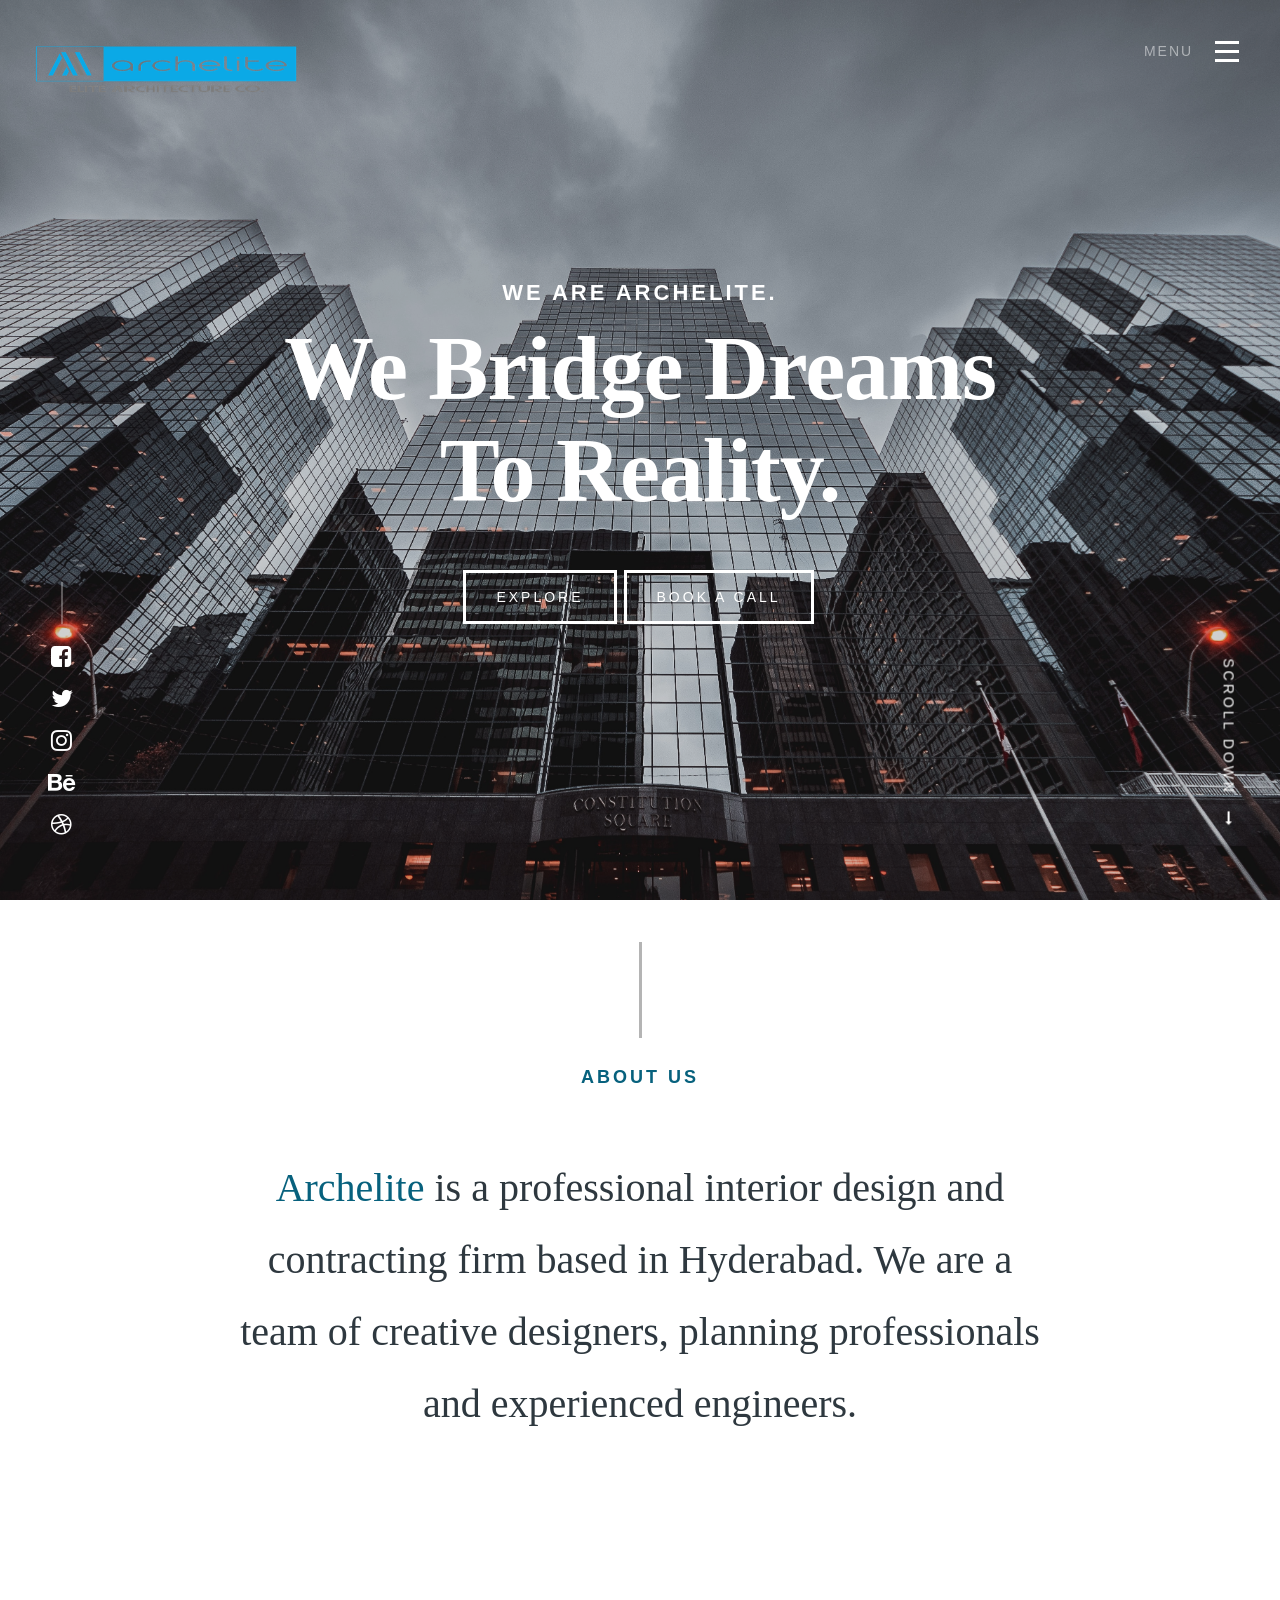
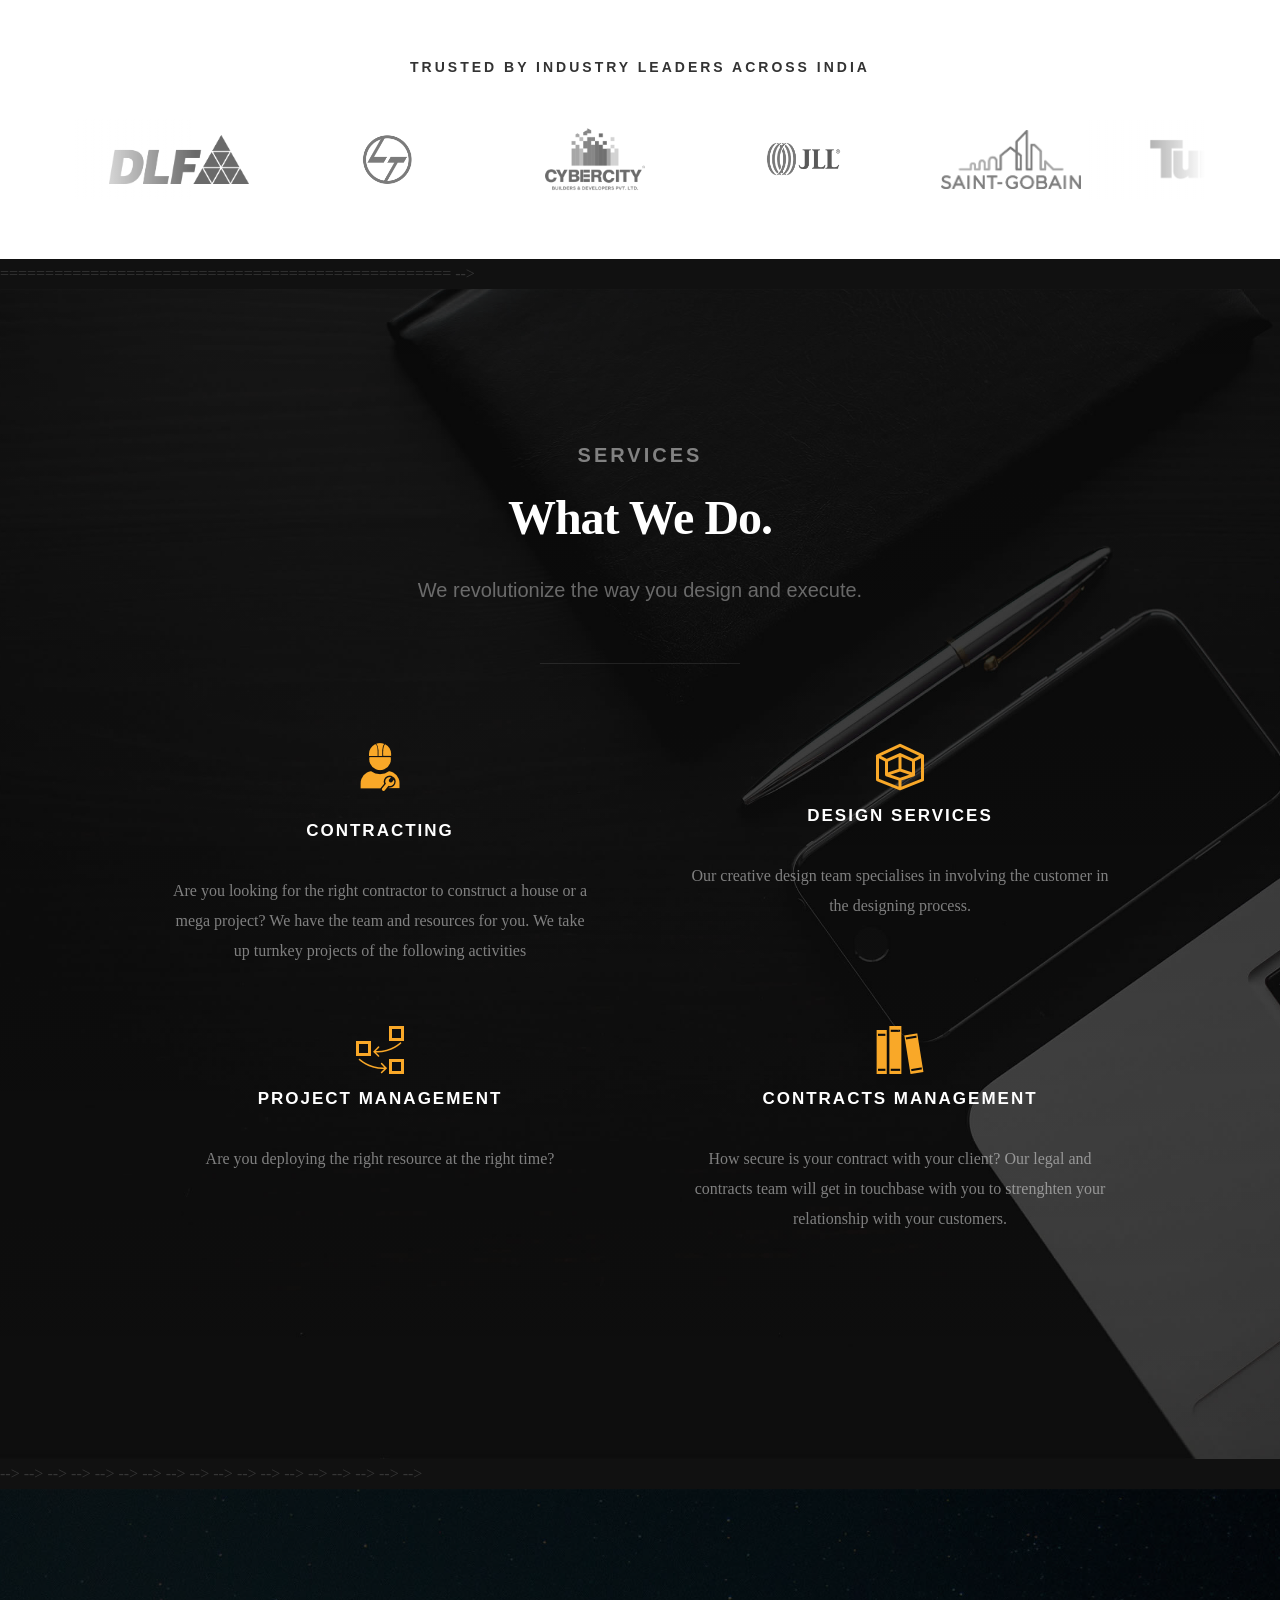
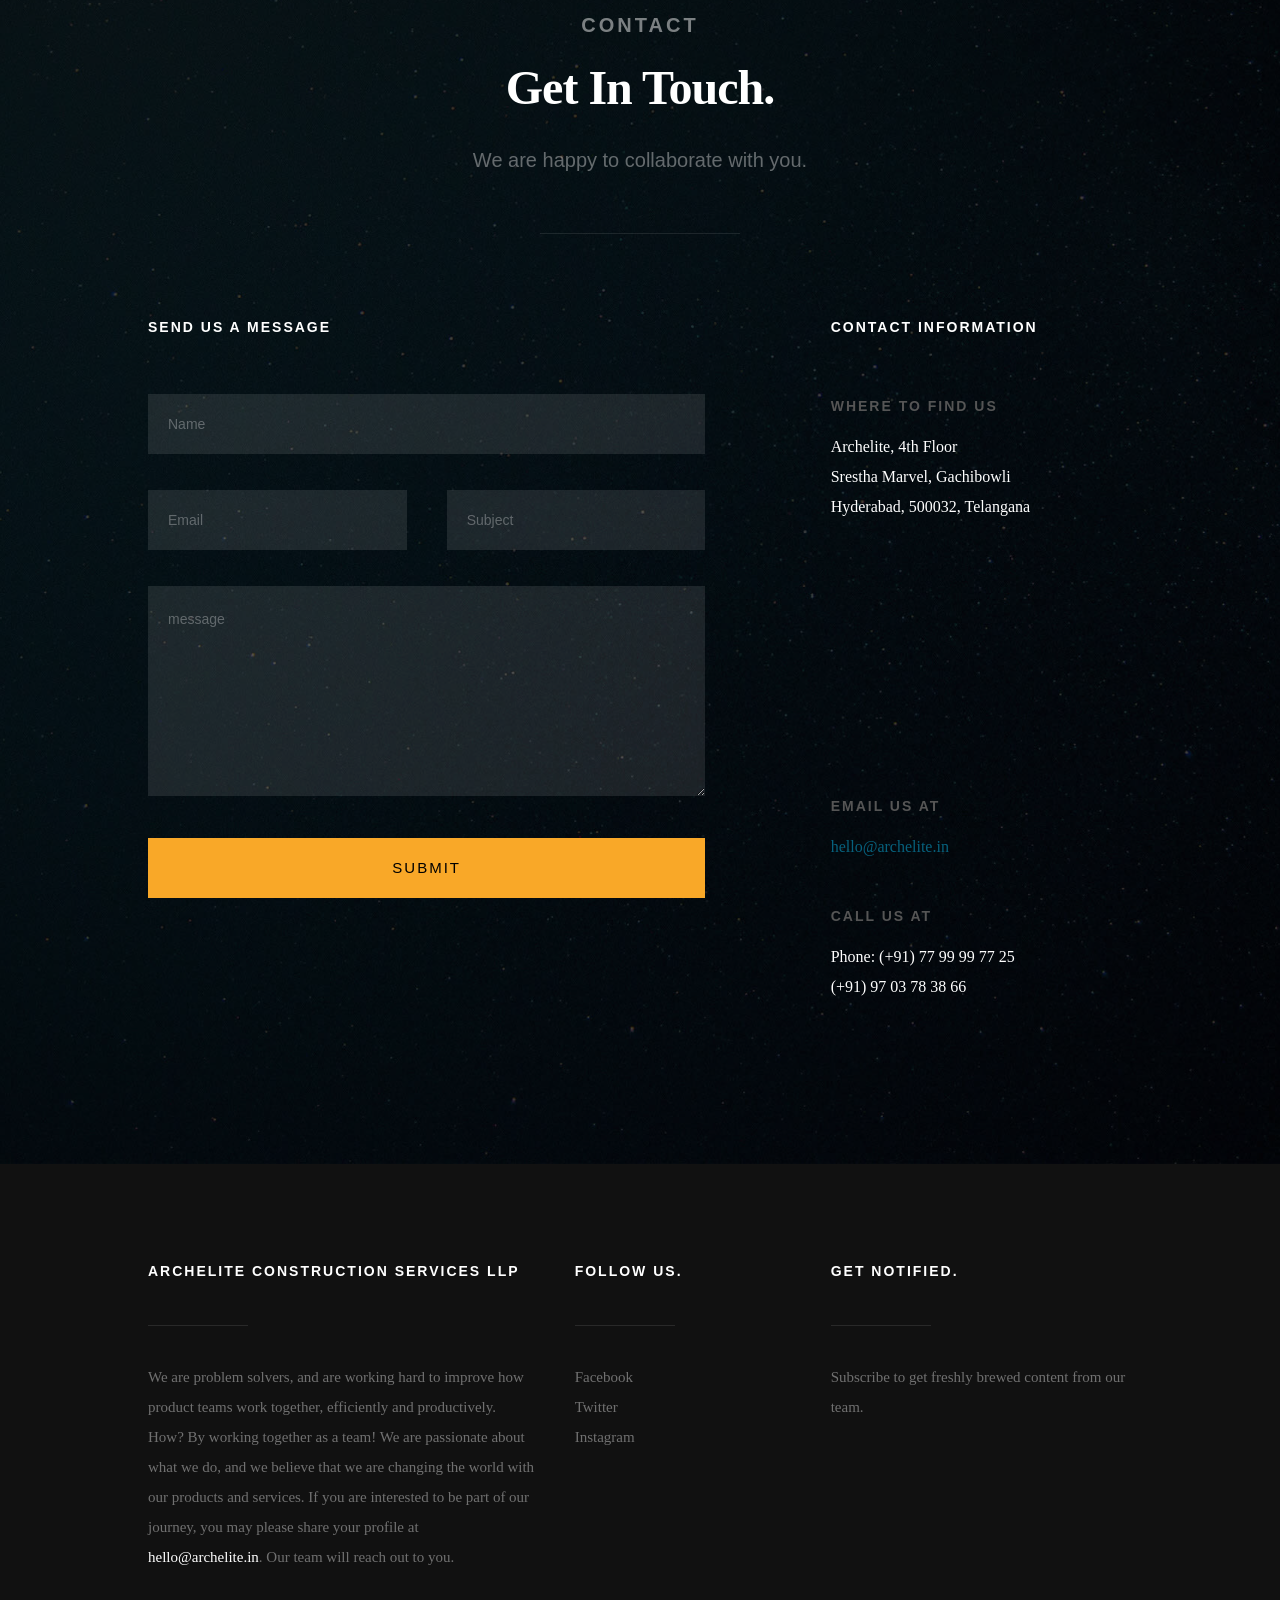
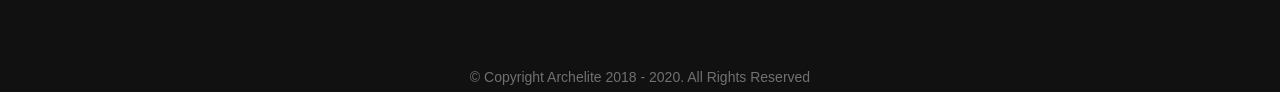
<file: index.html>
<!DOCTYPE html>
<!--[if IE 8 ]><html class="no-js oldie ie8" lang="en"> <![endif]-->
<!--[if IE 9 ]><html class="no-js oldie ie9" lang="en"> <![endif]-->
<!--[if (gte IE 9)|!(IE)]><!--><html class="no-js" lang="en"> <!--<![endif]-->
<head>

   <!--- basic page needs
   ================================================== -->
   <meta charset="utf-8">
	<title>Archelite</title>
	<meta name="description" content="">  
	<meta name="author" content="">

   <!-- mobile specific metas
   ================================================== -->
	<meta name="viewport" content="width=device-width, initial-scale=1, maximum-scale=1">

 	<!-- CSS
   ================================================== -->
   <link rel="stylesheet" href="https://cdnjs.cloudflare.com/ajax/libs/font-awesome/4.7.0/css/font-awesome.min.css">
   <link rel="stylesheet" href="css/base.css">
   <link rel="stylesheet" href="css/vendor.css">  
   <link rel="stylesheet" href="css/main.css">  
   
	<link rel="shortcut icon" href="favicon.ico" type="image/x-icon">
	<link rel="icon" href="favicon.ico" type="image/x-icon">

</head>

<body id="top">

	<!-- header 
   ================================================== -->
   <header> 

   	<div class="header-logo">
	      <a href="index.html">Archelite</a>
	   </div> 

		<a id="header-menu-trigger" href="#0">
		 	<span class="header-menu-text">Menu</span>
		  	<span class="header-menu-icon"></span>
	
		<nav id="menu-nav-wrap">

			<a href="#0" class="close-button" title="close"><span>Close</span></a>	

	   	<h3>Archelite.</h3>  

			<ul class="nav-list">
				<li class="current"><a class="smoothscroll" href="#home" title="">Home</a></li>
				<li><a class="smoothscroll" href="#about" title="">About</a></li>
				<li><a class="smoothscroll" href="#services" title="">Services</a></li>
				<li><a class="smoothscroll" href="#portfolio" title="">Works</a></li>
				<li><a class="smoothscroll" href="#contact" title="">Contact</a></li>						
			</ul>	

				<ul class="header-social-list">
	         <li>
	         	<a href="#"><i class="fa fa-facebook-square"></i></a>
	         </li>
	         <li>
	         	<a href="#"><i class="fa fa-twitter"></i></a>
	         </li>
	         <li>
	         	<a href="#"><i class="fa fa-instagram"></i></a>
	         </li>
            <li>
            	<a href="#"><i class="fa fa-behance"></i></a>
            </li>
	         <li>
	         	<a href="#"><i class="fa fa-dribbble"></i></a>
	         </li>	         
	      </ul>		

		</nav>  <!-- end #menu-nav-wrap -->

	</header> <!-- end header -->  


   <!-- home
   ================================================== -->
   <section id="home">

   	<div class="overlay"></div>

   	<div class="home-content-table">	
		   <div class="home-content-tablecell">
		   	<div class="row">
		   		<div class="col-twelve">		   			
			  		
			  				<h3 class="animate-intro">We Are Archelite.</h3>
				  			<h1 class="animate-intro">
							We Bridge Dreams  <br>
							To Reality.
				  			</h1>	

				  			<div class="more animate-intro">
				  				<a class="smoothscroll button stroke" href="#about">
				  					Explore
				  				</a>
								<a class="smoothscroll button stroke" href="https://calendly.com/archelite/discovery-call">
				  					Book A Call
				  				</a>
								
								<!-- <a class="smoothscroll button stroke" href="docs\CorporateProfile.pdf"> -->
				  					<!-- Profile -->
				  				<!-- </a> -->
				  			</div>							

			  		</div> <!-- end col-twelve --> 
		   	</div> <!-- end row --> 
		   </div> <!-- end home-content-tablecell --> 		   
		</div> <!-- end home-content-table -->

		<ul class="home-social-list">
	      <li class="animate-intro">
	        	<a href="#"><i class="fa fa-facebook-square"></i></a>
	      </li>
	      <li class="animate-intro">
	        	<a href="#"><i class="fa fa-twitter"></i></a>
	      </li>
	      <li class="animate-intro">
	        	<a href="#"><i class="fa fa-instagram"></i></a>
	      </li>
         <li class="animate-intro">
           	<a href="#"><i class="fa fa-behance"></i></a>
         </li>
	      <li class="animate-intro">
	        	<a href="#"><i class="fa fa-dribbble"></i></a>
	      </li>	      
	   </ul> <!-- end home-social-list -->	

		<div class="scrolldown">
			<a href="#about" class="scroll-icon smoothscroll">		
		   	Scroll Down		   	
		   	<i class="fa fa-long-arrow-right" aria-hidden="true"></i>
			</a>
		</div>			
   
   </section> <!-- end home -->


   <!-- about
   ================================================== -->
   <section id="about">

   	<div class="row about-wrap">
   		<div class="col-full">

   			<div class="about-profile-bg"></div>

				<div class="intro">
					<h3 class="animate-this">About Us</h3>
	   			<p class="lead animate-this"><span>Archelite</span> is a professional interior design and contracting firm based in Hyderabad. We are a team of creative designers, planning professionals and experienced engineers.</p>	
				</div>   

   		</div> <!-- end col-full  -->
   	</div> <!-- end about-wrap  -->

   </section> <!-- end about -->


   <!-- about
   
   <!-- clients
   ================================================== -->
   <section id="clients">

      <style>
         #clients {
            padding: 60px 0;
            background: #fff;
         }
         #clients h3 {
            text-align: center;
            margin-bottom: 40px;
            font-size: 1.4rem;
            color: #333;
         }
         .marquee-wrapper {
            overflow: hidden;
            width: 100%;
            position: relative;
         }
         .marquee-wrapper::before,
         .marquee-wrapper::after {
            content: '';
            position: absolute;
            top: 0;
            width: 120px;
            height: 100%;
            z-index: 2;
            pointer-events: none;
         }
         .marquee-wrapper::before {
            left: 0;
            background: linear-gradient(to right, #ffffff 0%, transparent 100%);
         }
         .marquee-wrapper::after {
            right: 0;
            background: linear-gradient(to left, #ffffff 0%, transparent 100%);
         }
         .marquee-track {
            display: flex;
            width: max-content;
            animation: marquee-scroll 35s linear infinite;
         }
         .marquee-track:hover {
            animation-play-state: paused;
         }
         @keyframes marquee-scroll {
            0%   { transform: translateX(0); }
            100% { transform: translateX(-50%); }
         }
         .marquee-item {
            flex-shrink: 0;
            width: 160px;
            height: 80px;
            margin: 0 24px;
            display: flex;
            align-items: center;
            justify-content: center;
         }
         .marquee-item img {
            max-width: 140px;
            max-height: 64px;
            width: auto;
            height: auto;
            object-fit: contain;
            filter: grayscale(100%);
            opacity: 0.65;
            transition: filter 0.3s ease, opacity 0.3s ease;
         }
         .marquee-item img:hover {
            filter: grayscale(0%);
            opacity: 1;
         }
      </style>

		<div class="row animate-this">
			<div class="col-twelve">
				<h3>Trusted by industry leaders across India</h3>
            <div class="marquee-wrapper">
               <div class="marquee-track">
                  <!-- Set 1 -->
                  <div class="marquee-item"><img src="images/clients-new/dlf.png" alt="DLF"></div>
                  <div class="marquee-item"><img src="images/clients-new/larsen-toubro.png" alt="Larsen & Toubro"></div>
                  <div class="marquee-item"><img src="images/clients-new/shapoorji.png" alt="Shapoorji Pallonji"></div>
                  <div class="marquee-item"><img src="images/clients-new/jll.png" alt="JLL"></div>
                  <div class="marquee-item"><img src="images/clients-new/saint-gobain.png" alt="Saint-Gobain"></div>
                  <div class="marquee-item"><img src="images/clients-new/turner.png" alt="Turner Construction"></div>
                  <div class="marquee-item"><img src="images/clients-new/k-raheja.png" alt="K Raheja"></div>
                  <div class="marquee-item"><img src="images/clients-new/birla-opus.png" alt="Birla Opus"></div>
                  <div class="marquee-item"><img src="images/clients-new/pacifica.png" alt="Pacifica"></div>
                  <div class="marquee-item"><img src="images/clients-new/phoenix.jpg" alt="Phoenix"></div>
                  <div class="marquee-item"><img src="images/clients-new/asbl.png" alt="ASBL"></div>
                  <div class="marquee-item"><img src="images/clients-new/divyasree.png" alt="Divyasree"></div>
                  <div class="marquee-item"><img src="images/clients-new/apcrda.png" alt="APCRDA"></div>
                  <div class="marquee-item"><img src="images/clients-new/aiims.png" alt="AIIMS"></div>
                  <div class="marquee-item"><img src="images/clients-new/auro.png" alt="Auro"></div>
                  <div class="marquee-item"><img src="images/clients-new/spcl.png" alt="SPCL"></div>
                  <div class="marquee-item"><img src="images/clients-new/tpl.png" alt="TPL"></div>
                  <div class="marquee-item"><img src="images/clients-new/rfcl.jpg" alt="RFCL"></div>
                  <div class="marquee-item"><img src="images/clients-new/ffil.png" alt="FFIL"></div>
                  <div class="marquee-item"><img src="images/clients-new/vasavi.webp" alt="Vasavi Group"></div>
                  <div class="marquee-item"><img src="images/clients-new/daco.png" alt="Daco"></div>
                  <!-- Set 2 — exact duplicate for seamless loop -->
                  <div class="marquee-item"><img src="images/clients-new/dlf.png" alt="DLF"></div>
                  <div class="marquee-item"><img src="images/clients-new/larsen-toubro.png" alt="Larsen & Toubro"></div>
                  <div class="marquee-item"><img src="images/clients-new/shapoorji.png" alt="Shapoorji Pallonji"></div>
                  <div class="marquee-item"><img src="images/clients-new/jll.png" alt="JLL"></div>
                  <div class="marquee-item"><img src="images/clients-new/saint-gobain.png" alt="Saint-Gobain"></div>
                  <div class="marquee-item"><img src="images/clients-new/turner.png" alt="Turner Construction"></div>
                  <div class="marquee-item"><img src="images/clients-new/k-raheja.png" alt="K Raheja"></div>
                  <div class="marquee-item"><img src="images/clients-new/birla-opus.png" alt="Birla Opus"></div>
                  <div class="marquee-item"><img src="images/clients-new/pacifica.png" alt="Pacifica"></div>
                  <div class="marquee-item"><img src="images/clients-new/phoenix.jpg" alt="Phoenix"></div>
                  <div class="marquee-item"><img src="images/clients-new/asbl.png" alt="ASBL"></div>
                  <div class="marquee-item"><img src="images/clients-new/divyasree.png" alt="Divyasree"></div>
                  <div class="marquee-item"><img src="images/clients-new/apcrda.png" alt="APCRDA"></div>
                  <div class="marquee-item"><img src="images/clients-new/aiims.png" alt="AIIMS"></div>
                  <div class="marquee-item"><img src="images/clients-new/auro.png" alt="Auro"></div>
                  <div class="marquee-item"><img src="images/clients-new/spcl.png" alt="SPCL"></div>
                  <div class="marquee-item"><img src="images/clients-new/tpl.png" alt="TPL"></div>
                  <div class="marquee-item"><img src="images/clients-new/rfcl.jpg" alt="RFCL"></div>
                  <div class="marquee-item"><img src="images/clients-new/ffil.png" alt="FFIL"></div>
                  <div class="marquee-item"><img src="images/clients-new/vasavi.webp" alt="Vasavi Group"></div>
                  <div class="marquee-item"><img src="images/clients-new/daco.png" alt="Daco"></div>
               </div>
            </div>
			</div> <!-- end col-twelve -->
		</div> <!-- end row -->

   </section> <!-- end clients -->

   
   ================================================== -->
   <section id="services">

   	<div class="overlay"></div>
   	<div class="gradient-overlay"></div>
   	
   	<div class="row narrow section-intro with-bottom-sep animate-this">
   		<div class="col-full">
   			
   				<h3>Services</h3>
   			   <h1>What We Do.</h1>
   			
   			   <p class="lead">We revolutionize the way you design and execute.</p>
   			
   	   </div> <!-- end col-full -->
   	</div> <!-- end row -->

   	<div class="row services-content">

   		<div class="services-list block-1-2 block-tab-full group">

	      	<div class="bgrid service-item animate-this">	

	      		<span class="icon">
				<img src="images/icons/engineer.png" alt="Smiley face">
</span>            

	            <div class="service-content">
	            	<h3 class="h05">Contracting</h3>

		            <p> Are you looking for the right contractor to construct a house or a mega project? We have the team and resources for you. We take up turnkey projects of the following activities
	         		</p>	         		
	         	</div> 	         	 

				</div> <!-- end bgrid -->

				<div class="bgrid service-item animate-this">	

					<span class="icon">
					<img src="images/icons/design.png" alt="Smiley face">	

	            <div class="service-content">	
	            	<h3 class="h05">Design Services</h3>  

		            <p> Our creative design team specialises in involving the customer in the designing process. 
	         		</p>	         		
	            </div>	                          

			   </div> <!-- end bgrid -->

			   <div class="bgrid service-item animate-this">

			   	<span class="icon">
				<img src="images/icons/project.png" alt="Smiley face">

	            <div class="service-content">
	            	<h3 class="h05">Project Management</h3>

		            <p> Are you deploying the right resource at the right time?         			</p>
	            </div> 	            	               

			   </div> <!-- end bgrid -->

				<div class="bgrid service-item animate-this">

					<span class="icon">
					<img src="images/icons/contract.png" alt="Smiley face">						

	            <div class="service-content">
	            	<h3 class="h05">Contracts Management</h3>

		            <p> How secure is your contract with your client? Our legal and contracts team will get in touchbase with you to strenghten your relationship with your customers.
	         		</p>	         		
	            </div>                

				</div> <!-- end bgrid -->			   

	      </div> <!-- end services-list -->
   		
   	</div> <!-- end services-content -->   			

   </section> <!-- end services -->


   <!-- portfolio
   ================================================== -->
   <!-- <section id="portfolio"> -->
   	
   	<!-- <div class="intro-wrap"> -->

   		<!-- <div class="row narrow section-intro with-bottom-sep animate-this"> -->
	   		<!-- <div class="col-twelve"> -->
	   			<!-- <h3>Showcase</h3> -->
		   		<!-- <h1>See Our Featured Projects.</h1>  			 -->
		   		
		   		<!-- <p class="lead">Lorem ipsum Dolor adipisicing nostrud et aute Excepteur amet commodo ea dolore irure esse Duis nulla sint fugiat cillum ullamco proident aliquip quis qui voluptate dolore veniam Ut laborum non est in officia.</p>	   			 -->
	   		<!-- </div>   		 -->
	   	<!-- </div> <!-- end row section-intro -->   		 -->

   	<!-- </div> <!-- end intro-wrap -->   	 -->

   	<!-- <div class="row portfolio-content"> -->
   		<!-- <div class="col-twelve"> -->
   			<!-- <div id="folio-wrap" class="bricks-wrapper">					 -->

   				<!-- <div class="brick folio-item"> -->
	               <!-- <div class="item-wrap animate-this" data-src="images/portfolio/gallery/g-shutterbug.jpg" data-sub-html="#01" > 	 -->
	                  <!-- <a href="#" class="overlay"> -->
	                  	<!-- <img src="images/portfolio/shutterbug.jpg" alt="Skaterboy">	                      -->
	                     <!-- <div class="item-text"> -->
	                     	<!-- <span class="folio-types"> -->
		     					      <!-- Web Development -->
		     					   <!-- </span> -->
		     					   <!-- <h3 class="folio-title">Shutterbug</h3>	     					    -->
		     					<!-- </div>                                         -->
	                  <!-- </a> -->
	                  <!-- <a href="https://www.behance.net/" class='details-link' title="details"> -->
	                  	<!-- <i class="icon-link"></i> -->
	                  <!-- </a> -->
	               <!-- </div> <!-- end item-wrap --> -->
						
						<!-- <div id="01" class='hide'> -->
							<!-- <h4>Shutterbug</h4> -->
							<!-- <p>Lorem ipsum Dolor deserunt labore sint officia. Magna et aute enim proident tempor sunt quis nulla voluptate fugiat velit. <a href="https://www.behance.net/">Details</a></p> -->
						<!-- </div> -->
	        		<!-- </div> <!-- end folio-item --> -->

	        		<!-- <div class="brick folio-item"> -->
	               <!-- <div class="item-wrap animate-this" data-src="images/portfolio/gallery/g-yellowwall.jpg" data-sub-html="#02"> 	 -->
	                  <!-- <a href="#" class="overlay"> -->
	                  	<!-- <img src="images/portfolio/yellowwall.jpg" alt="Shutterbug">	                      -->
	                     <!-- <div class="item-text"> -->
	                     	<!-- <span class="folio-types"> -->
		     					      <!-- Marketing -->
		     					   <!-- </span> -->
		     					   <!-- <h3 class="folio-title">Yellow Wall</h3>  	     					    -->
		     					<!-- </div>                                         -->
	                  <!-- </a> -->
	                  <!-- <a href="https://www.behance.net/" class='details-link' title="details"> -->
	                  	<!-- <i class="icon-link"></i> -->
	                  <!-- </a> -->
	               <!-- </div> <!-- end item-wrap --> -->

	               <!-- <div id="02" class='hide'> -->
							<!-- <h4>Yellow Wall</h4> -->
							<!-- <p>Lorem ipsum Dolor deserunt labore sint officia. Magna et aute enim proident tempor sunt quis nulla voluptate fugiat velit. <a href="https://www.behance.net/">Details</a></p> -->
						<!-- </div>	                -->
	        		<!-- </div> <!-- end folio-item --> -->

	        		<!-- <div class="brick folio-item"> -->
	               <!-- <div class="item-wrap animate-this" data-src="images/portfolio/gallery/g-architecture.jpg" data-sub-html="#03" >   	 -->
	                  <!-- <a href="#" class="overlay"> -->
	                  	<!-- <img src="images/portfolio/architecture.jpg" alt="Explore">	                      -->
	                     <!-- <div class="item-text">	                     		     					     -->
		     					   <!-- <span class="folio-types"> -->
		     					      <!-- Web Design -->
		     					   <!-- </span> -->
		     					   <!-- <h3 class="folio-title">Architecture</h3> -->
		     					<!-- </div>                                         -->
	                  <!-- </a> -->
	                  <!-- <a href="https://www.behance.net/" class='details-link' title="details"> -->
	                  	<!-- <i class="icon-link"></i> -->
	                  <!-- </a> -->
	               <!-- </div> <!-- end item-wrap -->	 -->

	               <!-- <div id="03" class='hide'> -->
							<!-- <h4>Architecture</h4> -->
							<!-- <p>Lorem ipsum Dolor deserunt labore sint officia. Magna et aute enim proident tempor sunt quis nulla voluptate fugiat velit. <a href="https://www.behance.net/">Details</a></p> -->
						<!-- </div>                -->
	        		<!-- </div> <!-- end folio-item --> -->

					<!-- <div class="brick folio-item"> -->
	               <!-- <div class="item-wrap animate-this"  data-src="images/portfolio/gallery/g-minimalismo.jpg"  data-sub-html="#04" > -->
	                  <!-- <a href="#" class="overlay"> -->
	                  	<!-- <img src="images/portfolio/minimalismo.jpg" alt="Minimalismo">	                      -->
	                     <!-- <div class="item-text">	     					     -->
		     					   <!-- <span class="folio-types"> -->
		     					      <!-- Web Design -->
		     					   <!-- </span> -->
		     					   <!-- <h3 class="folio-title">Minimalismo</h3> -->
		     					<!-- </div>                                         -->
	                  <!-- </a> -->
	                  <!-- <a href="https://www.behance.net/" class='details-link' title="details"> -->
	                  	<!-- <i class="icon-link"></i> -->
	                  <!-- </a> -->
	               <!-- </div> <!-- end item-wrap --> -->

	               <!-- <div id="04" class='hide'> -->
							<!-- <h4>Minimalismo</h4> -->
							<!-- <p>Lorem ipsum Dolor deserunt labore sint officia. Magna et aute enim proident tempor sunt quis nulla voluptate fugiat velit. <a href="https://www.behance.net/">Details</a></p> -->
						<!-- </div>  	                -->
	        		<!-- </div> <!-- end folio-item --> -->

					<!-- <div class="brick folio-item"> -->
	               <!-- <div class="item-wrap animate-this"  data-src="images/portfolio/gallery/g-skaterboy.jpg"  data-sub-html="#05" >  	 -->
	                  <!-- <a href="#" class="overlay"> -->
	                  	<!-- <img src="images/portfolio/skaterboy.jpg" alt="Bicycle">	                      -->
	                     <!-- <div class="item-text">	     					     -->
		     					   <!-- <span class="folio-types"> -->
		     					      <!-- Branding -->
		     					   <!-- </span> -->
		     					   <!-- <h3 class="folio-title">Skaterboy</h3> -->
		     					<!-- </div>                                         -->
	                  <!-- </a> -->
	                  <!-- <a href="https://www.behance.net/" class='details-link' title="details"> -->
	                  	<!-- <i class="icon-link"></i> -->
	                  <!-- </a> -->
	               <!-- </div> <!-- end item-wrap --> -->

	               <!-- <div id="05" class='hide'> -->
							<!-- <h4>Skaterboy</h4> -->
							<!-- <p>Lorem ipsum Dolor deserunt labore sint officia. Magna et aute enim proident tempor sunt quis nulla voluptate fugiat velit. <a href="https://www.behance.net/">Details</a></p> -->
						<!-- </div>	                -->
	        		<!-- </div> <!-- end folio-item --> -->
	           
					<!-- <div class="brick folio-item"> -->
	               <!-- <div class="item-wrap animate-this"  data-src="images/portfolio/gallery/g-salad.jpg"  data-sub-html="#06">     	 -->
	                  <!-- <a href="#" class="overlay"> -->
	                  	<!-- <img src="images/portfolio/salad.jpg" alt="Salad">	                      -->
	                     <!-- <div class="item-text">	     					     -->
		     					   <!-- <span class="folio-types"> -->
		     					      <!-- Branding -->
		     					   <!-- </span> -->
		     					   <!-- <h3 class="folio-title">Salad</h3> -->
		     					<!-- </div>                                         -->
	                  <!-- </a> -->
	                  <!-- <a href="https://www.behance.net/" class='details-link' title="details"> -->
	                  	<!-- <i class="icon-link"></i> -->
	                  <!-- </a> -->
	               <!-- </div> <!-- end item-wrap --> -->

	               <!-- <div id="06" class='hide'> -->
							<!-- <h4>Salad</h4> -->
							<!-- <p>Lorem ipsum Dolor deserunt labore sint officia. Magna et aute enim proident tempor sunt quis nulla voluptate fugiat velit. <a href="www.behance.net">Details</a></p> -->
						<!-- </div>	                -->
	        		<!-- </div> <!-- end folio-item -->   				 -->

   			<!-- </div> <!-- end folio-wrap --> -->
   		<!-- </div> <!-- end twelve --> -->
   	<!-- </div> <!-- end portfolio-content -->   	 -->

   <!-- </section>  <!-- end portfolio --> -->


   <!-- Testimonials Section
   ================================================== -->
   <!--<section id="testimonials">

   	<div class="row">
   		<div class="col-twelve">
   			<h2 class="animate-this">What They Say About Us.</h2>
   		</div>   		
   	</div>   	

      <div class="row flex-container">
    
         <div id="testimonial-slider" class="flex-slider animate-this">

            <ul class="slides">

               <li>
                  <p>
                 
                  </p> 

                  <div class="testimonial-author">
                    	<img src="images/avatars/user-02.jpg" alt="Author image">
                    	<div class="author-info">
                    		Arvind Kushwaha
                    		<span class="position">Project Manager, L&T Construction.</span>
                    	</div>
                  </div>                 
             	</li> <!-- end slide -->

    <!--           <li>
                  <p>
                  Team Archelite has supported us during our tough times. 
                  </p>

               	<div class="testimonial-author">
                    	<div class="author-info">
                    		
                    		<span>Project Manager, L&T Construction.</span>
                    	</div>
                  </div>                                         
               </li> <!-- end slide -->

            </ul> <!-- end slides -->

         </div> <!-- end testimonial-slider -->         
        
      </div> <!-- end flex-container -->

   </section> <!-- end testimonials -->


	

	<!-- contact
   ================================================== -->
   <section id="contact">

      <div class="overlay"></div>

		<div class="row narrow section-intro with-bottom-sep animate-this">
   		<div class="col-twelve">
   			<h3>Contact</h3>
   			<h1>Get In Touch.</h1>

   			<p class="lead">We are happy to collaborate with you.</p>
   		</div> 
   	</div> <!-- end section-intro -->

   	<div class="row contact-content">

   		<div class="col-seven tab-full animate-this">

   			<h5>Send Us A Message</h5>

            <!-- form -->
            <form name="contactForm" id="contactForm" method="post">     			

               <div class="form-field">
 					   <input name="contactName" type="text" id="contactName" placeholder="Name" value="" minlength="2" required="">
               </div>

               <div class="row">
                 	<div class="col-six tab-full">
                 		<div class="form-field">
                 			<input name="contactEmail" type="email" id="contactEmail" placeholder="Email" value="" required="">
                 		</div>		      			   
		            </div>
	            	<div class="col-six tab-full">	            
	            		<div class="form-field">
	            			<input name="contactSubject" type="text" id="contactSubject" placeholder="Subject" value="">
	                  </div>		     				   
		            </div>
               </div>
                                         
               <div class="form-field">
	              	<textarea name="contactMessage" id="contactMessage" placeholder="message" rows="10" cols="50" required=""></textarea>
	            </div> 

               <div class="form-field">
                  <button class="submitform">Submit</button>

                  <div id="submit-loader">
                     <div class="text-loader">Sending...</div>                             
       			      <div class="s-loader">
							  	<div class="bounce1"></div>
							  	<div class="bounce2"></div>
							  	<div class="bounce3"></div>
							</div>
						</div>
               </div>

      		</form> <!-- end form -->

            <!-- contact-warning -->
            <div id="message-warning"></div> 

            <!-- contact-success -->
      		<div id="message-success">
               <i class="fa fa-check"></i>Your message was sent, thank you!<br>
      		</div>

         </div> <!-- end col-seven --> 

         <div class="col-four tab-full contact-info end animate-this">

         	<h5>Contact Information</h5>

         	<div class="cinfo">
	   			<h6>Where to Find Us</h6>
	   			<p>
	            	Archelite, 4th Floor<br>
	            	Srestha Marvel, Gachibowli<br>
	            	Hyderabad, 500032, Telangana
	            </p>
	   			<div style="margin-top: 12px; border-radius: 6px; overflow: hidden;">
	   				<iframe
	   					src="https://www.google.com/maps/embed?pb=!1m18!1m12!1m3!1d3806.7!2d78.3638149!3d17.4467516!2m3!1f0!2f0!3f0!3m2!1i1024!2i768!4f13.1!3m3!1m2!1s0x3bcb93da5ed9317f%3A0x267279f6e3f96660!2sSreshta%20Marvel%2C%20Kondapur%20Main%20Road%2C%20Gachibowli%2C%20Hyderabad%2C%20Telangana%20500032!5e0!3m2!1sen!2sin!4v1699999999999!5m2!1sen!2sin"
	   					width="100%"
	   					height="200"
	   					style="border:0; display:block;"
	   					allowfullscreen=""
	   					loading="lazy"
	   					referrerpolicy="no-referrer-when-downgrade">
	   				</iframe>
	   			</div>
	   		</div> <!-- end cinfo -->

	   		<div class="cinfo">
	   			<h6>Email Us At</h6>
	   			<p>
	   				<a href="mailto:hello@archelite.in">hello@archelite.in</a>			     
				   </p>
	   		</div> <!-- end cinfo -->

	   		<div class="cinfo">
	   			<h6>Call Us At</h6>
	   			<p>
	   				Phone: (+91) 77 99 99 77 25<br>
					       (+91) 97 03 78 38 66<br>
	
				   </p>
	   		</div>

         </div> <!-- end cinfo --> 

   	</div> <!-- end row contact-content -->
		
	</section> <!-- end contact -->


	<!-- footer
   ================================================== -->
	<footer>
     	<div class="footer-main">

   		<div class="row">  

	      	<div class="col-five tab-full footer-about">       

	            <h4 class="h05">Archelite Construction Services LLP</h4>

	            <p> We are problem solvers, and are working hard to improve how product teams work together, efficiently and productively. How? By working together as a team! We are passionate about what we do, and we believe that we are changing the world with our products and services. If you are interested to be part of our journey, you may please share your profile at <a href="mailto:hello@archelite.in">hello@archelite.in</a>. Our team will reach out to you. </p>	            

		      </div> <!-- end footer-about -->

	      	<div class="col-three tab-full footer-social">

	      		<h4 class="h05">Follow Us.</h4>

	      		<ul class="list-links">
	      			<li><a href="#">Facebook</a></li>
						<li><a href="#">Twitter</a></li>
						<li><a href="#">Instagram</a></li>
						<!-- <li><a href="#">Behance</a></li> -->
						<!-- <li><a href="#">Dribble</a></li>						 -->
					</ul>

	      	</div> <!-- end footer-social -->  

	      	<div class="col-four tab-full footer-subscribe end">

	      		<h4 class="h05">Get Notified.</h4>

	      		<p>Subscribe to get freshly brewed content from our team.</p>
     	           	
	      	</div> <!-- end footer-subscribe -->      	    

	      </div> <!-- end row -->

   	</div> <!-- end footer-main -->

   	<div class="footer-bottom">

      	<div class="row">

      		<div class="col-twelve">
	      		<div class="copyright">
		         	<span>© Copyright Archelite 2018 - 2020. All Rights Reserved</span> 
		         	<!-- <span>Design by <a href="http://www.styleshout.com/">styleshout</a></span>		         	 -->
		         </div>		               
	      	</div>

      	</div>   	

      </div> <!-- end footer-bottom -->

      <div id="go-top">
		   <a class="smoothscroll" title="Back to Top" href="#top">
		   	<i class="fa fa-long-arrow-up" aria-hidden="true"></i>
		   </a>
		</div>		
   </footer>

   <div id="preloader"> 
    	<div id="loader"></div>
   </div> 

   <!-- Calendly badge widget begin -->
<link href="https://assets.calendly.com/assets/external/widget.css" rel="stylesheet">
<script src="https://assets.calendly.com/assets/external/widget.js" type="text/javascript"></script>
<script type="text/javascript">Calendly.initBadgeWidget({ url: 'https://calendly.com/archelite/discovery-call', text: 'Book a Call', color: '#00a2ff', textColor: '#ffffff', branding: true });</script>
<!-- Calendly badge widget end -->

   <!-- Java Script
   ================================================== --> 
   <script src="js/jquery-2.1.3.min.js"></script>
   <script src="js/plugins.js"></script>
   <script src="js/main.js"></script>
   
   <!-- Global site tag (gtag.js) - Google Analytics -->
<script async src="https://www.googletagmanager.com/gtag/js?id=UA-169953704-1"></script>
<script>
  window.dataLayer = window.dataLayer || [];
  function gtag(){dataLayer.push(arguments);}
  gtag('js', new Date());

  gtag('config', 'UA-169953704-1');
</script>
<!-- Start of HubSpot Embed Code -->
<script type="text/javascript" id="hs-script-loader" async defer src="//js.hs-scripts.com/7944616.js"></script>
<!-- End of HubSpot Embed Code -->

<!-- Hotjar Tracking Code for www.archelite.in -->
<script>
    (function(h,o,t,j,a,r){
        h.hj=h.hj||function(){(h.hj.q=h.hj.q||[]).push(arguments)};
        h._hjSettings={hjid:1862986,hjsv:6};
        a=o.getElementsByTagName('head')[0];
        r=o.createElement('script');r.async=1;
        r.src=t+h._hjSettings.hjid+j+h._hjSettings.hjsv;
        a.appendChild(r);
    })(window,document,'https://static.hotjar.com/c/hotjar-','.js?sv=');
</script>

</body>

</html>
</file>
<file: css/base.css>
/* =================================================================== 
 *
 *  Infinity v1.0 Base Stylesheet
 *  01-02-2017
 *  ------------------------------------------------------------------
 *  TOC:
 *  01. reset
 *  02. basic/base setup styles
 *  03. grid
 *  04. MISC
 *
 * =================================================================== */

/* ===================================================================
 *  01. reset - normalize.css v3.0.2 | MIT License | git.io/normalize
 *
 * ------------------------------------------------------------------- */
html {
  font-family: sans-serif;
  -ms-text-size-adjust: 100%;
  -webkit-text-size-adjust: 100%;
}

body {
  margin: 0;
}

article,
aside,
details,
figcaption,
figure,
footer,
header,
hgroup,
main,
menu,
nav,
section,
summary {
  display: block;
}

audio, canvas, progress, video {
  display: inline-block;
  vertical-align: baseline;
}

audio:not([controls]) {
  display: none;
  height: 0;
}

[hidden],
template {
  display: none;
}

a {
  background: transparent;
}

a:active, a:hover {
  outline: 0;
}

abbr[title] {
  border-bottom: 1px dotted;
}

b, strong {
  font-weight: bold;
}

dfn {
  font-style: italic;
}

h1 {
  font-size: 2em;
  margin: 0.67em 0;
}

mark {
  background: #ff0;
  color: #000;
}

small {
  font-size: 80%;
}

sub,
sup {
  font-size: 75%;
  line-height: 0;
  position: relative;
  vertical-align: baseline;
}

sup {
  top: -0.5em;
}

sub {
  bottom: -0.25em;
}

img {
  border: 0;
}

svg:not(:root) {
  overflow: hidden;
}

figure {
  margin: 1em 40px;
}

hr {
  -moz-box-sizing: content-box;
  box-sizing: content-box;
  height: 0;
}

pre {
  overflow: auto;
}

code,
kbd,
pre,
samp {
  font-family: monospace, monospace;
  font-size: 1em;
}

button, input, optgroup,
select, textarea {
  color: inherit;
  font: inherit;
  margin: 0;
}

button {
  overflow: visible;
}

button, select {
  text-transform: none;
}

button,
html input[type="button"],
input[type="reset"],
input[type="submit"] {
  -webkit-appearance: button;
  cursor: pointer;
}

button[disabled],
html input[disabled] {
  cursor: default;
}

button::-moz-focus-inner,
input::-moz-focus-inner {
  border: 0;
  padding: 0;
}

input {
  line-height: normal;
}

input[type="checkbox"],
input[type="radio"] {
  box-sizing: border-box;
  padding: 0;
}

input[type="number"]::-webkit-inner-spin-button,
input[type="number"]::-webkit-outer-spin-button {
  height: auto;
}

input[type="search"] {
  -webkit-appearance: textfield;
  -moz-box-sizing: content-box;
  -webkit-box-sizing: content-box;
  box-sizing: content-box;
}

input[type="search"]::-webkit-search-cancel-button,
input[type="search"]::-webkit-search-decoration {
  -webkit-appearance: none;
}

fieldset {
  border: 1px solid #c0c0c0;
  margin: 0 2px;
  padding: 0.35em 0.625em 0.75em;
}

legend {
  border: 0;
  padding: 0;
}

textarea {
  overflow: auto;
}

optgroup {
  font-weight: bold;
}

table {
  border-collapse: collapse;
  border-spacing: 0;
}

td, th {
  padding: 0;
}

/* ===================================================================
 *  02. basic/base setup styles - (_basic.scss)
 *
 * ------------------------------------------------------------------- */
html {
  font-size: 62.5%;
  box-sizing: border-box;
}

*,
*::before,
*::after {
  box-sizing: inherit;
}

body {
  font-weight: normal;
  line-height: 1;
  text-rendering: optimizeLegibility;
  word-wrap: break-word;
  -webkit-overflow-scrolling: touch;
  -webkit-text-size-adjust: none;
}

body, input, button {
  -moz-osx-font-smoothing: grayscale;
  -webkit-font-smoothing: antialiased;
}

/* ------------------------------------------------------------------- 
 * Media - (_basic.scss)
 * ------------------------------------------------------------------- */
img, video {
  max-width: 100%;
  height: auto;
}

/* ------------------------------------------------------------------- 
 * Typography resets - (_basic.scss)
 * ------------------------------------------------------------------- */
div, dl, dt, dd, ul, ol, li, h1, h2, h3, h4, h5, h6, pre, form, p, blockquote, th, td {
  margin: 0;
  padding: 0;
}

h1, h2, h3, h4, h5, h6 {
  -webkit-font-variant-ligatures: common-ligatures;
  -moz-font-variant-ligatures: common-ligatures;
  font-variant-ligatures: common-ligatures;
  text-rendering: optimizeLegibility;
}

em, i {
  font-style: italic;
  line-height: inherit;
}

strong, b {
  font-weight: bold;
  line-height: inherit;
}

small {
  font-size: 60%;
  line-height: inherit;
}

ol, ul {
  list-style: none;
}

li {
  display: block;
}

/* ------------------------------------------------------------------- 
 * links - (_basic.scss)
 * ------------------------------------------------------------------- */
a {
  text-decoration: none;
  line-height: inherit;
}

a img {
  border: none;
}

/* ------------------------------------------------------------------- 
 * inputs - (_basic.scss)
 * ------------------------------------------------------------------- */
fieldset {
  margin: 0;
  padding: 0;
}

input[type="email"],
input[type="number"],
input[type="search"],
input[type="text"],
input[type="tel"],
input[type="url"],
input[type="password"],
textarea {
  -webkit-appearance: none;
  -moz-appearance: none;
  -ms-appearance: none;
  -o-appearance: none;
  appearance: none;
}

/* ===================================================================
 *  03. grid - (_grid.scss)
 *
 * ------------------------------------------------------------------- */
.row {
  width: 94%;
  max-width: 1170px;
  margin: 0 auto;
}
.row:before, .row:after {
  content: "";
  display: table;
}
.row:after {
  clear: both;
}

.row .row {
  width: auto;
  max-width: none;
  margin-left: -20px;
  margin-right: -20px;
}

[class*="col-"], .bgrid {
  float: left;
}

[class*="col-"] + [class*="col-"].end {
  float: right;
}

[class*="col-"] {
  padding: 0 20px;
}

.col-one {
  width: 8.33333%;
}

.col-two, .col-1-6 {
  width: 16.66667%;
}

.col-three, .col-1-4 {
  width: 25%;
}

.col-four, .col-1-3 {
  width: 33.33333%;
}

.col-five {
  width: 41.66667%;
}

.col-six, .col-1-2 {
  width: 50%;
}

.col-seven {
  width: 58.33333%;
}

.col-eight, .col-2-3 {
  width: 66.66667%;
}

.col-nine, .col-3-4 {
  width: 75%;
}

.col-ten, .col-5-6 {
  width: 83.33333%;
}

.col-eleven {
  width: 91.66667%;
}

.col-twelve, .col-full {
  width: 100%;
}

/* ------------------------------------------------------------------- 
 * small screens - (_grid.scss)
 * ------------------------------------------------------------------- */
@media screen and (max-width: 1024px) {
  .row .row {
    margin-left: -18px;
    margin-right: -18px;
  }

  [class*="col-"] {
    padding: 0 18px;
  }
}
/* ------------------------------------------------------------------- 
 * tablets - (_grid.scss)
 * ------------------------------------------------------------------- */
@media screen and (max-width: 768px) {
  .row {
    width: auto;
    padding-left: 30px;
    padding-right: 30px;
  }

  .row .row {
    padding-left: 0;
    padding-right: 0;
    margin-left: -15px;
    margin-right: -15px;
  }

  [class*="col-"] {
    padding: 0 15px;
  }

  .tab-1-4 {
    width: 25%;
  }

  .tab-1-3 {
    width: 33.33333%;
  }

  .tab-1-2 {
    width: 50%;
  }

  .tab-2-3 {
    width: 66.66667%;
  }

  .tab-3-4 {
    width: 75%;
  }

  .tab-full {
    width: 100%;
  }
}
/* ------------------------------------------------------------------- 
 * large mobile devices - (_grid.scss)
 * ------------------------------------------------------------------- */
@media screen and (max-width: 600px) {
  .row {
    padding-left: 25px;
    padding-right: 25px;
  }

  .row .row {
    margin-left: -10px;
    margin-right: -10px;
  }

  [class*="col-"] {
    padding: 0 10px;
  }

  .mob-1-4 {
    width: 25%;
  }

  .mob-1-2 {
    width: 50%;
  }

  .mob-3-4 {
    width: 75%;
  }

  .mob-full {
    width: 100%;
  }
}
/* ------------------------------------------------------------------- 
 * small mobile devices - (_grid.scss)
 * ------------------------------------------------------------------- */
@media screen and (max-width: 400px) {
  .row .row {
    padding-left: 0;
    padding-right: 0;
    margin-left: 0;
    margin-right: 0;
  }

  [class*="col-"] {
    width: 100% !important;
    float: none !important;
    clear: both !important;
    margin-left: 0;
    margin-right: 0;
    padding: 0;
  }

  [class*="col-"] + [class*="col-"].end {
    float: none;
  }
}
/* ===================================================================
 * block grids - (_grid.scss)
 *
 * ------------------------------------------------------------------- */
[class*="block-"]:before, [class*="block-"]:after {
  content: "";
  display: table;
}
[class*="block-"]:after {
  clear: both;
}

.block-1-6 .bgrid {
  width: 16.66667%;
}

.block-1-4 .bgrid {
  width: 25%;
}

.block-1-3 .bgrid {
  width: 33.33333%;
}

.block-1-2 .bgrid {
  width: 50%;
}

/**
 * Clearing for block grid columns. Allow columns with 
 * different heights to align properly.
 */
.block-1-6 .bgrid:nth-child(6n+1),
.block-1-4 .bgrid:nth-child(4n+1),
.block-1-3 .bgrid:nth-child(3n+1),
.block-1-2 .bgrid:nth-child(2n+1) {
  clear: both;
}

/* ------------------------------------------------------------------- 
 * small screens - (_grid.scss)
 * ------------------------------------------------------------------- */
@media screen and (max-width: 1024px) {
  .block-s-1-6 .bgrid {
    width: 16.66667%;
  }

  .block-s-1-4 .bgrid {
    width: 25%;
  }

  .block-s-1-3 .bgrid {
    width: 33.33333%;
  }

  .block-s-1-2 .bgrid {
    width: 50%;
  }

  .block-s-full .bgrid {
    width: 100%;
    clear: both;
  }

  [class*="block-s-"] .bgrid:nth-child(n) {
    clear: none;
  }

  .block-s-1-6 .bgrid:nth-child(6n+1),
  .block-s-1-4 .bgrid:nth-child(4n+1),
  .block-s-1-3 .bgrid:nth-child(3n+1),
  .block-s-1-2 .bgrid:nth-child(2n+1) {
    clear: both;
  }
}
/* ------------------------------------------------------------------- 
 * tablets - (_grid.scss)
 * ------------------------------------------------------------------- */
@media screen and (max-width: 768px) {
  .block-tab-1-6 .bgrid {
    width: 16.66667%;
  }

  .block-tab-1-4 .bgrid {
    width: 25%;
  }

  .block-tab-1-3 .bgrid {
    width: 33.33333%;
  }

  .block-tab-1-2 .bgrid {
    width: 50%;
  }

  .block-tab-full .bgrid {
    width: 100%;
    clear: both;
  }

  [class*="block-tab-"] .bgrid:nth-child(n) {
    clear: none;
  }

  .block-tab-1-6 .bgrid:nth-child(6n+1),
  .block-tab-1-4 .bgrid:nth-child(4n+1),
  .block-tab-1-3 .bgrid:nth-child(3n+1),
  .block-tab-1-2 .bgrid:nth-child(2n+1) {
    clear: both;
  }
}
/* ------------------------------------------------------------------- 
 * large mobile devices - (_grid.scss)
 * ------------------------------------------------------------------- */
@media screen and (max-width: 600px) {
  .block-mob-1-6 .bgrid {
    width: 16.66667%;
  }

  .block-mob-1-4 .bgrid {
    width: 25%;
  }

  .block-mob-1-3 .bgrid {
    width: 33.33333%;
  }

  .block-mob-1-2 .bgrid {
    width: 50%;
  }

  .block-mob-full .bgrid {
    width: 100%;
    clear: both;
  }

  [class*="block-mob-"] .bgrid:nth-child(n) {
    clear: none;
  }

  .block-mob-1-6 .bgrid:nth-child(6n+1),
  .block-mob-1-4 .bgrid:nth-child(4n+1),
  .block-mob-1-3 .bgrid:nth-child(3n+1),
  .block-mob-1-2 .bgrid:nth-child(2n+1) {
    clear: both;
  }
}
/* ------------------------------------------------------------------- 
 * stack on small mobile devices - (_grid.scss)
 * ------------------------------------------------------------------- */
@media screen and (max-width: 400px) {
  .stack .bgrid {
    width: 100% !important;
    float: none !important;
    clear: both !important;
    margin-left: 0;
    margin-right: 0;
  }
}
/* ===================================================================
 *  04. MISC  - (_grid.scss)
 *
 * ------------------------------------------------------------------- */
 
/* Clearing - (http://nicolasgallagher.com/micro-clearfix-hack/
 */
.group:before, .group:after {
  content: "";
  display: table;
}
.group:after {
  clear: both;
}

/* Misc Helper Styles 
 */
.hide {
  display: none;
}

.invisible {
  visibility: hidden;
}

.antialiased {
  -webkit-font-smoothing: antialiased;
  -moz-osx-font-smoothing: grayscale;
}

.overflow-hidden {
  overflow: hidden;
}

.remove-bottom {
  margin-bottom: 0;
}

.half-bottom {
  margin-bottom: 1.5rem !important;
}

.add-bottom {
  margin-bottom: 3rem !important;
}

.no-border {
  border: none;
}

.full-width {
  width: 100%;
}

.text-center {
  text-align: center;
}

.text-left {
  text-align: left;
}

.text-right {
  text-align: right;
}

.pull-left {
  float: left;
}

.pull-right {
  float: right;
}

.align-center {
  margin-left: auto;
  margin-right: auto;
  text-align: center;
}
</file>
<file: css/vendor.css>
/* =================================================================== 
 *
 *  Infinity v1.0 Vendor/Third Party CSS 
 *  01-02-2017
 *  ------------------------------------------------------------------
 *
 *  TOC:
 *  01. Animate.css
 *  02. Lightgallery 
 *  03. Owl Carousel 
 *  04. Flexslider
 *
 * =================================================================== */

/**
 * 01. 
 * Animate.css - http://daneden.me/animate
 * Licensed under the MIT license - http://opensource.org/licenses/MIT
 *
 * Copyright (c) 2015 Daniel Eden
 * ===================================================================
 */
.animated {
  -webkit-animation-duration: 1s;
  animation-duration: 1s;
  -webkit-animation-fill-mode: both;
  animation-fill-mode: both;
}

.animated.infinite {
  -webkit-animation-iteration-count: infinite;
  animation-iteration-count: infinite;
}

.animated.hinge {
  -webkit-animation-duration: 2s;
  animation-duration: 2s;
}

.animated.bounceIn, .animated.bounceOut, .animated.flipOutX, .animated.flipOutY {
  -webkit-animation-duration: .75s;
  animation-duration: .75s;
}

@-webkit-keyframes bounce {
  20%,53%,80%,from,to {
    -webkit-animation-timing-function: cubic-bezier(0.215, 0.61, 0.355, 1);
    animation-timing-function: cubic-bezier(0.215, 0.61, 0.355, 1);
    -webkit-transform: translate3d(0, 0, 0);
    transform: translate3d(0, 0, 0);
  }
  40%,43% {
    -webkit-animation-timing-function: cubic-bezier(0.755, 0.05, 0.855, 0.06);
    animation-timing-function: cubic-bezier(0.755, 0.05, 0.855, 0.06);
    -webkit-transform: translate3d(0, -30px, 0);
    transform: translate3d(0, -30px, 0);
  }
  70% {
    -webkit-animation-timing-function: cubic-bezier(0.755, 0.05, 0.855, 0.06);
    animation-timing-function: cubic-bezier(0.755, 0.05, 0.855, 0.06);
    -webkit-transform: translate3d(0, -15px, 0);
    transform: translate3d(0, -15px, 0);
  }
  90% {
    -webkit-transform: translate3d(0, -4px, 0);
    transform: translate3d(0, -4px, 0);
  }
}
@keyframes bounce {
  20%,53%,80%,from,to {
    -webkit-animation-timing-function: cubic-bezier(0.215, 0.61, 0.355, 1);
    animation-timing-function: cubic-bezier(0.215, 0.61, 0.355, 1);
    -webkit-transform: translate3d(0, 0, 0);
    transform: translate3d(0, 0, 0);
  }
  40%,43% {
    -webkit-animation-timing-function: cubic-bezier(0.755, 0.05, 0.855, 0.06);
    animation-timing-function: cubic-bezier(0.755, 0.05, 0.855, 0.06);
    -webkit-transform: translate3d(0, -30px, 0);
    transform: translate3d(0, -30px, 0);
  }
  70% {
    -webkit-animation-timing-function: cubic-bezier(0.755, 0.05, 0.855, 0.06);
    animation-timing-function: cubic-bezier(0.755, 0.05, 0.855, 0.06);
    -webkit-transform: translate3d(0, -15px, 0);
    transform: translate3d(0, -15px, 0);
  }
  90% {
    -webkit-transform: translate3d(0, -4px, 0);
    transform: translate3d(0, -4px, 0);
  }
}
.bounce {
  -webkit-animation-name: bounce;
  animation-name: bounce;
  -webkit-transform-origin: center bottom;
  transform-origin: center bottom;
}

@-webkit-keyframes flash {
  50%,from,to {
    opacity: 1;
  }
  25%,75% {
    opacity: 0;
  }
}
@keyframes flash {
  50%,from,to {
    opacity: 1;
  }
  25%,75% {
    opacity: 0;
  }
}
.flash {
  -webkit-animation-name: flash;
  animation-name: flash;
}

@-webkit-keyframes pulse {
  from {
    -webkit-transform: scale3d(1, 1, 1);
    transform: scale3d(1, 1, 1);
  }
  50% {
    -webkit-transform: scale3d(1.05, 1.05, 1.05);
    transform: scale3d(1.05, 1.05, 1.05);
  }
  to {
    -webkit-transform: scale3d(1, 1, 1);
    transform: scale3d(1, 1, 1);
  }
}
@keyframes pulse {
  from {
    -webkit-transform: scale3d(1, 1, 1);
    transform: scale3d(1, 1, 1);
  }
  50% {
    -webkit-transform: scale3d(1.05, 1.05, 1.05);
    transform: scale3d(1.05, 1.05, 1.05);
  }
  to {
    -webkit-transform: scale3d(1, 1, 1);
    transform: scale3d(1, 1, 1);
  }
}
.pulse {
  -webkit-animation-name: pulse;
  animation-name: pulse;
}

@-webkit-keyframes rubberBand {
  from {
    -webkit-transform: scale3d(1, 1, 1);
    transform: scale3d(1, 1, 1);
  }
  30% {
    -webkit-transform: scale3d(1.25, 0.75, 1);
    transform: scale3d(1.25, 0.75, 1);
  }
  40% {
    -webkit-transform: scale3d(0.75, 1.25, 1);
    transform: scale3d(0.75, 1.25, 1);
  }
  50% {
    -webkit-transform: scale3d(1.15, 0.85, 1);
    transform: scale3d(1.15, 0.85, 1);
  }
  65% {
    -webkit-transform: scale3d(0.95, 1.05, 1);
    transform: scale3d(0.95, 1.05, 1);
  }
  75% {
    -webkit-transform: scale3d(1.05, 0.95, 1);
    transform: scale3d(1.05, 0.95, 1);
  }
  to {
    -webkit-transform: scale3d(1, 1, 1);
    transform: scale3d(1, 1, 1);
  }
}
@keyframes rubberBand {
  from {
    -webkit-transform: scale3d(1, 1, 1);
    transform: scale3d(1, 1, 1);
  }
  30% {
    -webkit-transform: scale3d(1.25, 0.75, 1);
    transform: scale3d(1.25, 0.75, 1);
  }
  40% {
    -webkit-transform: scale3d(0.75, 1.25, 1);
    transform: scale3d(0.75, 1.25, 1);
  }
  50% {
    -webkit-transform: scale3d(1.15, 0.85, 1);
    transform: scale3d(1.15, 0.85, 1);
  }
  65% {
    -webkit-transform: scale3d(0.95, 1.05, 1);
    transform: scale3d(0.95, 1.05, 1);
  }
  75% {
    -webkit-transform: scale3d(1.05, 0.95, 1);
    transform: scale3d(1.05, 0.95, 1);
  }
  to {
    -webkit-transform: scale3d(1, 1, 1);
    transform: scale3d(1, 1, 1);
  }
}
.rubberBand {
  -webkit-animation-name: rubberBand;
  animation-name: rubberBand;
}

@-webkit-keyframes shake {
  from,to {
    -webkit-transform: translate3d(0, 0, 0);
    transform: translate3d(0, 0, 0);
  }
  10%,30%,50%,70%,90% {
    -webkit-transform: translate3d(-10px, 0, 0);
    transform: translate3d(-10px, 0, 0);
  }
  20%,40%,60%,80% {
    -webkit-transform: translate3d(10px, 0, 0);
    transform: translate3d(10px, 0, 0);
  }
}
@keyframes shake {
  from,to {
    -webkit-transform: translate3d(0, 0, 0);
    transform: translate3d(0, 0, 0);
  }
  10%,30%,50%,70%,90% {
    -webkit-transform: translate3d(-10px, 0, 0);
    transform: translate3d(-10px, 0, 0);
  }
  20%,40%,60%,80% {
    -webkit-transform: translate3d(10px, 0, 0);
    transform: translate3d(10px, 0, 0);
  }
}
.shake {
  -webkit-animation-name: shake;
  animation-name: shake;
}

@-webkit-keyframes swing {
  20% {
    -webkit-transform: rotate3d(0, 0, 1, 15deg);
    transform: rotate3d(0, 0, 1, 15deg);
  }
  40% {
    -webkit-transform: rotate3d(0, 0, 1, -10deg);
    transform: rotate3d(0, 0, 1, -10deg);
  }
  60% {
    -webkit-transform: rotate3d(0, 0, 1, 5deg);
    transform: rotate3d(0, 0, 1, 5deg);
  }
  80% {
    -webkit-transform: rotate3d(0, 0, 1, -5deg);
    transform: rotate3d(0, 0, 1, -5deg);
  }
  to {
    -webkit-transform: rotate3d(0, 0, 1, 0deg);
    transform: rotate3d(0, 0, 1, 0deg);
  }
}
@keyframes swing {
  20% {
    -webkit-transform: rotate3d(0, 0, 1, 15deg);
    transform: rotate3d(0, 0, 1, 15deg);
  }
  40% {
    -webkit-transform: rotate3d(0, 0, 1, -10deg);
    transform: rotate3d(0, 0, 1, -10deg);
  }
  60% {
    -webkit-transform: rotate3d(0, 0, 1, 5deg);
    transform: rotate3d(0, 0, 1, 5deg);
  }
  80% {
    -webkit-transform: rotate3d(0, 0, 1, -5deg);
    transform: rotate3d(0, 0, 1, -5deg);
  }
  to {
    -webkit-transform: rotate3d(0, 0, 1, 0deg);
    transform: rotate3d(0, 0, 1, 0deg);
  }
}
.swing {
  -webkit-transform-origin: top center;
  transform-origin: top center;
  -webkit-animation-name: swing;
  animation-name: swing;
}

@-webkit-keyframes tada {
  from {
    -webkit-transform: scale3d(1, 1, 1);
    transform: scale3d(1, 1, 1);
  }
  10%,20% {
    -webkit-transform: scale3d(0.9, 0.9, 0.9) rotate3d(0, 0, 1, -3deg);
    transform: scale3d(0.9, 0.9, 0.9) rotate3d(0, 0, 1, -3deg);
  }
  30%,50%,70%,90% {
    -webkit-transform: scale3d(1.1, 1.1, 1.1) rotate3d(0, 0, 1, 3deg);
    transform: scale3d(1.1, 1.1, 1.1) rotate3d(0, 0, 1, 3deg);
  }
  40%,60%,80% {
    -webkit-transform: scale3d(1.1, 1.1, 1.1) rotate3d(0, 0, 1, -3deg);
    transform: scale3d(1.1, 1.1, 1.1) rotate3d(0, 0, 1, -3deg);
  }
  to {
    -webkit-transform: scale3d(1, 1, 1);
    transform: scale3d(1, 1, 1);
  }
}
@keyframes tada {
  from {
    -webkit-transform: scale3d(1, 1, 1);
    transform: scale3d(1, 1, 1);
  }
  10%,20% {
    -webkit-transform: scale3d(0.9, 0.9, 0.9) rotate3d(0, 0, 1, -3deg);
    transform: scale3d(0.9, 0.9, 0.9) rotate3d(0, 0, 1, -3deg);
  }
  30%,50%,70%,90% {
    -webkit-transform: scale3d(1.1, 1.1, 1.1) rotate3d(0, 0, 1, 3deg);
    transform: scale3d(1.1, 1.1, 1.1) rotate3d(0, 0, 1, 3deg);
  }
  40%,60%,80% {
    -webkit-transform: scale3d(1.1, 1.1, 1.1) rotate3d(0, 0, 1, -3deg);
    transform: scale3d(1.1, 1.1, 1.1) rotate3d(0, 0, 1, -3deg);
  }
  to {
    -webkit-transform: scale3d(1, 1, 1);
    transform: scale3d(1, 1, 1);
  }
}
.tada {
  -webkit-animation-name: tada;
  animation-name: tada;
}

@-webkit-keyframes wobble {
  from {
    -webkit-transform: none;
    transform: none;
  }
  15% {
    -webkit-transform: translate3d(-25%, 0, 0) rotate3d(0, 0, 1, -5deg);
    transform: translate3d(-25%, 0, 0) rotate3d(0, 0, 1, -5deg);
  }
  30% {
    -webkit-transform: translate3d(20%, 0, 0) rotate3d(0, 0, 1, 3deg);
    transform: translate3d(20%, 0, 0) rotate3d(0, 0, 1, 3deg);
  }
  45% {
    -webkit-transform: translate3d(-15%, 0, 0) rotate3d(0, 0, 1, -3deg);
    transform: translate3d(-15%, 0, 0) rotate3d(0, 0, 1, -3deg);
  }
  60% {
    -webkit-transform: translate3d(10%, 0, 0) rotate3d(0, 0, 1, 2deg);
    transform: translate3d(10%, 0, 0) rotate3d(0, 0, 1, 2deg);
  }
  75% {
    -webkit-transform: translate3d(-5%, 0, 0) rotate3d(0, 0, 1, -1deg);
    transform: translate3d(-5%, 0, 0) rotate3d(0, 0, 1, -1deg);
  }
  to {
    -webkit-transform: none;
    transform: none;
  }
}
@keyframes wobble {
  from {
    -webkit-transform: none;
    transform: none;
  }
  15% {
    -webkit-transform: translate3d(-25%, 0, 0) rotate3d(0, 0, 1, -5deg);
    transform: translate3d(-25%, 0, 0) rotate3d(0, 0, 1, -5deg);
  }
  30% {
    -webkit-transform: translate3d(20%, 0, 0) rotate3d(0, 0, 1, 3deg);
    transform: translate3d(20%, 0, 0) rotate3d(0, 0, 1, 3deg);
  }
  45% {
    -webkit-transform: translate3d(-15%, 0, 0) rotate3d(0, 0, 1, -3deg);
    transform: translate3d(-15%, 0, 0) rotate3d(0, 0, 1, -3deg);
  }
  60% {
    -webkit-transform: translate3d(10%, 0, 0) rotate3d(0, 0, 1, 2deg);
    transform: translate3d(10%, 0, 0) rotate3d(0, 0, 1, 2deg);
  }
  75% {
    -webkit-transform: translate3d(-5%, 0, 0) rotate3d(0, 0, 1, -1deg);
    transform: translate3d(-5%, 0, 0) rotate3d(0, 0, 1, -1deg);
  }
  to {
    -webkit-transform: none;
    transform: none;
  }
}
.wobble {
  -webkit-animation-name: wobble;
  animation-name: wobble;
}

@-webkit-keyframes jello {
  11.1%,from,to {
    -webkit-transform: none;
    transform: none;
  }
  22.2% {
    -webkit-transform: skewX(-12.5deg) skewY(-12.5deg);
    transform: skewX(-12.5deg) skewY(-12.5deg);
  }
  33.3% {
    -webkit-transform: skewX(6.25deg) skewY(6.25deg);
    transform: skewX(6.25deg) skewY(6.25deg);
  }
  44.4% {
    -webkit-transform: skewX(-3.125deg) skewY(-3.125deg);
    transform: skewX(-3.125deg) skewY(-3.125deg);
  }
  55.5% {
    -webkit-transform: skewX(1.5625deg) skewY(1.5625deg);
    transform: skewX(1.5625deg) skewY(1.5625deg);
  }
  66.6% {
    -webkit-transform: skewX(-0.78125deg) skewY(-0.78125deg);
    transform: skewX(-0.78125deg) skewY(-0.78125deg);
  }
  77.7% {
    -webkit-transform: skewX(0.39063deg) skewY(0.39063deg);
    transform: skewX(0.39063deg) skewY(0.39063deg);
  }
  88.8% {
    -webkit-transform: skewX(-0.19531deg) skewY(-0.19531deg);
    transform: skewX(-0.19531deg) skewY(-0.19531deg);
  }
}
@keyframes jello {
  11.1%,from,to {
    -webkit-transform: none;
    transform: none;
  }
  22.2% {
    -webkit-transform: skewX(-12.5deg) skewY(-12.5deg);
    transform: skewX(-12.5deg) skewY(-12.5deg);
  }
  33.3% {
    -webkit-transform: skewX(6.25deg) skewY(6.25deg);
    transform: skewX(6.25deg) skewY(6.25deg);
  }
  44.4% {
    -webkit-transform: skewX(-3.125deg) skewY(-3.125deg);
    transform: skewX(-3.125deg) skewY(-3.125deg);
  }
  55.5% {
    -webkit-transform: skewX(1.5625deg) skewY(1.5625deg);
    transform: skewX(1.5625deg) skewY(1.5625deg);
  }
  66.6% {
    -webkit-transform: skewX(-0.78125deg) skewY(-0.78125deg);
    transform: skewX(-0.78125deg) skewY(-0.78125deg);
  }
  77.7% {
    -webkit-transform: skewX(0.39063deg) skewY(0.39063deg);
    transform: skewX(0.39063deg) skewY(0.39063deg);
  }
  88.8% {
    -webkit-transform: skewX(-0.19531deg) skewY(-0.19531deg);
    transform: skewX(-0.19531deg) skewY(-0.19531deg);
  }
}
.jello {
  -webkit-animation-name: jello;
  animation-name: jello;
  -webkit-transform-origin: center;
  transform-origin: center;
}

@-webkit-keyframes bounceIn {
  20%,40%,60%,80%,from,to {
    -webkit-animation-timing-function: cubic-bezier(0.215, 0.61, 0.355, 1);
    animation-timing-function: cubic-bezier(0.215, 0.61, 0.355, 1);
  }
  0% {
    opacity: 0;
    -webkit-transform: scale3d(0.3, 0.3, 0.3);
    transform: scale3d(0.3, 0.3, 0.3);
  }
  20% {
    -webkit-transform: scale3d(1.1, 1.1, 1.1);
    transform: scale3d(1.1, 1.1, 1.1);
  }
  40% {
    -webkit-transform: scale3d(0.9, 0.9, 0.9);
    transform: scale3d(0.9, 0.9, 0.9);
  }
  60% {
    opacity: 1;
    -webkit-transform: scale3d(1.03, 1.03, 1.03);
    transform: scale3d(1.03, 1.03, 1.03);
  }
  80% {
    -webkit-transform: scale3d(0.97, 0.97, 0.97);
    transform: scale3d(0.97, 0.97, 0.97);
  }
  to {
    opacity: 1;
    -webkit-transform: scale3d(1, 1, 1);
    transform: scale3d(1, 1, 1);
  }
}
@keyframes bounceIn {
  20%,40%,60%,80%,from,to {
    -webkit-animation-timing-function: cubic-bezier(0.215, 0.61, 0.355, 1);
    animation-timing-function: cubic-bezier(0.215, 0.61, 0.355, 1);
  }
  0% {
    opacity: 0;
    -webkit-transform: scale3d(0.3, 0.3, 0.3);
    transform: scale3d(0.3, 0.3, 0.3);
  }
  20% {
    -webkit-transform: scale3d(1.1, 1.1, 1.1);
    transform: scale3d(1.1, 1.1, 1.1);
  }
  40% {
    -webkit-transform: scale3d(0.9, 0.9, 0.9);
    transform: scale3d(0.9, 0.9, 0.9);
  }
  60% {
    opacity: 1;
    -webkit-transform: scale3d(1.03, 1.03, 1.03);
    transform: scale3d(1.03, 1.03, 1.03);
  }
  80% {
    -webkit-transform: scale3d(0.97, 0.97, 0.97);
    transform: scale3d(0.97, 0.97, 0.97);
  }
  to {
    opacity: 1;
    -webkit-transform: scale3d(1, 1, 1);
    transform: scale3d(1, 1, 1);
  }
}
.bounceIn {
  -webkit-animation-name: bounceIn;
  animation-name: bounceIn;
}

@-webkit-keyframes bounceInDown {
  60%,75%,90%,from,to {
    -webkit-animation-timing-function: cubic-bezier(0.215, 0.61, 0.355, 1);
    animation-timing-function: cubic-bezier(0.215, 0.61, 0.355, 1);
  }
  0% {
    opacity: 0;
    -webkit-transform: translate3d(0, -3000px, 0);
    transform: translate3d(0, -3000px, 0);
  }
  60% {
    opacity: 1;
    -webkit-transform: translate3d(0, 25px, 0);
    transform: translate3d(0, 25px, 0);
  }
  75% {
    -webkit-transform: translate3d(0, -10px, 0);
    transform: translate3d(0, -10px, 0);
  }
  90% {
    -webkit-transform: translate3d(0, 5px, 0);
    transform: translate3d(0, 5px, 0);
  }
  to {
    -webkit-transform: none;
    transform: none;
  }
}
@keyframes bounceInDown {
  60%,75%,90%,from,to {
    -webkit-animation-timing-function: cubic-bezier(0.215, 0.61, 0.355, 1);
    animation-timing-function: cubic-bezier(0.215, 0.61, 0.355, 1);
  }
  0% {
    opacity: 0;
    -webkit-transform: translate3d(0, -3000px, 0);
    transform: translate3d(0, -3000px, 0);
  }
  60% {
    opacity: 1;
    -webkit-transform: translate3d(0, 25px, 0);
    transform: translate3d(0, 25px, 0);
  }
  75% {
    -webkit-transform: translate3d(0, -10px, 0);
    transform: translate3d(0, -10px, 0);
  }
  90% {
    -webkit-transform: translate3d(0, 5px, 0);
    transform: translate3d(0, 5px, 0);
  }
  to {
    -webkit-transform: none;
    transform: none;
  }
}
.bounceInDown {
  -webkit-animation-name: bounceInDown;
  animation-name: bounceInDown;
}

@-webkit-keyframes bounceInLeft {
  60%,75%,90%,from,to {
    -webkit-animation-timing-function: cubic-bezier(0.215, 0.61, 0.355, 1);
    animation-timing-function: cubic-bezier(0.215, 0.61, 0.355, 1);
  }
  0% {
    opacity: 0;
    -webkit-transform: translate3d(-3000px, 0, 0);
    transform: translate3d(-3000px, 0, 0);
  }
  60% {
    opacity: 1;
    -webkit-transform: translate3d(25px, 0, 0);
    transform: translate3d(25px, 0, 0);
  }
  75% {
    -webkit-transform: translate3d(-10px, 0, 0);
    transform: translate3d(-10px, 0, 0);
  }
  90% {
    -webkit-transform: translate3d(5px, 0, 0);
    transform: translate3d(5px, 0, 0);
  }
  to {
    -webkit-transform: none;
    transform: none;
  }
}
@keyframes bounceInLeft {
  60%,75%,90%,from,to {
    -webkit-animation-timing-function: cubic-bezier(0.215, 0.61, 0.355, 1);
    animation-timing-function: cubic-bezier(0.215, 0.61, 0.355, 1);
  }
  0% {
    opacity: 0;
    -webkit-transform: translate3d(-3000px, 0, 0);
    transform: translate3d(-3000px, 0, 0);
  }
  60% {
    opacity: 1;
    -webkit-transform: translate3d(25px, 0, 0);
    transform: translate3d(25px, 0, 0);
  }
  75% {
    -webkit-transform: translate3d(-10px, 0, 0);
    transform: translate3d(-10px, 0, 0);
  }
  90% {
    -webkit-transform: translate3d(5px, 0, 0);
    transform: translate3d(5px, 0, 0);
  }
  to {
    -webkit-transform: none;
    transform: none;
  }
}
.bounceInLeft {
  -webkit-animation-name: bounceInLeft;
  animation-name: bounceInLeft;
}

@-webkit-keyframes bounceInRight {
  60%,75%,90%,from,to {
    -webkit-animation-timing-function: cubic-bezier(0.215, 0.61, 0.355, 1);
    animation-timing-function: cubic-bezier(0.215, 0.61, 0.355, 1);
  }
  from {
    opacity: 0;
    -webkit-transform: translate3d(3000px, 0, 0);
    transform: translate3d(3000px, 0, 0);
  }
  60% {
    opacity: 1;
    -webkit-transform: translate3d(-25px, 0, 0);
    transform: translate3d(-25px, 0, 0);
  }
  75% {
    -webkit-transform: translate3d(10px, 0, 0);
    transform: translate3d(10px, 0, 0);
  }
  90% {
    -webkit-transform: translate3d(-5px, 0, 0);
    transform: translate3d(-5px, 0, 0);
  }
  to {
    -webkit-transform: none;
    transform: none;
  }
}
@keyframes bounceInRight {
  60%,75%,90%,from,to {
    -webkit-animation-timing-function: cubic-bezier(0.215, 0.61, 0.355, 1);
    animation-timing-function: cubic-bezier(0.215, 0.61, 0.355, 1);
  }
  from {
    opacity: 0;
    -webkit-transform: translate3d(3000px, 0, 0);
    transform: translate3d(3000px, 0, 0);
  }
  60% {
    opacity: 1;
    -webkit-transform: translate3d(-25px, 0, 0);
    transform: translate3d(-25px, 0, 0);
  }
  75% {
    -webkit-transform: translate3d(10px, 0, 0);
    transform: translate3d(10px, 0, 0);
  }
  90% {
    -webkit-transform: translate3d(-5px, 0, 0);
    transform: translate3d(-5px, 0, 0);
  }
  to {
    -webkit-transform: none;
    transform: none;
  }
}
.bounceInRight {
  -webkit-animation-name: bounceInRight;
  animation-name: bounceInRight;
}

@-webkit-keyframes bounceInUp {
  60%,75%,90%,from,to {
    -webkit-animation-timing-function: cubic-bezier(0.215, 0.61, 0.355, 1);
    animation-timing-function: cubic-bezier(0.215, 0.61, 0.355, 1);
  }
  from {
    opacity: 0;
    -webkit-transform: translate3d(0, 3000px, 0);
    transform: translate3d(0, 3000px, 0);
  }
  60% {
    opacity: 1;
    -webkit-transform: translate3d(0, -20px, 0);
    transform: translate3d(0, -20px, 0);
  }
  75% {
    -webkit-transform: translate3d(0, 10px, 0);
    transform: translate3d(0, 10px, 0);
  }
  90% {
    -webkit-transform: translate3d(0, -5px, 0);
    transform: translate3d(0, -5px, 0);
  }
  to {
    -webkit-transform: translate3d(0, 0, 0);
    transform: translate3d(0, 0, 0);
  }
}
@keyframes bounceInUp {
  60%,75%,90%,from,to {
    -webkit-animation-timing-function: cubic-bezier(0.215, 0.61, 0.355, 1);
    animation-timing-function: cubic-bezier(0.215, 0.61, 0.355, 1);
  }
  from {
    opacity: 0;
    -webkit-transform: translate3d(0, 3000px, 0);
    transform: translate3d(0, 3000px, 0);
  }
  60% {
    opacity: 1;
    -webkit-transform: translate3d(0, -20px, 0);
    transform: translate3d(0, -20px, 0);
  }
  75% {
    -webkit-transform: translate3d(0, 10px, 0);
    transform: translate3d(0, 10px, 0);
  }
  90% {
    -webkit-transform: translate3d(0, -5px, 0);
    transform: translate3d(0, -5px, 0);
  }
  to {
    -webkit-transform: translate3d(0, 0, 0);
    transform: translate3d(0, 0, 0);
  }
}
.bounceInUp {
  -webkit-animation-name: bounceInUp;
  animation-name: bounceInUp;
}

@-webkit-keyframes bounceOut {
  20% {
    -webkit-transform: scale3d(0.9, 0.9, 0.9);
    transform: scale3d(0.9, 0.9, 0.9);
  }
  50%,55% {
    opacity: 1;
    -webkit-transform: scale3d(1.1, 1.1, 1.1);
    transform: scale3d(1.1, 1.1, 1.1);
  }
  to {
    opacity: 0;
    -webkit-transform: scale3d(0.3, 0.3, 0.3);
    transform: scale3d(0.3, 0.3, 0.3);
  }
}
@keyframes bounceOut {
  20% {
    -webkit-transform: scale3d(0.9, 0.9, 0.9);
    transform: scale3d(0.9, 0.9, 0.9);
  }
  50%,55% {
    opacity: 1;
    -webkit-transform: scale3d(1.1, 1.1, 1.1);
    transform: scale3d(1.1, 1.1, 1.1);
  }
  to {
    opacity: 0;
    -webkit-transform: scale3d(0.3, 0.3, 0.3);
    transform: scale3d(0.3, 0.3, 0.3);
  }
}
.bounceOut {
  -webkit-animation-name: bounceOut;
  animation-name: bounceOut;
}

@-webkit-keyframes bounceOutDown {
  20% {
    -webkit-transform: translate3d(0, 10px, 0);
    transform: translate3d(0, 10px, 0);
  }
  40%,45% {
    opacity: 1;
    -webkit-transform: translate3d(0, -20px, 0);
    transform: translate3d(0, -20px, 0);
  }
  to {
    opacity: 0;
    -webkit-transform: translate3d(0, 2000px, 0);
    transform: translate3d(0, 2000px, 0);
  }
}
@keyframes bounceOutDown {
  20% {
    -webkit-transform: translate3d(0, 10px, 0);
    transform: translate3d(0, 10px, 0);
  }
  40%,45% {
    opacity: 1;
    -webkit-transform: translate3d(0, -20px, 0);
    transform: translate3d(0, -20px, 0);
  }
  to {
    opacity: 0;
    -webkit-transform: translate3d(0, 2000px, 0);
    transform: translate3d(0, 2000px, 0);
  }
}
.bounceOutDown {
  -webkit-animation-name: bounceOutDown;
  animation-name: bounceOutDown;
}

@-webkit-keyframes bounceOutLeft {
  20% {
    opacity: 1;
    -webkit-transform: translate3d(20px, 0, 0);
    transform: translate3d(20px, 0, 0);
  }
  to {
    opacity: 0;
    -webkit-transform: translate3d(-2000px, 0, 0);
    transform: translate3d(-2000px, 0, 0);
  }
}
@keyframes bounceOutLeft {
  20% {
    opacity: 1;
    -webkit-transform: translate3d(20px, 0, 0);
    transform: translate3d(20px, 0, 0);
  }
  to {
    opacity: 0;
    -webkit-transform: translate3d(-2000px, 0, 0);
    transform: translate3d(-2000px, 0, 0);
  }
}
.bounceOutLeft {
  -webkit-animation-name: bounceOutLeft;
  animation-name: bounceOutLeft;
}

@-webkit-keyframes bounceOutRight {
  20% {
    opacity: 1;
    -webkit-transform: translate3d(-20px, 0, 0);
    transform: translate3d(-20px, 0, 0);
  }
  to {
    opacity: 0;
    -webkit-transform: translate3d(2000px, 0, 0);
    transform: translate3d(2000px, 0, 0);
  }
}
@keyframes bounceOutRight {
  20% {
    opacity: 1;
    -webkit-transform: translate3d(-20px, 0, 0);
    transform: translate3d(-20px, 0, 0);
  }
  to {
    opacity: 0;
    -webkit-transform: translate3d(2000px, 0, 0);
    transform: translate3d(2000px, 0, 0);
  }
}
.bounceOutRight {
  -webkit-animation-name: bounceOutRight;
  animation-name: bounceOutRight;
}

@-webkit-keyframes bounceOutUp {
  20% {
    -webkit-transform: translate3d(0, -10px, 0);
    transform: translate3d(0, -10px, 0);
  }
  40%,45% {
    opacity: 1;
    -webkit-transform: translate3d(0, 20px, 0);
    transform: translate3d(0, 20px, 0);
  }
  to {
    opacity: 0;
    -webkit-transform: translate3d(0, -2000px, 0);
    transform: translate3d(0, -2000px, 0);
  }
}
@keyframes bounceOutUp {
  20% {
    -webkit-transform: translate3d(0, -10px, 0);
    transform: translate3d(0, -10px, 0);
  }
  40%,45% {
    opacity: 1;
    -webkit-transform: translate3d(0, 20px, 0);
    transform: translate3d(0, 20px, 0);
  }
  to {
    opacity: 0;
    -webkit-transform: translate3d(0, -2000px, 0);
    transform: translate3d(0, -2000px, 0);
  }
}
.bounceOutUp {
  -webkit-animation-name: bounceOutUp;
  animation-name: bounceOutUp;
}

@-webkit-keyframes fadeIn {
  from {
    opacity: 0;
  }
  to {
    opacity: 1;
  }
}
@keyframes fadeIn {
  from {
    opacity: 0;
  }
  to {
    opacity: 1;
  }
}
.fadeIn {
  -webkit-animation-name: fadeIn;
  animation-name: fadeIn;
}

@-webkit-keyframes fadeInDown {
  from {
    opacity: 0;
    -webkit-transform: translate3d(0, -100%, 0);
    transform: translate3d(0, -100%, 0);
  }
  to {
    opacity: 1;
    -webkit-transform: none;
    transform: none;
  }
}
@keyframes fadeInDown {
  from {
    opacity: 0;
    -webkit-transform: translate3d(0, -100%, 0);
    transform: translate3d(0, -100%, 0);
  }
  to {
    opacity: 1;
    -webkit-transform: none;
    transform: none;
  }
}
.fadeInDown {
  -webkit-animation-name: fadeInDown;
  animation-name: fadeInDown;
}

@-webkit-keyframes fadeInDownBig {
  from {
    opacity: 0;
    -webkit-transform: translate3d(0, -2000px, 0);
    transform: translate3d(0, -2000px, 0);
  }
  to {
    opacity: 1;
    -webkit-transform: none;
    transform: none;
  }
}
@keyframes fadeInDownBig {
  from {
    opacity: 0;
    -webkit-transform: translate3d(0, -2000px, 0);
    transform: translate3d(0, -2000px, 0);
  }
  to {
    opacity: 1;
    -webkit-transform: none;
    transform: none;
  }
}
.fadeInDownBig {
  -webkit-animation-name: fadeInDownBig;
  animation-name: fadeInDownBig;
}

@-webkit-keyframes fadeInLeft {
  from {
    opacity: 0;
    -webkit-transform: translate3d(-100%, 0, 0);
    transform: translate3d(-100%, 0, 0);
  }
  to {
    opacity: 1;
    -webkit-transform: none;
    transform: none;
  }
}
@keyframes fadeInLeft {
  from {
    opacity: 0;
    -webkit-transform: translate3d(-100%, 0, 0);
    transform: translate3d(-100%, 0, 0);
  }
  to {
    opacity: 1;
    -webkit-transform: none;
    transform: none;
  }
}
.fadeInLeft {
  -webkit-animation-name: fadeInLeft;
  animation-name: fadeInLeft;
}

@-webkit-keyframes fadeInLeftBig {
  from {
    opacity: 0;
    -webkit-transform: translate3d(-2000px, 0, 0);
    transform: translate3d(-2000px, 0, 0);
  }
  to {
    opacity: 1;
    -webkit-transform: none;
    transform: none;
  }
}
@keyframes fadeInLeftBig {
  from {
    opacity: 0;
    -webkit-transform: translate3d(-2000px, 0, 0);
    transform: translate3d(-2000px, 0, 0);
  }
  to {
    opacity: 1;
    -webkit-transform: none;
    transform: none;
  }
}
.fadeInLeftBig {
  -webkit-animation-name: fadeInLeftBig;
  animation-name: fadeInLeftBig;
}

@-webkit-keyframes fadeInRight {
  from {
    opacity: 0;
    -webkit-transform: translate3d(100%, 0, 0);
    transform: translate3d(100%, 0, 0);
  }
  to {
    opacity: 1;
    -webkit-transform: none;
    transform: none;
  }
}
@keyframes fadeInRight {
  from {
    opacity: 0;
    -webkit-transform: translate3d(100%, 0, 0);
    transform: translate3d(100%, 0, 0);
  }
  to {
    opacity: 1;
    -webkit-transform: none;
    transform: none;
  }
}
.fadeInRight {
  -webkit-animation-name: fadeInRight;
  animation-name: fadeInRight;
}

@-webkit-keyframes fadeInRightBig {
  from {
    opacity: 0;
    -webkit-transform: translate3d(2000px, 0, 0);
    transform: translate3d(2000px, 0, 0);
  }
  to {
    opacity: 1;
    -webkit-transform: none;
    transform: none;
  }
}
@keyframes fadeInRightBig {
  from {
    opacity: 0;
    -webkit-transform: translate3d(2000px, 0, 0);
    transform: translate3d(2000px, 0, 0);
  }
  to {
    opacity: 1;
    -webkit-transform: none;
    transform: none;
  }
}
.fadeInRightBig {
  -webkit-animation-name: fadeInRightBig;
  animation-name: fadeInRightBig;
}

@-webkit-keyframes fadeInUp {
  from {
    opacity: 0;
    -webkit-transform: translate3d(0, 100%, 0);
    transform: translate3d(0, 100%, 0);
  }
  to {
    opacity: 1;
    -webkit-transform: none;
    transform: none;
  }
}
@keyframes fadeInUp {
  from {
    opacity: 0;
    -webkit-transform: translate3d(0, 100%, 0);
    transform: translate3d(0, 100%, 0);
  }
  to {
    opacity: 1;
    -webkit-transform: none;
    transform: none;
  }
}
.fadeInUp {
  -webkit-animation-name: fadeInUp;
  animation-name: fadeInUp;
}

@-webkit-keyframes fadeInUpBig {
  from {
    opacity: 0;
    -webkit-transform: translate3d(0, 2000px, 0);
    transform: translate3d(0, 2000px, 0);
  }
  to {
    opacity: 1;
    -webkit-transform: none;
    transform: none;
  }
}
@keyframes fadeInUpBig {
  from {
    opacity: 0;
    -webkit-transform: translate3d(0, 2000px, 0);
    transform: translate3d(0, 2000px, 0);
  }
  to {
    opacity: 1;
    -webkit-transform: none;
    transform: none;
  }
}
.fadeInUpBig {
  -webkit-animation-name: fadeInUpBig;
  animation-name: fadeInUpBig;
}

@-webkit-keyframes fadeOut {
  from {
    opacity: 1;
  }
  to {
    opacity: 0;
  }
}
@keyframes fadeOut {
  from {
    opacity: 1;
  }
  to {
    opacity: 0;
  }
}
.fadeOut {
  -webkit-animation-name: fadeOut;
  animation-name: fadeOut;
}

@-webkit-keyframes fadeOutDown {
  from {
    opacity: 1;
  }
  to {
    opacity: 0;
    -webkit-transform: translate3d(0, 100%, 0);
    transform: translate3d(0, 100%, 0);
  }
}
@keyframes fadeOutDown {
  from {
    opacity: 1;
  }
  to {
    opacity: 0;
    -webkit-transform: translate3d(0, 100%, 0);
    transform: translate3d(0, 100%, 0);
  }
}
.fadeOutDown {
  -webkit-animation-name: fadeOutDown;
  animation-name: fadeOutDown;
}

@-webkit-keyframes fadeOutDownBig {
  from {
    opacity: 1;
  }
  to {
    opacity: 0;
    -webkit-transform: translate3d(0, 2000px, 0);
    transform: translate3d(0, 2000px, 0);
  }
}
@keyframes fadeOutDownBig {
  from {
    opacity: 1;
  }
  to {
    opacity: 0;
    -webkit-transform: translate3d(0, 2000px, 0);
    transform: translate3d(0, 2000px, 0);
  }
}
.fadeOutDownBig {
  -webkit-animation-name: fadeOutDownBig;
  animation-name: fadeOutDownBig;
}

@-webkit-keyframes fadeOutLeft {
  from {
    opacity: 1;
  }
  to {
    opacity: 0;
    -webkit-transform: translate3d(-100%, 0, 0);
    transform: translate3d(-100%, 0, 0);
  }
}
@keyframes fadeOutLeft {
  from {
    opacity: 1;
  }
  to {
    opacity: 0;
    -webkit-transform: translate3d(-100%, 0, 0);
    transform: translate3d(-100%, 0, 0);
  }
}
.fadeOutLeft {
  -webkit-animation-name: fadeOutLeft;
  animation-name: fadeOutLeft;
}

@-webkit-keyframes fadeOutLeftBig {
  from {
    opacity: 1;
  }
  to {
    opacity: 0;
    -webkit-transform: translate3d(-2000px, 0, 0);
    transform: translate3d(-2000px, 0, 0);
  }
}
@keyframes fadeOutLeftBig {
  from {
    opacity: 1;
  }
  to {
    opacity: 0;
    -webkit-transform: translate3d(-2000px, 0, 0);
    transform: translate3d(-2000px, 0, 0);
  }
}
.fadeOutLeftBig {
  -webkit-animation-name: fadeOutLeftBig;
  animation-name: fadeOutLeftBig;
}

@-webkit-keyframes fadeOutRight {
  from {
    opacity: 1;
  }
  to {
    opacity: 0;
    -webkit-transform: translate3d(100%, 0, 0);
    transform: translate3d(100%, 0, 0);
  }
}
@keyframes fadeOutRight {
  from {
    opacity: 1;
  }
  to {
    opacity: 0;
    -webkit-transform: translate3d(100%, 0, 0);
    transform: translate3d(100%, 0, 0);
  }
}
.fadeOutRight {
  -webkit-animation-name: fadeOutRight;
  animation-name: fadeOutRight;
}

@-webkit-keyframes fadeOutRightBig {
  from {
    opacity: 1;
  }
  to {
    opacity: 0;
    -webkit-transform: translate3d(2000px, 0, 0);
    transform: translate3d(2000px, 0, 0);
  }
}
@keyframes fadeOutRightBig {
  from {
    opacity: 1;
  }
  to {
    opacity: 0;
    -webkit-transform: translate3d(2000px, 0, 0);
    transform: translate3d(2000px, 0, 0);
  }
}
.fadeOutRightBig {
  -webkit-animation-name: fadeOutRightBig;
  animation-name: fadeOutRightBig;
}

@-webkit-keyframes fadeOutUp {
  from {
    opacity: 1;
  }
  to {
    opacity: 0;
    -webkit-transform: translate3d(0, -100%, 0);
    transform: translate3d(0, -100%, 0);
  }
}
@keyframes fadeOutUp {
  from {
    opacity: 1;
  }
  to {
    opacity: 0;
    -webkit-transform: translate3d(0, -100%, 0);
    transform: translate3d(0, -100%, 0);
  }
}
.fadeOutUp {
  -webkit-animation-name: fadeOutUp;
  animation-name: fadeOutUp;
}

@-webkit-keyframes fadeOutUpBig {
  from {
    opacity: 1;
  }
  to {
    opacity: 0;
    -webkit-transform: translate3d(0, -2000px, 0);
    transform: translate3d(0, -2000px, 0);
  }
}
@keyframes fadeOutUpBig {
  from {
    opacity: 1;
  }
  to {
    opacity: 0;
    -webkit-transform: translate3d(0, -2000px, 0);
    transform: translate3d(0, -2000px, 0);
  }
}
.fadeOutUpBig {
  -webkit-animation-name: fadeOutUpBig;
  animation-name: fadeOutUpBig;
}

@-webkit-keyframes flip {
  from {
    -webkit-transform: perspective(400px) rotate3d(0, 1, 0, -360deg);
    transform: perspective(400px) rotate3d(0, 1, 0, -360deg);
    -webkit-animation-timing-function: ease-out;
    animation-timing-function: ease-out;
  }
  40% {
    -webkit-transform: perspective(400px) translate3d(0, 0, 150px) rotate3d(0, 1, 0, -190deg);
    transform: perspective(400px) translate3d(0, 0, 150px) rotate3d(0, 1, 0, -190deg);
    -webkit-animation-timing-function: ease-out;
    animation-timing-function: ease-out;
  }
  50% {
    -webkit-transform: perspective(400px) translate3d(0, 0, 150px) rotate3d(0, 1, 0, -170deg);
    transform: perspective(400px) translate3d(0, 0, 150px) rotate3d(0, 1, 0, -170deg);
    -webkit-animation-timing-function: ease-in;
    animation-timing-function: ease-in;
  }
  80% {
    -webkit-transform: perspective(400px) scale3d(0.95, 0.95, 0.95);
    transform: perspective(400px) scale3d(0.95, 0.95, 0.95);
    -webkit-animation-timing-function: ease-in;
    animation-timing-function: ease-in;
  }
  to {
    -webkit-transform: perspective(400px);
    transform: perspective(400px);
    -webkit-animation-timing-function: ease-in;
    animation-timing-function: ease-in;
  }
}
@keyframes flip {
  from {
    -webkit-transform: perspective(400px) rotate3d(0, 1, 0, -360deg);
    transform: perspective(400px) rotate3d(0, 1, 0, -360deg);
    -webkit-animation-timing-function: ease-out;
    animation-timing-function: ease-out;
  }
  40% {
    -webkit-transform: perspective(400px) translate3d(0, 0, 150px) rotate3d(0, 1, 0, -190deg);
    transform: perspective(400px) translate3d(0, 0, 150px) rotate3d(0, 1, 0, -190deg);
    -webkit-animation-timing-function: ease-out;
    animation-timing-function: ease-out;
  }
  50% {
    -webkit-transform: perspective(400px) translate3d(0, 0, 150px) rotate3d(0, 1, 0, -170deg);
    transform: perspective(400px) translate3d(0, 0, 150px) rotate3d(0, 1, 0, -170deg);
    -webkit-animation-timing-function: ease-in;
    animation-timing-function: ease-in;
  }
  80% {
    -webkit-transform: perspective(400px) scale3d(0.95, 0.95, 0.95);
    transform: perspective(400px) scale3d(0.95, 0.95, 0.95);
    -webkit-animation-timing-function: ease-in;
    animation-timing-function: ease-in;
  }
  to {
    -webkit-transform: perspective(400px);
    transform: perspective(400px);
    -webkit-animation-timing-function: ease-in;
    animation-timing-function: ease-in;
  }
}
.animated.flip {
  -webkit-backface-visibility: visible;
  backface-visibility: visible;
  -webkit-animation-name: flip;
  animation-name: flip;
}

@-webkit-keyframes flipInX {
  from {
    -webkit-transform: perspective(400px) rotate3d(1, 0, 0, 90deg);
    transform: perspective(400px) rotate3d(1, 0, 0, 90deg);
    -webkit-animation-timing-function: ease-in;
    animation-timing-function: ease-in;
    opacity: 0;
  }
  40% {
    -webkit-transform: perspective(400px) rotate3d(1, 0, 0, -20deg);
    transform: perspective(400px) rotate3d(1, 0, 0, -20deg);
    -webkit-animation-timing-function: ease-in;
    animation-timing-function: ease-in;
  }
  60% {
    -webkit-transform: perspective(400px) rotate3d(1, 0, 0, 10deg);
    transform: perspective(400px) rotate3d(1, 0, 0, 10deg);
    opacity: 1;
  }
  80% {
    -webkit-transform: perspective(400px) rotate3d(1, 0, 0, -5deg);
    transform: perspective(400px) rotate3d(1, 0, 0, -5deg);
  }
  to {
    -webkit-transform: perspective(400px);
    transform: perspective(400px);
  }
}
@keyframes flipInX {
  from {
    -webkit-transform: perspective(400px) rotate3d(1, 0, 0, 90deg);
    transform: perspective(400px) rotate3d(1, 0, 0, 90deg);
    -webkit-animation-timing-function: ease-in;
    animation-timing-function: ease-in;
    opacity: 0;
  }
  40% {
    -webkit-transform: perspective(400px) rotate3d(1, 0, 0, -20deg);
    transform: perspective(400px) rotate3d(1, 0, 0, -20deg);
    -webkit-animation-timing-function: ease-in;
    animation-timing-function: ease-in;
  }
  60% {
    -webkit-transform: perspective(400px) rotate3d(1, 0, 0, 10deg);
    transform: perspective(400px) rotate3d(1, 0, 0, 10deg);
    opacity: 1;
  }
  80% {
    -webkit-transform: perspective(400px) rotate3d(1, 0, 0, -5deg);
    transform: perspective(400px) rotate3d(1, 0, 0, -5deg);
  }
  to {
    -webkit-transform: perspective(400px);
    transform: perspective(400px);
  }
}
.flipInX {
  -webkit-backface-visibility: visible !important;
  backface-visibility: visible !important;
  -webkit-animation-name: flipInX;
  animation-name: flipInX;
}

@-webkit-keyframes flipInY {
  from {
    -webkit-transform: perspective(400px) rotate3d(0, 1, 0, 90deg);
    transform: perspective(400px) rotate3d(0, 1, 0, 90deg);
    -webkit-animation-timing-function: ease-in;
    animation-timing-function: ease-in;
    opacity: 0;
  }
  40% {
    -webkit-transform: perspective(400px) rotate3d(0, 1, 0, -20deg);
    transform: perspective(400px) rotate3d(0, 1, 0, -20deg);
    -webkit-animation-timing-function: ease-in;
    animation-timing-function: ease-in;
  }
  60% {
    -webkit-transform: perspective(400px) rotate3d(0, 1, 0, 10deg);
    transform: perspective(400px) rotate3d(0, 1, 0, 10deg);
    opacity: 1;
  }
  80% {
    -webkit-transform: perspective(400px) rotate3d(0, 1, 0, -5deg);
    transform: perspective(400px) rotate3d(0, 1, 0, -5deg);
  }
  to {
    -webkit-transform: perspective(400px);
    transform: perspective(400px);
  }
}
@keyframes flipInY {
  from {
    -webkit-transform: perspective(400px) rotate3d(0, 1, 0, 90deg);
    transform: perspective(400px) rotate3d(0, 1, 0, 90deg);
    -webkit-animation-timing-function: ease-in;
    animation-timing-function: ease-in;
    opacity: 0;
  }
  40% {
    -webkit-transform: perspective(400px) rotate3d(0, 1, 0, -20deg);
    transform: perspective(400px) rotate3d(0, 1, 0, -20deg);
    -webkit-animation-timing-function: ease-in;
    animation-timing-function: ease-in;
  }
  60% {
    -webkit-transform: perspective(400px) rotate3d(0, 1, 0, 10deg);
    transform: perspective(400px) rotate3d(0, 1, 0, 10deg);
    opacity: 1;
  }
  80% {
    -webkit-transform: perspective(400px) rotate3d(0, 1, 0, -5deg);
    transform: perspective(400px) rotate3d(0, 1, 0, -5deg);
  }
  to {
    -webkit-transform: perspective(400px);
    transform: perspective(400px);
  }
}
.flipInY {
  -webkit-backface-visibility: visible !important;
  backface-visibility: visible !important;
  -webkit-animation-name: flipInY;
  animation-name: flipInY;
}

@-webkit-keyframes flipOutX {
  from {
    -webkit-transform: perspective(400px);
    transform: perspective(400px);
  }
  30% {
    -webkit-transform: perspective(400px) rotate3d(1, 0, 0, -20deg);
    transform: perspective(400px) rotate3d(1, 0, 0, -20deg);
    opacity: 1;
  }
  to {
    -webkit-transform: perspective(400px) rotate3d(1, 0, 0, 90deg);
    transform: perspective(400px) rotate3d(1, 0, 0, 90deg);
    opacity: 0;
  }
}
@keyframes flipOutX {
  from {
    -webkit-transform: perspective(400px);
    transform: perspective(400px);
  }
  30% {
    -webkit-transform: perspective(400px) rotate3d(1, 0, 0, -20deg);
    transform: perspective(400px) rotate3d(1, 0, 0, -20deg);
    opacity: 1;
  }
  to {
    -webkit-transform: perspective(400px) rotate3d(1, 0, 0, 90deg);
    transform: perspective(400px) rotate3d(1, 0, 0, 90deg);
    opacity: 0;
  }
}
.flipOutX {
  -webkit-animation-name: flipOutX;
  animation-name: flipOutX;
  -webkit-backface-visibility: visible !important;
  backface-visibility: visible !important;
}

@-webkit-keyframes flipOutY {
  from {
    -webkit-transform: perspective(400px);
    transform: perspective(400px);
  }
  30% {
    -webkit-transform: perspective(400px) rotate3d(0, 1, 0, -15deg);
    transform: perspective(400px) rotate3d(0, 1, 0, -15deg);
    opacity: 1;
  }
  to {
    -webkit-transform: perspective(400px) rotate3d(0, 1, 0, 90deg);
    transform: perspective(400px) rotate3d(0, 1, 0, 90deg);
    opacity: 0;
  }
}
@keyframes flipOutY {
  from {
    -webkit-transform: perspective(400px);
    transform: perspective(400px);
  }
  30% {
    -webkit-transform: perspective(400px) rotate3d(0, 1, 0, -15deg);
    transform: perspective(400px) rotate3d(0, 1, 0, -15deg);
    opacity: 1;
  }
  to {
    -webkit-transform: perspective(400px) rotate3d(0, 1, 0, 90deg);
    transform: perspective(400px) rotate3d(0, 1, 0, 90deg);
    opacity: 0;
  }
}
.flipOutY {
  -webkit-backface-visibility: visible !important;
  backface-visibility: visible !important;
  -webkit-animation-name: flipOutY;
  animation-name: flipOutY;
}

@-webkit-keyframes lightSpeedIn {
  from {
    -webkit-transform: translate3d(100%, 0, 0) skewX(-30deg);
    transform: translate3d(100%, 0, 0) skewX(-30deg);
    opacity: 0;
  }
  60% {
    -webkit-transform: skewX(20deg);
    transform: skewX(20deg);
    opacity: 1;
  }
  80% {
    -webkit-transform: skewX(-5deg);
    transform: skewX(-5deg);
    opacity: 1;
  }
  to {
    -webkit-transform: none;
    transform: none;
    opacity: 1;
  }
}
@keyframes lightSpeedIn {
  from {
    -webkit-transform: translate3d(100%, 0, 0) skewX(-30deg);
    transform: translate3d(100%, 0, 0) skewX(-30deg);
    opacity: 0;
  }
  60% {
    -webkit-transform: skewX(20deg);
    transform: skewX(20deg);
    opacity: 1;
  }
  80% {
    -webkit-transform: skewX(-5deg);
    transform: skewX(-5deg);
    opacity: 1;
  }
  to {
    -webkit-transform: none;
    transform: none;
    opacity: 1;
  }
}
.lightSpeedIn {
  -webkit-animation-name: lightSpeedIn;
  animation-name: lightSpeedIn;
  -webkit-animation-timing-function: ease-out;
  animation-timing-function: ease-out;
}

@-webkit-keyframes lightSpeedOut {
  from {
    opacity: 1;
  }
  to {
    -webkit-transform: translate3d(100%, 0, 0) skewX(30deg);
    transform: translate3d(100%, 0, 0) skewX(30deg);
    opacity: 0;
  }
}
@keyframes lightSpeedOut {
  from {
    opacity: 1;
  }
  to {
    -webkit-transform: translate3d(100%, 0, 0) skewX(30deg);
    transform: translate3d(100%, 0, 0) skewX(30deg);
    opacity: 0;
  }
}
.lightSpeedOut {
  -webkit-animation-name: lightSpeedOut;
  animation-name: lightSpeedOut;
  -webkit-animation-timing-function: ease-in;
  animation-timing-function: ease-in;
}

@-webkit-keyframes rotateIn {
  from {
    -webkit-transform-origin: center;
    transform-origin: center;
    -webkit-transform: rotate3d(0, 0, 1, -200deg);
    transform: rotate3d(0, 0, 1, -200deg);
    opacity: 0;
  }
  to {
    -webkit-transform-origin: center;
    transform-origin: center;
    -webkit-transform: none;
    transform: none;
    opacity: 1;
  }
}
@keyframes rotateIn {
  from {
    -webkit-transform-origin: center;
    transform-origin: center;
    -webkit-transform: rotate3d(0, 0, 1, -200deg);
    transform: rotate3d(0, 0, 1, -200deg);
    opacity: 0;
  }
  to {
    -webkit-transform-origin: center;
    transform-origin: center;
    -webkit-transform: none;
    transform: none;
    opacity: 1;
  }
}
.rotateIn {
  -webkit-animation-name: rotateIn;
  animation-name: rotateIn;
}

@-webkit-keyframes rotateInDownLeft {
  from {
    -webkit-transform-origin: left bottom;
    transform-origin: left bottom;
    -webkit-transform: rotate3d(0, 0, 1, -45deg);
    transform: rotate3d(0, 0, 1, -45deg);
    opacity: 0;
  }
  to {
    -webkit-transform-origin: left bottom;
    transform-origin: left bottom;
    -webkit-transform: none;
    transform: none;
    opacity: 1;
  }
}
@keyframes rotateInDownLeft {
  from {
    -webkit-transform-origin: left bottom;
    transform-origin: left bottom;
    -webkit-transform: rotate3d(0, 0, 1, -45deg);
    transform: rotate3d(0, 0, 1, -45deg);
    opacity: 0;
  }
  to {
    -webkit-transform-origin: left bottom;
    transform-origin: left bottom;
    -webkit-transform: none;
    transform: none;
    opacity: 1;
  }
}
.rotateInDownLeft {
  -webkit-animation-name: rotateInDownLeft;
  animation-name: rotateInDownLeft;
}

@-webkit-keyframes rotateInDownRight {
  from {
    -webkit-transform-origin: right bottom;
    transform-origin: right bottom;
    -webkit-transform: rotate3d(0, 0, 1, 45deg);
    transform: rotate3d(0, 0, 1, 45deg);
    opacity: 0;
  }
  to {
    -webkit-transform-origin: right bottom;
    transform-origin: right bottom;
    -webkit-transform: none;
    transform: none;
    opacity: 1;
  }
}
@keyframes rotateInDownRight {
  from {
    -webkit-transform-origin: right bottom;
    transform-origin: right bottom;
    -webkit-transform: rotate3d(0, 0, 1, 45deg);
    transform: rotate3d(0, 0, 1, 45deg);
    opacity: 0;
  }
  to {
    -webkit-transform-origin: right bottom;
    transform-origin: right bottom;
    -webkit-transform: none;
    transform: none;
    opacity: 1;
  }
}
.rotateInDownRight {
  -webkit-animation-name: rotateInDownRight;
  animation-name: rotateInDownRight;
}

@-webkit-keyframes rotateInUpLeft {
  from {
    -webkit-transform-origin: left bottom;
    transform-origin: left bottom;
    -webkit-transform: rotate3d(0, 0, 1, 45deg);
    transform: rotate3d(0, 0, 1, 45deg);
    opacity: 0;
  }
  to {
    -webkit-transform-origin: left bottom;
    transform-origin: left bottom;
    -webkit-transform: none;
    transform: none;
    opacity: 1;
  }
}
@keyframes rotateInUpLeft {
  from {
    -webkit-transform-origin: left bottom;
    transform-origin: left bottom;
    -webkit-transform: rotate3d(0, 0, 1, 45deg);
    transform: rotate3d(0, 0, 1, 45deg);
    opacity: 0;
  }
  to {
    -webkit-transform-origin: left bottom;
    transform-origin: left bottom;
    -webkit-transform: none;
    transform: none;
    opacity: 1;
  }
}
.rotateInUpLeft {
  -webkit-animation-name: rotateInUpLeft;
  animation-name: rotateInUpLeft;
}

@-webkit-keyframes rotateInUpRight {
  from {
    -webkit-transform-origin: right bottom;
    transform-origin: right bottom;
    -webkit-transform: rotate3d(0, 0, 1, -90deg);
    transform: rotate3d(0, 0, 1, -90deg);
    opacity: 0;
  }
  to {
    -webkit-transform-origin: right bottom;
    transform-origin: right bottom;
    -webkit-transform: none;
    transform: none;
    opacity: 1;
  }
}
@keyframes rotateInUpRight {
  from {
    -webkit-transform-origin: right bottom;
    transform-origin: right bottom;
    -webkit-transform: rotate3d(0, 0, 1, -90deg);
    transform: rotate3d(0, 0, 1, -90deg);
    opacity: 0;
  }
  to {
    -webkit-transform-origin: right bottom;
    transform-origin: right bottom;
    -webkit-transform: none;
    transform: none;
    opacity: 1;
  }
}
.rotateInUpRight {
  -webkit-animation-name: rotateInUpRight;
  animation-name: rotateInUpRight;
}

@-webkit-keyframes rotateOut {
  from {
    -webkit-transform-origin: center;
    transform-origin: center;
    opacity: 1;
  }
  to {
    -webkit-transform-origin: center;
    transform-origin: center;
    -webkit-transform: rotate3d(0, 0, 1, 200deg);
    transform: rotate3d(0, 0, 1, 200deg);
    opacity: 0;
  }
}
@keyframes rotateOut {
  from {
    -webkit-transform-origin: center;
    transform-origin: center;
    opacity: 1;
  }
  to {
    -webkit-transform-origin: center;
    transform-origin: center;
    -webkit-transform: rotate3d(0, 0, 1, 200deg);
    transform: rotate3d(0, 0, 1, 200deg);
    opacity: 0;
  }
}
.rotateOut {
  -webkit-animation-name: rotateOut;
  animation-name: rotateOut;
}

@-webkit-keyframes rotateOutDownLeft {
  from {
    -webkit-transform-origin: left bottom;
    transform-origin: left bottom;
    opacity: 1;
  }
  to {
    -webkit-transform-origin: left bottom;
    transform-origin: left bottom;
    -webkit-transform: rotate3d(0, 0, 1, 45deg);
    transform: rotate3d(0, 0, 1, 45deg);
    opacity: 0;
  }
}
@keyframes rotateOutDownLeft {
  from {
    -webkit-transform-origin: left bottom;
    transform-origin: left bottom;
    opacity: 1;
  }
  to {
    -webkit-transform-origin: left bottom;
    transform-origin: left bottom;
    -webkit-transform: rotate3d(0, 0, 1, 45deg);
    transform: rotate3d(0, 0, 1, 45deg);
    opacity: 0;
  }
}
.rotateOutDownLeft {
  -webkit-animation-name: rotateOutDownLeft;
  animation-name: rotateOutDownLeft;
}

@-webkit-keyframes rotateOutDownRight {
  from {
    -webkit-transform-origin: right bottom;
    transform-origin: right bottom;
    opacity: 1;
  }
  to {
    -webkit-transform-origin: right bottom;
    transform-origin: right bottom;
    -webkit-transform: rotate3d(0, 0, 1, -45deg);
    transform: rotate3d(0, 0, 1, -45deg);
    opacity: 0;
  }
}
@keyframes rotateOutDownRight {
  from {
    -webkit-transform-origin: right bottom;
    transform-origin: right bottom;
    opacity: 1;
  }
  to {
    -webkit-transform-origin: right bottom;
    transform-origin: right bottom;
    -webkit-transform: rotate3d(0, 0, 1, -45deg);
    transform: rotate3d(0, 0, 1, -45deg);
    opacity: 0;
  }
}
.rotateOutDownRight {
  -webkit-animation-name: rotateOutDownRight;
  animation-name: rotateOutDownRight;
}

@-webkit-keyframes rotateOutUpLeft {
  from {
    -webkit-transform-origin: left bottom;
    transform-origin: left bottom;
    opacity: 1;
  }
  to {
    -webkit-transform-origin: left bottom;
    transform-origin: left bottom;
    -webkit-transform: rotate3d(0, 0, 1, -45deg);
    transform: rotate3d(0, 0, 1, -45deg);
    opacity: 0;
  }
}
@keyframes rotateOutUpLeft {
  from {
    -webkit-transform-origin: left bottom;
    transform-origin: left bottom;
    opacity: 1;
  }
  to {
    -webkit-transform-origin: left bottom;
    transform-origin: left bottom;
    -webkit-transform: rotate3d(0, 0, 1, -45deg);
    transform: rotate3d(0, 0, 1, -45deg);
    opacity: 0;
  }
}
.rotateOutUpLeft {
  -webkit-animation-name: rotateOutUpLeft;
  animation-name: rotateOutUpLeft;
}

@-webkit-keyframes rotateOutUpRight {
  from {
    -webkit-transform-origin: right bottom;
    transform-origin: right bottom;
    opacity: 1;
  }
  to {
    -webkit-transform-origin: right bottom;
    transform-origin: right bottom;
    -webkit-transform: rotate3d(0, 0, 1, 90deg);
    transform: rotate3d(0, 0, 1, 90deg);
    opacity: 0;
  }
}
@keyframes rotateOutUpRight {
  from {
    -webkit-transform-origin: right bottom;
    transform-origin: right bottom;
    opacity: 1;
  }
  to {
    -webkit-transform-origin: right bottom;
    transform-origin: right bottom;
    -webkit-transform: rotate3d(0, 0, 1, 90deg);
    transform: rotate3d(0, 0, 1, 90deg);
    opacity: 0;
  }
}
.rotateOutUpRight {
  -webkit-animation-name: rotateOutUpRight;
  animation-name: rotateOutUpRight;
}

@-webkit-keyframes hinge {
  0% {
    -webkit-transform-origin: top left;
    transform-origin: top left;
    -webkit-animation-timing-function: ease-in-out;
    animation-timing-function: ease-in-out;
  }
  20%,60% {
    -webkit-transform: rotate3d(0, 0, 1, 80deg);
    transform: rotate3d(0, 0, 1, 80deg);
    -webkit-transform-origin: top left;
    transform-origin: top left;
    -webkit-animation-timing-function: ease-in-out;
    animation-timing-function: ease-in-out;
  }
  40%,80% {
    -webkit-transform: rotate3d(0, 0, 1, 60deg);
    transform: rotate3d(0, 0, 1, 60deg);
    -webkit-transform-origin: top left;
    transform-origin: top left;
    -webkit-animation-timing-function: ease-in-out;
    animation-timing-function: ease-in-out;
    opacity: 1;
  }
  to {
    -webkit-transform: translate3d(0, 700px, 0);
    transform: translate3d(0, 700px, 0);
    opacity: 0;
  }
}
@keyframes hinge {
  0% {
    -webkit-transform-origin: top left;
    transform-origin: top left;
    -webkit-animation-timing-function: ease-in-out;
    animation-timing-function: ease-in-out;
  }
  20%,60% {
    -webkit-transform: rotate3d(0, 0, 1, 80deg);
    transform: rotate3d(0, 0, 1, 80deg);
    -webkit-transform-origin: top left;
    transform-origin: top left;
    -webkit-animation-timing-function: ease-in-out;
    animation-timing-function: ease-in-out;
  }
  40%,80% {
    -webkit-transform: rotate3d(0, 0, 1, 60deg);
    transform: rotate3d(0, 0, 1, 60deg);
    -webkit-transform-origin: top left;
    transform-origin: top left;
    -webkit-animation-timing-function: ease-in-out;
    animation-timing-function: ease-in-out;
    opacity: 1;
  }
  to {
    -webkit-transform: translate3d(0, 700px, 0);
    transform: translate3d(0, 700px, 0);
    opacity: 0;
  }
}
.hinge {
  -webkit-animation-name: hinge;
  animation-name: hinge;
}

@-webkit-keyframes rollIn {
  from {
    opacity: 0;
    -webkit-transform: translate3d(-100%, 0, 0) rotate3d(0, 0, 1, -120deg);
    transform: translate3d(-100%, 0, 0) rotate3d(0, 0, 1, -120deg);
  }
  to {
    opacity: 1;
    -webkit-transform: none;
    transform: none;
  }
}
@keyframes rollIn {
  from {
    opacity: 0;
    -webkit-transform: translate3d(-100%, 0, 0) rotate3d(0, 0, 1, -120deg);
    transform: translate3d(-100%, 0, 0) rotate3d(0, 0, 1, -120deg);
  }
  to {
    opacity: 1;
    -webkit-transform: none;
    transform: none;
  }
}
.rollIn {
  -webkit-animation-name: rollIn;
  animation-name: rollIn;
}

@-webkit-keyframes rollOut {
  from {
    opacity: 1;
  }
  to {
    opacity: 0;
    -webkit-transform: translate3d(100%, 0, 0) rotate3d(0, 0, 1, 120deg);
    transform: translate3d(100%, 0, 0) rotate3d(0, 0, 1, 120deg);
  }
}
@keyframes rollOut {
  from {
    opacity: 1;
  }
  to {
    opacity: 0;
    -webkit-transform: translate3d(100%, 0, 0) rotate3d(0, 0, 1, 120deg);
    transform: translate3d(100%, 0, 0) rotate3d(0, 0, 1, 120deg);
  }
}
.rollOut {
  -webkit-animation-name: rollOut;
  animation-name: rollOut;
}

@-webkit-keyframes zoomIn {
  from {
    opacity: 0;
    -webkit-transform: scale3d(0.3, 0.3, 0.3);
    transform: scale3d(0.3, 0.3, 0.3);
  }
  50% {
    opacity: 1;
  }
}
@keyframes zoomIn {
  from {
    opacity: 0;
    -webkit-transform: scale3d(0.3, 0.3, 0.3);
    transform: scale3d(0.3, 0.3, 0.3);
  }
  50% {
    opacity: 1;
  }
}
.zoomIn {
  -webkit-animation-name: zoomIn;
  animation-name: zoomIn;
}

@-webkit-keyframes zoomInDown {
  from {
    opacity: 0;
    -webkit-transform: scale3d(0.1, 0.1, 0.1) translate3d(0, -1000px, 0);
    transform: scale3d(0.1, 0.1, 0.1) translate3d(0, -1000px, 0);
    -webkit-animation-timing-function: cubic-bezier(0.55, 0.055, 0.675, 0.19);
    animation-timing-function: cubic-bezier(0.55, 0.055, 0.675, 0.19);
  }
  60% {
    opacity: 1;
    -webkit-transform: scale3d(0.475, 0.475, 0.475) translate3d(0, 60px, 0);
    transform: scale3d(0.475, 0.475, 0.475) translate3d(0, 60px, 0);
    -webkit-animation-timing-function: cubic-bezier(0.175, 0.885, 0.32, 1);
    animation-timing-function: cubic-bezier(0.175, 0.885, 0.32, 1);
  }
}
@keyframes zoomInDown {
  from {
    opacity: 0;
    -webkit-transform: scale3d(0.1, 0.1, 0.1) translate3d(0, -1000px, 0);
    transform: scale3d(0.1, 0.1, 0.1) translate3d(0, -1000px, 0);
    -webkit-animation-timing-function: cubic-bezier(0.55, 0.055, 0.675, 0.19);
    animation-timing-function: cubic-bezier(0.55, 0.055, 0.675, 0.19);
  }
  60% {
    opacity: 1;
    -webkit-transform: scale3d(0.475, 0.475, 0.475) translate3d(0, 60px, 0);
    transform: scale3d(0.475, 0.475, 0.475) translate3d(0, 60px, 0);
    -webkit-animation-timing-function: cubic-bezier(0.175, 0.885, 0.32, 1);
    animation-timing-function: cubic-bezier(0.175, 0.885, 0.32, 1);
  }
}
.zoomInDown {
  -webkit-animation-name: zoomInDown;
  animation-name: zoomInDown;
}

@-webkit-keyframes zoomInLeft {
  from {
    opacity: 0;
    -webkit-transform: scale3d(0.1, 0.1, 0.1) translate3d(-1000px, 0, 0);
    transform: scale3d(0.1, 0.1, 0.1) translate3d(-1000px, 0, 0);
    -webkit-animation-timing-function: cubic-bezier(0.55, 0.055, 0.675, 0.19);
    animation-timing-function: cubic-bezier(0.55, 0.055, 0.675, 0.19);
  }
  60% {
    opacity: 1;
    -webkit-transform: scale3d(0.475, 0.475, 0.475) translate3d(10px, 0, 0);
    transform: scale3d(0.475, 0.475, 0.475) translate3d(10px, 0, 0);
    -webkit-animation-timing-function: cubic-bezier(0.175, 0.885, 0.32, 1);
    animation-timing-function: cubic-bezier(0.175, 0.885, 0.32, 1);
  }
}
@keyframes zoomInLeft {
  from {
    opacity: 0;
    -webkit-transform: scale3d(0.1, 0.1, 0.1) translate3d(-1000px, 0, 0);
    transform: scale3d(0.1, 0.1, 0.1) translate3d(-1000px, 0, 0);
    -webkit-animation-timing-function: cubic-bezier(0.55, 0.055, 0.675, 0.19);
    animation-timing-function: cubic-bezier(0.55, 0.055, 0.675, 0.19);
  }
  60% {
    opacity: 1;
    -webkit-transform: scale3d(0.475, 0.475, 0.475) translate3d(10px, 0, 0);
    transform: scale3d(0.475, 0.475, 0.475) translate3d(10px, 0, 0);
    -webkit-animation-timing-function: cubic-bezier(0.175, 0.885, 0.32, 1);
    animation-timing-function: cubic-bezier(0.175, 0.885, 0.32, 1);
  }
}
.zoomInLeft {
  -webkit-animation-name: zoomInLeft;
  animation-name: zoomInLeft;
}

@-webkit-keyframes zoomInRight {
  from {
    opacity: 0;
    -webkit-transform: scale3d(0.1, 0.1, 0.1) translate3d(1000px, 0, 0);
    transform: scale3d(0.1, 0.1, 0.1) translate3d(1000px, 0, 0);
    -webkit-animation-timing-function: cubic-bezier(0.55, 0.055, 0.675, 0.19);
    animation-timing-function: cubic-bezier(0.55, 0.055, 0.675, 0.19);
  }
  60% {
    opacity: 1;
    -webkit-transform: scale3d(0.475, 0.475, 0.475) translate3d(-10px, 0, 0);
    transform: scale3d(0.475, 0.475, 0.475) translate3d(-10px, 0, 0);
    -webkit-animation-timing-function: cubic-bezier(0.175, 0.885, 0.32, 1);
    animation-timing-function: cubic-bezier(0.175, 0.885, 0.32, 1);
  }
}
@keyframes zoomInRight {
  from {
    opacity: 0;
    -webkit-transform: scale3d(0.1, 0.1, 0.1) translate3d(1000px, 0, 0);
    transform: scale3d(0.1, 0.1, 0.1) translate3d(1000px, 0, 0);
    -webkit-animation-timing-function: cubic-bezier(0.55, 0.055, 0.675, 0.19);
    animation-timing-function: cubic-bezier(0.55, 0.055, 0.675, 0.19);
  }
  60% {
    opacity: 1;
    -webkit-transform: scale3d(0.475, 0.475, 0.475) translate3d(-10px, 0, 0);
    transform: scale3d(0.475, 0.475, 0.475) translate3d(-10px, 0, 0);
    -webkit-animation-timing-function: cubic-bezier(0.175, 0.885, 0.32, 1);
    animation-timing-function: cubic-bezier(0.175, 0.885, 0.32, 1);
  }
}
.zoomInRight {
  -webkit-animation-name: zoomInRight;
  animation-name: zoomInRight;
}

@-webkit-keyframes zoomInUp {
  from {
    opacity: 0;
    -webkit-transform: scale3d(0.1, 0.1, 0.1) translate3d(0, 1000px, 0);
    transform: scale3d(0.1, 0.1, 0.1) translate3d(0, 1000px, 0);
    -webkit-animation-timing-function: cubic-bezier(0.55, 0.055, 0.675, 0.19);
    animation-timing-function: cubic-bezier(0.55, 0.055, 0.675, 0.19);
  }
  60% {
    opacity: 1;
    -webkit-transform: scale3d(0.475, 0.475, 0.475) translate3d(0, -60px, 0);
    transform: scale3d(0.475, 0.475, 0.475) translate3d(0, -60px, 0);
    -webkit-animation-timing-function: cubic-bezier(0.175, 0.885, 0.32, 1);
    animation-timing-function: cubic-bezier(0.175, 0.885, 0.32, 1);
  }
}
@keyframes zoomInUp {
  from {
    opacity: 0;
    -webkit-transform: scale3d(0.1, 0.1, 0.1) translate3d(0, 1000px, 0);
    transform: scale3d(0.1, 0.1, 0.1) translate3d(0, 1000px, 0);
    -webkit-animation-timing-function: cubic-bezier(0.55, 0.055, 0.675, 0.19);
    animation-timing-function: cubic-bezier(0.55, 0.055, 0.675, 0.19);
  }
  60% {
    opacity: 1;
    -webkit-transform: scale3d(0.475, 0.475, 0.475) translate3d(0, -60px, 0);
    transform: scale3d(0.475, 0.475, 0.475) translate3d(0, -60px, 0);
    -webkit-animation-timing-function: cubic-bezier(0.175, 0.885, 0.32, 1);
    animation-timing-function: cubic-bezier(0.175, 0.885, 0.32, 1);
  }
}
.zoomInUp {
  -webkit-animation-name: zoomInUp;
  animation-name: zoomInUp;
}

@-webkit-keyframes zoomOut {
  from {
    opacity: 1;
  }
  50% {
    opacity: 0;
    -webkit-transform: scale3d(0.3, 0.3, 0.3);
    transform: scale3d(0.3, 0.3, 0.3);
  }
  to {
    opacity: 0;
  }
}
@keyframes zoomOut {
  from {
    opacity: 1;
  }
  50% {
    opacity: 0;
    -webkit-transform: scale3d(0.3, 0.3, 0.3);
    transform: scale3d(0.3, 0.3, 0.3);
  }
  to {
    opacity: 0;
  }
}
.zoomOut {
  -webkit-animation-name: zoomOut;
  animation-name: zoomOut;
}

@-webkit-keyframes zoomOutDown {
  40% {
    opacity: 1;
    -webkit-transform: scale3d(0.475, 0.475, 0.475) translate3d(0, -60px, 0);
    transform: scale3d(0.475, 0.475, 0.475) translate3d(0, -60px, 0);
    -webkit-animation-timing-function: cubic-bezier(0.55, 0.055, 0.675, 0.19);
    animation-timing-function: cubic-bezier(0.55, 0.055, 0.675, 0.19);
  }
  to {
    opacity: 0;
    -webkit-transform: scale3d(0.1, 0.1, 0.1) translate3d(0, 2000px, 0);
    transform: scale3d(0.1, 0.1, 0.1) translate3d(0, 2000px, 0);
    -webkit-transform-origin: center bottom;
    transform-origin: center bottom;
    -webkit-animation-timing-function: cubic-bezier(0.175, 0.885, 0.32, 1);
    animation-timing-function: cubic-bezier(0.175, 0.885, 0.32, 1);
  }
}
@keyframes zoomOutDown {
  40% {
    opacity: 1;
    -webkit-transform: scale3d(0.475, 0.475, 0.475) translate3d(0, -60px, 0);
    transform: scale3d(0.475, 0.475, 0.475) translate3d(0, -60px, 0);
    -webkit-animation-timing-function: cubic-bezier(0.55, 0.055, 0.675, 0.19);
    animation-timing-function: cubic-bezier(0.55, 0.055, 0.675, 0.19);
  }
  to {
    opacity: 0;
    -webkit-transform: scale3d(0.1, 0.1, 0.1) translate3d(0, 2000px, 0);
    transform: scale3d(0.1, 0.1, 0.1) translate3d(0, 2000px, 0);
    -webkit-transform-origin: center bottom;
    transform-origin: center bottom;
    -webkit-animation-timing-function: cubic-bezier(0.175, 0.885, 0.32, 1);
    animation-timing-function: cubic-bezier(0.175, 0.885, 0.32, 1);
  }
}
.zoomOutDown {
  -webkit-animation-name: zoomOutDown;
  animation-name: zoomOutDown;
}

@-webkit-keyframes zoomOutLeft {
  40% {
    opacity: 1;
    -webkit-transform: scale3d(0.475, 0.475, 0.475) translate3d(42px, 0, 0);
    transform: scale3d(0.475, 0.475, 0.475) translate3d(42px, 0, 0);
  }
  to {
    opacity: 0;
    -webkit-transform: scale(0.1) translate3d(-2000px, 0, 0);
    transform: scale(0.1) translate3d(-2000px, 0, 0);
    -webkit-transform-origin: left center;
    transform-origin: left center;
  }
}
@keyframes zoomOutLeft {
  40% {
    opacity: 1;
    -webkit-transform: scale3d(0.475, 0.475, 0.475) translate3d(42px, 0, 0);
    transform: scale3d(0.475, 0.475, 0.475) translate3d(42px, 0, 0);
  }
  to {
    opacity: 0;
    -webkit-transform: scale(0.1) translate3d(-2000px, 0, 0);
    transform: scale(0.1) translate3d(-2000px, 0, 0);
    -webkit-transform-origin: left center;
    transform-origin: left center;
  }
}
.zoomOutLeft {
  -webkit-animation-name: zoomOutLeft;
  animation-name: zoomOutLeft;
}

@-webkit-keyframes zoomOutRight {
  40% {
    opacity: 1;
    -webkit-transform: scale3d(0.475, 0.475, 0.475) translate3d(-42px, 0, 0);
    transform: scale3d(0.475, 0.475, 0.475) translate3d(-42px, 0, 0);
  }
  to {
    opacity: 0;
    -webkit-transform: scale(0.1) translate3d(2000px, 0, 0);
    transform: scale(0.1) translate3d(2000px, 0, 0);
    -webkit-transform-origin: right center;
    transform-origin: right center;
  }
}
@keyframes zoomOutRight {
  40% {
    opacity: 1;
    -webkit-transform: scale3d(0.475, 0.475, 0.475) translate3d(-42px, 0, 0);
    transform: scale3d(0.475, 0.475, 0.475) translate3d(-42px, 0, 0);
  }
  to {
    opacity: 0;
    -webkit-transform: scale(0.1) translate3d(2000px, 0, 0);
    transform: scale(0.1) translate3d(2000px, 0, 0);
    -webkit-transform-origin: right center;
    transform-origin: right center;
  }
}
.zoomOutRight {
  -webkit-animation-name: zoomOutRight;
  animation-name: zoomOutRight;
}

@-webkit-keyframes zoomOutUp {
  40% {
    opacity: 1;
    -webkit-transform: scale3d(0.475, 0.475, 0.475) translate3d(0, 60px, 0);
    transform: scale3d(0.475, 0.475, 0.475) translate3d(0, 60px, 0);
    -webkit-animation-timing-function: cubic-bezier(0.55, 0.055, 0.675, 0.19);
    animation-timing-function: cubic-bezier(0.55, 0.055, 0.675, 0.19);
  }
  to {
    opacity: 0;
    -webkit-transform: scale3d(0.1, 0.1, 0.1) translate3d(0, -2000px, 0);
    transform: scale3d(0.1, 0.1, 0.1) translate3d(0, -2000px, 0);
    -webkit-transform-origin: center bottom;
    transform-origin: center bottom;
    -webkit-animation-timing-function: cubic-bezier(0.175, 0.885, 0.32, 1);
    animation-timing-function: cubic-bezier(0.175, 0.885, 0.32, 1);
  }
}
@keyframes zoomOutUp {
  40% {
    opacity: 1;
    -webkit-transform: scale3d(0.475, 0.475, 0.475) translate3d(0, 60px, 0);
    transform: scale3d(0.475, 0.475, 0.475) translate3d(0, 60px, 0);
    -webkit-animation-timing-function: cubic-bezier(0.55, 0.055, 0.675, 0.19);
    animation-timing-function: cubic-bezier(0.55, 0.055, 0.675, 0.19);
  }
  to {
    opacity: 0;
    -webkit-transform: scale3d(0.1, 0.1, 0.1) translate3d(0, -2000px, 0);
    transform: scale3d(0.1, 0.1, 0.1) translate3d(0, -2000px, 0);
    -webkit-transform-origin: center bottom;
    transform-origin: center bottom;
    -webkit-animation-timing-function: cubic-bezier(0.175, 0.885, 0.32, 1);
    animation-timing-function: cubic-bezier(0.175, 0.885, 0.32, 1);
  }
}
.zoomOutUp {
  -webkit-animation-name: zoomOutUp;
  animation-name: zoomOutUp;
}

@-webkit-keyframes slideInDown {
  from {
    -webkit-transform: translate3d(0, -100%, 0);
    transform: translate3d(0, -100%, 0);
    visibility: visible;
  }
  to {
    -webkit-transform: translate3d(0, 0, 0);
    transform: translate3d(0, 0, 0);
  }
}
@keyframes slideInDown {
  from {
    -webkit-transform: translate3d(0, -100%, 0);
    transform: translate3d(0, -100%, 0);
    visibility: visible;
  }
  to {
    -webkit-transform: translate3d(0, 0, 0);
    transform: translate3d(0, 0, 0);
  }
}
.slideInDown {
  -webkit-animation-name: slideInDown;
  animation-name: slideInDown;
}

@-webkit-keyframes slideInLeft {
  from {
    -webkit-transform: translate3d(-100%, 0, 0);
    transform: translate3d(-100%, 0, 0);
    visibility: visible;
  }
  to {
    -webkit-transform: translate3d(0, 0, 0);
    transform: translate3d(0, 0, 0);
  }
}
@keyframes slideInLeft {
  from {
    -webkit-transform: translate3d(-100%, 0, 0);
    transform: translate3d(-100%, 0, 0);
    visibility: visible;
  }
  to {
    -webkit-transform: translate3d(0, 0, 0);
    transform: translate3d(0, 0, 0);
  }
}
.slideInLeft {
  -webkit-animation-name: slideInLeft;
  animation-name: slideInLeft;
}

@-webkit-keyframes slideInRight {
  from {
    -webkit-transform: translate3d(100%, 0, 0);
    transform: translate3d(100%, 0, 0);
    visibility: visible;
  }
  to {
    -webkit-transform: translate3d(0, 0, 0);
    transform: translate3d(0, 0, 0);
  }
}
@keyframes slideInRight {
  from {
    -webkit-transform: translate3d(100%, 0, 0);
    transform: translate3d(100%, 0, 0);
    visibility: visible;
  }
  to {
    -webkit-transform: translate3d(0, 0, 0);
    transform: translate3d(0, 0, 0);
  }
}
.slideInRight {
  -webkit-animation-name: slideInRight;
  animation-name: slideInRight;
}

@-webkit-keyframes slideInUp {
  from {
    -webkit-transform: translate3d(0, 100%, 0);
    transform: translate3d(0, 100%, 0);
    visibility: visible;
  }
  to {
    -webkit-transform: translate3d(0, 0, 0);
    transform: translate3d(0, 0, 0);
  }
}
@keyframes slideInUp {
  from {
    -webkit-transform: translate3d(0, 100%, 0);
    transform: translate3d(0, 100%, 0);
    visibility: visible;
  }
  to {
    -webkit-transform: translate3d(0, 0, 0);
    transform: translate3d(0, 0, 0);
  }
}
.slideInUp {
  -webkit-animation-name: slideInUp;
  animation-name: slideInUp;
}

@-webkit-keyframes slideOutDown {
  from {
    -webkit-transform: translate3d(0, 0, 0);
    transform: translate3d(0, 0, 0);
  }
  to {
    visibility: hidden;
    -webkit-transform: translate3d(0, 100%, 0);
    transform: translate3d(0, 100%, 0);
  }
}
@keyframes slideOutDown {
  from {
    -webkit-transform: translate3d(0, 0, 0);
    transform: translate3d(0, 0, 0);
  }
  to {
    visibility: hidden;
    -webkit-transform: translate3d(0, 100%, 0);
    transform: translate3d(0, 100%, 0);
  }
}
.slideOutDown {
  -webkit-animation-name: slideOutDown;
  animation-name: slideOutDown;
}

@-webkit-keyframes slideOutLeft {
  from {
    -webkit-transform: translate3d(0, 0, 0);
    transform: translate3d(0, 0, 0);
  }
  to {
    visibility: hidden;
    -webkit-transform: translate3d(-100%, 0, 0);
    transform: translate3d(-100%, 0, 0);
  }
}
@keyframes slideOutLeft {
  from {
    -webkit-transform: translate3d(0, 0, 0);
    transform: translate3d(0, 0, 0);
  }
  to {
    visibility: hidden;
    -webkit-transform: translate3d(-100%, 0, 0);
    transform: translate3d(-100%, 0, 0);
  }
}
.slideOutLeft {
  -webkit-animation-name: slideOutLeft;
  animation-name: slideOutLeft;
}

@-webkit-keyframes slideOutRight {
  from {
    -webkit-transform: translate3d(0, 0, 0);
    transform: translate3d(0, 0, 0);
  }
  to {
    visibility: hidden;
    -webkit-transform: translate3d(100%, 0, 0);
    transform: translate3d(100%, 0, 0);
  }
}
@keyframes slideOutRight {
  from {
    -webkit-transform: translate3d(0, 0, 0);
    transform: translate3d(0, 0, 0);
  }
  to {
    visibility: hidden;
    -webkit-transform: translate3d(100%, 0, 0);
    transform: translate3d(100%, 0, 0);
  }
}
.slideOutRight {
  -webkit-animation-name: slideOutRight;
  animation-name: slideOutRight;
}

@-webkit-keyframes slideOutUp {
  from {
    -webkit-transform: translate3d(0, 0, 0);
    transform: translate3d(0, 0, 0);
  }
  to {
    visibility: hidden;
    -webkit-transform: translate3d(0, -100%, 0);
    transform: translate3d(0, -100%, 0);
  }
}
@keyframes slideOutUp {
  from {
    -webkit-transform: translate3d(0, 0, 0);
    transform: translate3d(0, 0, 0);
  }
  to {
    visibility: hidden;
    -webkit-transform: translate3d(0, -100%, 0);
    transform: translate3d(0, -100%, 0);
  }
}
.slideOutUp {
  -webkit-animation-name: slideOutUp;
  animation-name: slideOutUp;
}


/*----------------------------------------
 * 02.
 * light gallery default styles
 * ---------------------------------------- */

@font-face {
  font-family: 'lg';
  src: url("../fonts/lightgallery/lg.eot?n1z373");
  src: url("../fonts/lightgallery/lg.eot?#iefixn1z373") format("embedded-opentype"), url("../fonts/lightgallery/lg.woff?n1z373") format("woff"), url("../fonts/lightgallery/lg.ttf?n1z373") format("truetype"), url("../fonts/lightgallery/lg.svg?n1z373#lg") format("svg");
  font-weight: normal;
  font-style: normal;
}
.lg-icon {
  font-family: 'lg';
  speak: none;
  font-style: normal;
  font-weight: normal;
  font-variant: normal;
  text-transform: none;
  line-height: 1;
  /* Better Font Rendering =========== */
  -webkit-font-smoothing: antialiased;
  -moz-osx-font-smoothing: grayscale;
}

.lg-actions .lg-next, .lg-actions .lg-prev {
  background-color: rgba(0, 0, 0, 0.45);
  border-radius: 2px;
  color: #999;
  cursor: pointer;
  display: block;
  font-size: 22px;
  margin-top: -10px;
  padding: 8px 10px 9px;
  position: absolute;
  top: 50%;
  z-index: 1080;
}

.lg-actions .lg-next.disabled, .lg-actions .lg-prev.disabled {
  pointer-events: none;
  opacity: 0.5;
}

.lg-actions .lg-next:hover, .lg-actions .lg-prev:hover {
  color: #FFF;
}

.lg-actions .lg-next {
  right: 20px;
}

.lg-actions .lg-next:before {
  content: "\e095";
}

.lg-actions .lg-prev {
  left: 20px;
}

.lg-actions .lg-prev:after {
  content: "\e094";
}

@-webkit-keyframes lg-right-end {
  0% {
    left: 0;
  }
  50% {
    left: -30px;
  }
  100% {
    left: 0;
  }
}
@-moz-keyframes lg-right-end {
  0% {
    left: 0;
  }
  50% {
    left: -30px;
  }
  100% {
    left: 0;
  }
}
@-ms-keyframes lg-right-end {
  0% {
    left: 0;
  }
  50% {
    left: -30px;
  }
  100% {
    left: 0;
  }
}
@keyframes lg-right-end {
  0% {
    left: 0;
  }
  50% {
    left: -30px;
  }
  100% {
    left: 0;
  }
}
@-webkit-keyframes lg-left-end {
  0% {
    left: 0;
  }
  50% {
    left: 30px;
  }
  100% {
    left: 0;
  }
}
@-moz-keyframes lg-left-end {
  0% {
    left: 0;
  }
  50% {
    left: 30px;
  }
  100% {
    left: 0;
  }
}
@-ms-keyframes lg-left-end {
  0% {
    left: 0;
  }
  50% {
    left: 30px;
  }
  100% {
    left: 0;
  }
}
@keyframes lg-left-end {
  0% {
    left: 0;
  }
  50% {
    left: 30px;
  }
  100% {
    left: 0;
  }
}
.lg-outer.lg-right-end .lg-object {
  -webkit-animation: lg-right-end 0.3s;
  -o-animation: lg-right-end 0.3s;
  animation: lg-right-end 0.3s;
  position: relative;
}

.lg-outer.lg-left-end .lg-object {
  -webkit-animation: lg-left-end 0.3s;
  -o-animation: lg-left-end 0.3s;
  animation: lg-left-end 0.3s;
  position: relative;
}

.lg-toolbar {
  z-index: 1082;
  left: 0;
  position: absolute;
  top: 0;
  width: 100%;
  background-color: rgba(0, 0, 0, 0.45);
}

.lg-toolbar .lg-icon {
  color: #999;
  cursor: pointer;
  float: right;
  font-size: 24px;
  height: 47px;
  line-height: 27px;
  padding: 10px 0;
  text-align: center;
  width: 50px;
  text-decoration: none !important;
  outline: medium none;
  -webkit-transition: color 0.2s linear;
  -o-transition: color 0.2s linear;
  transition: color 0.2s linear;
}

.lg-toolbar .lg-icon:hover {
  color: #FFF;
}

.lg-toolbar .lg-close:after {
  content: "\e070";
}

.lg-toolbar .lg-download:after {
  content: "\e0f2";
}

.lg-sub-html {
  background-color: rgba(0, 0, 0, 0.45);
  bottom: 0;
  color: #EEE;
  font-size: 16px;
  left: 0;
  padding: 10px 40px;
  position: fixed;
  right: 0;
  text-align: center;
  z-index: 1080;
}

.lg-sub-html h4 {
  margin: 0;
  font-size: 13px;
  font-weight: bold;
}

.lg-sub-html p {
  font-size: 12px;
  margin: 5px 0 0;
}

#lg-counter {
  color: #999;
  display: inline-block;
  font-size: 16px;
  padding-left: 20px;
  padding-top: 12px;
  vertical-align: middle;
}

.lg-toolbar, .lg-prev, .lg-next {
  opacity: 1;
  -webkit-transition: -webkit-transform 0.35s cubic-bezier(0, 0, 0.25, 1) 0s, opacity 0.35s cubic-bezier(0, 0, 0.25, 1) 0s, color 0.2s linear;
  -moz-transition: -moz-transform 0.35s cubic-bezier(0, 0, 0.25, 1) 0s, opacity 0.35s cubic-bezier(0, 0, 0.25, 1) 0s, color 0.2s linear;
  -o-transition: -o-transform 0.35s cubic-bezier(0, 0, 0.25, 1) 0s, opacity 0.35s cubic-bezier(0, 0, 0.25, 1) 0s, color 0.2s linear;
  transition: transform 0.35s cubic-bezier(0, 0, 0.25, 1) 0s, opacity 0.35s cubic-bezier(0, 0, 0.25, 1) 0s, color 0.2s linear;
}

.lg-hide-items .lg-prev {
  opacity: 0;
  -webkit-transform: translate3d(-10px, 0, 0);
  transform: translate3d(-10px, 0, 0);
}

.lg-hide-items .lg-next {
  opacity: 0;
  -webkit-transform: translate3d(10px, 0, 0);
  transform: translate3d(10px, 0, 0);
}

.lg-hide-items .lg-toolbar {
  opacity: 0;
  -webkit-transform: translate3d(0, -10px, 0);
  transform: translate3d(0, -10px, 0);
}

body:not(.lg-from-hash) .lg-outer.lg-start-zoom .lg-object {
  -webkit-transform: scale3d(0.5, 0.5, 0.5);
  transform: scale3d(0.5, 0.5, 0.5);
  opacity: 0;
  -webkit-transition: -webkit-transform 250ms cubic-bezier(0, 0, 0.25, 1) 0s, opacity 250ms cubic-bezier(0, 0, 0.25, 1) !important;
  -moz-transition: -moz-transform 250ms cubic-bezier(0, 0, 0.25, 1) 0s, opacity 250ms cubic-bezier(0, 0, 0.25, 1) !important;
  -o-transition: -o-transform 250ms cubic-bezier(0, 0, 0.25, 1) 0s, opacity 250ms cubic-bezier(0, 0, 0.25, 1) !important;
  transition: transform 250ms cubic-bezier(0, 0, 0.25, 1) 0s, opacity 250ms cubic-bezier(0, 0, 0.25, 1) !important;
  -webkit-transform-origin: 50% 50%;
  -moz-transform-origin: 50% 50%;
  -ms-transform-origin: 50% 50%;
  transform-origin: 50% 50%;
}

body:not(.lg-from-hash) .lg-outer.lg-start-zoom .lg-item.lg-complete .lg-object {
  -webkit-transform: scale3d(1, 1, 1);
  transform: scale3d(1, 1, 1);
  opacity: 1;
}

.lg-outer .lg-thumb-outer {
  background-color: #0D0A0A;
  bottom: 0;
  position: absolute;
  width: 100%;
  z-index: 1080;
  max-height: 350px;
  -webkit-transform: translate3d(0, 100%, 0);
  transform: translate3d(0, 100%, 0);
  -webkit-transition: -webkit-transform 0.25s cubic-bezier(0, 0, 0.25, 1) 0s;
  -moz-transition: -moz-transform 0.25s cubic-bezier(0, 0, 0.25, 1) 0s;
  -o-transition: -o-transform 0.25s cubic-bezier(0, 0, 0.25, 1) 0s;
  transition: transform 0.25s cubic-bezier(0, 0, 0.25, 1) 0s;
}

.lg-outer .lg-thumb-outer.lg-grab .lg-thumb-item {
  cursor: -webkit-grab;
  cursor: -moz-grab;
  cursor: -o-grab;
  cursor: -ms-grab;
  cursor: grab;
}

.lg-outer .lg-thumb-outer.lg-grabbing .lg-thumb-item {
  cursor: move;
  cursor: -webkit-grabbing;
  cursor: -moz-grabbing;
  cursor: -o-grabbing;
  cursor: -ms-grabbing;
  cursor: grabbing;
}

.lg-outer .lg-thumb-outer.lg-dragging .lg-thumb {
  -webkit-transition-duration: 0s !important;
  transition-duration: 0s !important;
}

.lg-outer.lg-thumb-open .lg-thumb-outer {
  -webkit-transform: translate3d(0, 0%, 0);
  transform: translate3d(0, 0%, 0);
}

.lg-outer .lg-thumb {
  padding: 10px 0;
  height: 100%;
  margin-bottom: -5px;
}

.lg-outer .lg-thumb-item {
  border-radius: 5px;
  cursor: pointer;
  float: left;
  overflow: hidden;
  height: 100%;
  border: 2px solid #FFF;
  border-radius: 4px;
  margin-bottom: 5px;
}

@media (min-width: 1025px) {
  .lg-outer .lg-thumb-item {
    -webkit-transition: border-color 0.25s ease;
    -o-transition: border-color 0.25s ease;
    transition: border-color 0.25s ease;
  }
}
.lg-outer .lg-thumb-item.active, .lg-outer .lg-thumb-item:hover {
  border-color: #a90707;
}

.lg-outer .lg-thumb-item img {
  width: 100%;
  height: 100%;
  object-fit: cover;
}

.lg-outer.lg-has-thumb .lg-item {
  padding-bottom: 120px;
}

.lg-outer.lg-can-toggle .lg-item {
  padding-bottom: 0;
}

.lg-outer.lg-pull-caption-up .lg-sub-html {
  -webkit-transition: bottom 0.25s ease;
  -o-transition: bottom 0.25s ease;
  transition: bottom 0.25s ease;
}

.lg-outer.lg-pull-caption-up.lg-thumb-open .lg-sub-html {
  bottom: 100px;
}

.lg-outer .lg-toogle-thumb {
  background-color: #0D0A0A;
  border-radius: 2px 2px 0 0;
  color: #999;
  cursor: pointer;
  font-size: 24px;
  height: 39px;
  line-height: 27px;
  padding: 5px 0;
  position: absolute;
  right: 20px;
  text-align: center;
  top: -39px;
  width: 50px;
}

.lg-outer .lg-toogle-thumb:after {
  content: "\e1ff";
}

.lg-outer .lg-toogle-thumb:hover {
  color: #FFF;
}

.lg-outer .lg-video-cont {
  display: inline-block;
  vertical-align: middle;
  max-width: 1140px;
  max-height: 100%;
  width: 100%;
  padding: 0 5px;
}

.lg-outer .lg-video {
  width: 100%;
  height: 0;
  padding-bottom: 56.25%;
  overflow: hidden;
  position: relative;
}

.lg-outer .lg-video .lg-object {
  display: inline-block;
  position: absolute;
  top: 0;
  left: 0;
  width: 100% !important;
  height: 100% !important;
}

.lg-outer .lg-video .lg-video-play {
  width: 84px;
  height: 59px;
  position: absolute;
  left: 50%;
  top: 50%;
  margin-left: -42px;
  margin-top: -30px;
  z-index: 1080;
  cursor: pointer;
}

.lg-outer .lg-has-vimeo .lg-video-play {
  background: url("../images/lightgallery/vimeo-play.png") no-repeat scroll 0 0 transparent;
}

.lg-outer .lg-has-vimeo:hover .lg-video-play {
  background: url("../images/lightgallery/vimeo-play.png") no-repeat scroll 0 -58px transparent;
}

.lg-outer .lg-has-html5 .lg-video-play {
  background: transparent url("../images/lightgallery/video-play.png") no-repeat scroll 0 0;
  height: 64px;
  margin-left: -32px;
  margin-top: -32px;
  width: 64px;
  opacity: 0.8;
}

.lg-outer .lg-has-html5:hover .lg-video-play {
  opacity: 1;
}

.lg-outer .lg-has-youtube .lg-video-play {
  background: url("../images/lightgallery/youtube-play.png") no-repeat scroll 0 0 transparent;
}

.lg-outer .lg-has-youtube:hover .lg-video-play {
  background: url("../images/lightgallery/youtube-play.png") no-repeat scroll 0 -60px transparent;
}

.lg-outer .lg-video-object {
  width: 100% !important;
  height: 100% !important;
  position: absolute;
  top: 0;
  left: 0;
}

.lg-outer .lg-has-video .lg-video-object {
  visibility: hidden;
}

.lg-outer .lg-has-video.lg-video-playing .lg-object, .lg-outer .lg-has-video.lg-video-playing .lg-video-play {
  display: none;
}

.lg-outer .lg-has-video.lg-video-playing .lg-video-object {
  visibility: visible;
}

.lg-progress-bar {
  background-color: #333;
  height: 5px;
  left: 0;
  position: absolute;
  top: 0;
  width: 100%;
  z-index: 1083;
  opacity: 0;
  -webkit-transition: opacity 0.08s ease 0s;
  -moz-transition: opacity 0.08s ease 0s;
  -o-transition: opacity 0.08s ease 0s;
  transition: opacity 0.08s ease 0s;
}

.lg-progress-bar .lg-progress {
  background-color: #a90707;
  height: 5px;
  width: 0;
}

.lg-progress-bar.lg-start .lg-progress {
  width: 100%;
}

.lg-show-autoplay .lg-progress-bar {
  opacity: 1;
}

.lg-autoplay-button:after {
  content: "\e01d";
}

.lg-show-autoplay .lg-autoplay-button:after {
  content: "\e01a";
}

.lg-outer.lg-css3.lg-zoom-dragging .lg-item.lg-complete.lg-zoomable .lg-img-wrap, .lg-outer.lg-css3.lg-zoom-dragging .lg-item.lg-complete.lg-zoomable .lg-image {
  -webkit-transition-duration: 0s;
  transition-duration: 0s;
}

.lg-outer .lg-item.lg-complete.lg-zoomable .lg-img-wrap {
  -webkit-transition: left 0.3s cubic-bezier(0, 0, 0.25, 1) 0s, top 0.3s cubic-bezier(0, 0, 0.25, 1) 0s;
  -moz-transition: left 0.3s cubic-bezier(0, 0, 0.25, 1) 0s, top 0.3s cubic-bezier(0, 0, 0.25, 1) 0s;
  -o-transition: left 0.3s cubic-bezier(0, 0, 0.25, 1) 0s, top 0.3s cubic-bezier(0, 0, 0.25, 1) 0s;
  transition: left 0.3s cubic-bezier(0, 0, 0.25, 1) 0s, top 0.3s cubic-bezier(0, 0, 0.25, 1) 0s;
  -webkit-transform: translate3d(0, 0, 0);
  transform: translate3d(0, 0, 0);
  -webkit-backface-visibility: hidden;
  -moz-backface-visibility: hidden;
  backface-visibility: hidden;
}

.lg-outer .lg-item.lg-complete.lg-zoomable .lg-image {
  -webkit-transform: scale3d(1, 1, 1);
  transform: scale3d(1, 1, 1);
  -webkit-transition: -webkit-transform 0.3s cubic-bezier(0, 0, 0.25, 1) 0s, opacity 0.15s !important;
  -moz-transition: -moz-transform 0.3s cubic-bezier(0, 0, 0.25, 1) 0s, opacity 0.15s !important;
  -o-transition: -o-transform 0.3s cubic-bezier(0, 0, 0.25, 1) 0s, opacity 0.15s !important;
  transition: transform 0.3s cubic-bezier(0, 0, 0.25, 1) 0s, opacity 0.15s !important;
  -webkit-transform-origin: 0 0;
  -moz-transform-origin: 0 0;
  -ms-transform-origin: 0 0;
  transform-origin: 0 0;
  -webkit-backface-visibility: hidden;
  -moz-backface-visibility: hidden;
  backface-visibility: hidden;
}

#lg-zoom-in:after {
  content: "\e311";
}

#lg-actual-size {
  font-size: 20px;
}

#lg-actual-size:after {
  content: "\e033";
}

#lg-zoom-out {
  opacity: 0.5;
  pointer-events: none;
}

#lg-zoom-out:after {
  content: "\e312";
}

.lg-zoomed #lg-zoom-out {
  opacity: 1;
  pointer-events: auto;
}

.lg-outer .lg-pager-outer {
  bottom: 60px;
  left: 0;
  position: absolute;
  right: 0;
  text-align: center;
  z-index: 1080;
  height: 10px;
}

.lg-outer .lg-pager-outer.lg-pager-hover .lg-pager-cont {
  overflow: visible;
}

.lg-outer .lg-pager-cont {
  cursor: pointer;
  display: inline-block;
  overflow: hidden;
  position: relative;
  vertical-align: top;
  margin: 0 5px;
}

.lg-outer .lg-pager-cont:hover .lg-pager-thumb-cont {
  opacity: 1;
  -webkit-transform: translate3d(0, 0, 0);
  transform: translate3d(0, 0, 0);
}

.lg-outer .lg-pager-cont.lg-pager-active .lg-pager {
  box-shadow: 0 0 0 2px white inset;
}

.lg-outer .lg-pager-thumb-cont {
  background-color: #fff;
  color: #FFF;
  bottom: 100%;
  height: 83px;
  left: 0;
  margin-bottom: 20px;
  margin-left: -60px;
  opacity: 0;
  padding: 5px;
  position: absolute;
  width: 120px;
  border-radius: 3px;
  -webkit-transition: opacity 0.15s ease 0s, -webkit-transform 0.15s ease 0s;
  -moz-transition: opacity 0.15s ease 0s, -moz-transform 0.15s ease 0s;
  -o-transition: opacity 0.15s ease 0s, -o-transform 0.15s ease 0s;
  transition: opacity 0.15s ease 0s, transform 0.15s ease 0s;
  -webkit-transform: translate3d(0, 5px, 0);
  transform: translate3d(0, 5px, 0);
}

.lg-outer .lg-pager-thumb-cont img {
  width: 100%;
  height: 100%;
}

.lg-outer .lg-pager {
  background-color: rgba(255, 255, 255, 0.5);
  border-radius: 50%;
  box-shadow: 0 0 0 8px rgba(255, 255, 255, 0.7) inset;
  display: block;
  height: 12px;
  -webkit-transition: box-shadow 0.3s ease 0s;
  -o-transition: box-shadow 0.3s ease 0s;
  transition: box-shadow 0.3s ease 0s;
  width: 12px;
}

.lg-outer .lg-pager:hover, .lg-outer .lg-pager:focus {
  box-shadow: 0 0 0 8px white inset;
}

.lg-outer .lg-caret {
  border-left: 10px solid transparent;
  border-right: 10px solid transparent;
  border-top: 10px dashed;
  bottom: -10px;
  display: inline-block;
  height: 0;
  left: 50%;
  margin-left: -5px;
  position: absolute;
  vertical-align: middle;
  width: 0;
}

.lg-fullscreen:after {
  content: "\e20c";
}

.lg-fullscreen-on .lg-fullscreen:after {
  content: "\e20d";
}

.group {
  *zoom: 1;
}

.group:before, .group:after {
  display: table;
  content: "";
  line-height: 0;
}

.group:after {
  clear: both;
}

.lg-outer {
  width: 100%;
  height: 100%;
  position: fixed;
  top: 0;
  left: 0;
  z-index: 1050;
  opacity: 0;
  -webkit-transition: opacity 0.15s ease 0s;
  -o-transition: opacity 0.15s ease 0s;
  transition: opacity 0.15s ease 0s;
}

.lg-outer * {
  -webkit-box-sizing: border-box;
  -moz-box-sizing: border-box;
  box-sizing: border-box;
}

.lg-outer.lg-visible {
  opacity: 1;
}

.lg-outer.lg-css3 .lg-item.lg-prev-slide, .lg-outer.lg-css3 .lg-item.lg-next-slide, .lg-outer.lg-css3 .lg-item.lg-current {
  -webkit-transition-duration: inherit !important;
  transition-duration: inherit !important;
  -webkit-transition-timing-function: inherit !important;
  transition-timing-function: inherit !important;
}

.lg-outer.lg-css3.lg-dragging .lg-item.lg-prev-slide, .lg-outer.lg-css3.lg-dragging .lg-item.lg-next-slide, .lg-outer.lg-css3.lg-dragging .lg-item.lg-current {
  -webkit-transition-duration: 0s !important;
  transition-duration: 0s !important;
  opacity: 1;
}

.lg-outer.lg-grab img.lg-object {
  cursor: -webkit-grab;
  cursor: -moz-grab;
  cursor: -o-grab;
  cursor: -ms-grab;
  cursor: grab;
}

.lg-outer.lg-grabbing img.lg-object {
  cursor: move;
  cursor: -webkit-grabbing;
  cursor: -moz-grabbing;
  cursor: -o-grabbing;
  cursor: -ms-grabbing;
  cursor: grabbing;
}

.lg-outer .lg {
  height: 100%;
  width: 100%;
  position: relative;
  overflow: hidden;
  margin-left: auto;
  margin-right: auto;
  max-width: 100%;
  max-height: 100%;
}

.lg-outer .lg-inner {
  width: 100%;
  height: 100%;
  position: absolute;
  left: 0;
  top: 0;
  white-space: nowrap;
}

.lg-outer .lg-item {
  background: url("../images/lightgallery/loading.gif") no-repeat scroll center center transparent;
  display: none !important;
}

.lg-outer.lg-css3 .lg-prev-slide, .lg-outer.lg-css3 .lg-current, .lg-outer.lg-css3 .lg-next-slide {
  display: inline-block !important;
}

.lg-outer.lg-css .lg-current {
  display: inline-block !important;
}

.lg-outer .lg-item, .lg-outer .lg-img-wrap {
  display: inline-block;
  text-align: center;
  position: absolute;
  width: 100%;
  height: 100%;
}

.lg-outer .lg-item:before, .lg-outer .lg-img-wrap:before {
  content: "";
  display: inline-block;
  height: 50%;
  width: 1px;
  margin-right: -1px;
}

.lg-outer .lg-img-wrap {
  position: absolute;
  padding: 0 5px;
  left: 0;
  right: 0;
  top: 0;
  bottom: 0;
}

.lg-outer .lg-item.lg-complete {
  background-image: none;
}

.lg-outer .lg-item.lg-current {
  z-index: 1060;
}

.lg-outer .lg-image {
  display: inline-block;
  vertical-align: middle;
  max-width: 100%;
  max-height: 100%;
  width: auto !important;
  height: auto !important;
}

.lg-outer.lg-show-after-load .lg-item .lg-object, .lg-outer.lg-show-after-load .lg-item .lg-video-play {
  opacity: 0;
  -webkit-transition: opacity 0.15s ease 0s;
  -o-transition: opacity 0.15s ease 0s;
  transition: opacity 0.15s ease 0s;
}

.lg-outer.lg-show-after-load .lg-item.lg-complete .lg-object, .lg-outer.lg-show-after-load .lg-item.lg-complete .lg-video-play {
  opacity: 1;
}

.lg-outer .lg-empty-html {
  display: none;
}

.lg-outer.lg-hide-download #lg-download {
  display: none;
}

.lg-backdrop {
  position: fixed;
  top: 0;
  left: 0;
  right: 0;
  bottom: 0;
  z-index: 1040;
  background-color: #000;
  opacity: 0;
  -webkit-transition: opacity 0.15s ease 0s;
  -o-transition: opacity 0.15s ease 0s;
  transition: opacity 0.15s ease 0s;
}

.lg-backdrop.in {
  opacity: 1;
}

.lg-css3.lg-no-trans .lg-prev-slide, .lg-css3.lg-no-trans .lg-next-slide, .lg-css3.lg-no-trans .lg-current {
  -webkit-transition: none 0s ease 0s !important;
  -moz-transition: none 0s ease 0s !important;
  -o-transition: none 0s ease 0s !important;
  transition: none 0s ease 0s !important;
}

.lg-css3.lg-use-css3 .lg-item {
  -webkit-backface-visibility: hidden;
  -moz-backface-visibility: hidden;
  backface-visibility: hidden;
}

.lg-css3.lg-use-left .lg-item {
  -webkit-backface-visibility: hidden;
  -moz-backface-visibility: hidden;
  backface-visibility: hidden;
}

.lg-css3.lg-fade .lg-item {
  opacity: 0;
}

.lg-css3.lg-fade .lg-item.lg-current {
  opacity: 1;
}

.lg-css3.lg-fade .lg-item.lg-prev-slide, .lg-css3.lg-fade .lg-item.lg-next-slide, .lg-css3.lg-fade .lg-item.lg-current {
  -webkit-transition: opacity 0.1s ease 0s;
  -moz-transition: opacity 0.1s ease 0s;
  -o-transition: opacity 0.1s ease 0s;
  transition: opacity 0.1s ease 0s;
}

.lg-css3.lg-slide.lg-use-css3 .lg-item {
  opacity: 0;
}

.lg-css3.lg-slide.lg-use-css3 .lg-item.lg-prev-slide {
  -webkit-transform: translate3d(-100%, 0, 0);
  transform: translate3d(-100%, 0, 0);
}

.lg-css3.lg-slide.lg-use-css3 .lg-item.lg-next-slide {
  -webkit-transform: translate3d(100%, 0, 0);
  transform: translate3d(100%, 0, 0);
}

.lg-css3.lg-slide.lg-use-css3 .lg-item.lg-current {
  -webkit-transform: translate3d(0, 0, 0);
  transform: translate3d(0, 0, 0);
  opacity: 1;
}

.lg-css3.lg-slide.lg-use-css3 .lg-item.lg-prev-slide, .lg-css3.lg-slide.lg-use-css3 .lg-item.lg-next-slide, .lg-css3.lg-slide.lg-use-css3 .lg-item.lg-current {
  -webkit-transition: -webkit-transform 1s cubic-bezier(0, 0, 0.25, 1) 0s, opacity 0.1s ease 0s;
  -moz-transition: -moz-transform 1s cubic-bezier(0, 0, 0.25, 1) 0s, opacity 0.1s ease 0s;
  -o-transition: -o-transform 1s cubic-bezier(0, 0, 0.25, 1) 0s, opacity 0.1s ease 0s;
  transition: transform 1s cubic-bezier(0, 0, 0.25, 1) 0s, opacity 0.1s ease 0s;
}

.lg-css3.lg-slide.lg-use-left .lg-item {
  opacity: 0;
  position: absolute;
  left: 0;
}

.lg-css3.lg-slide.lg-use-left .lg-item.lg-prev-slide {
  left: -100%;
}

.lg-css3.lg-slide.lg-use-left .lg-item.lg-next-slide {
  left: 100%;
}

.lg-css3.lg-slide.lg-use-left .lg-item.lg-current {
  left: 0;
  opacity: 1;
}

.lg-css3.lg-slide.lg-use-left .lg-item.lg-prev-slide, .lg-css3.lg-slide.lg-use-left .lg-item.lg-next-slide, .lg-css3.lg-slide.lg-use-left .lg-item.lg-current {
  -webkit-transition: left 1s cubic-bezier(0, 0, 0.25, 1) 0s, opacity 0.1s ease 0s;
  -moz-transition: left 1s cubic-bezier(0, 0, 0.25, 1) 0s, opacity 0.1s ease 0s;
  -o-transition: left 1s cubic-bezier(0, 0, 0.25, 1) 0s, opacity 0.1s ease 0s;
  transition: left 1s cubic-bezier(0, 0, 0.25, 1) 0s, opacity 0.1s ease 0s;
}

/*# sourceMappingURL=lightgallery.css.map */
/**
 * 03.
 * Owl Carousel v2.2.0
 * Copyright 2013-2016 David Deutsch
 * Licensed under MIT (https://github.com/OwlCarousel2/OwlCarousel2/blob/master/LICENSE)
 */
/*
 *  Owl Carousel - Core
 */
.owl-carousel {
  display: none;
  width: 100%;
  -webkit-tap-highlight-color: transparent;
  /* position relative and z-index fix webkit rendering fonts issue */
  position: relative;
  z-index: 1;
}

.owl-carousel .owl-stage {
  position: relative;
  -ms-touch-action: pan-Y;
}

.owl-carousel .owl-stage:after {
  content: ".";
  display: block;
  clear: both;
  visibility: hidden;
  line-height: 0;
  height: 0;
}

.owl-carousel .owl-stage-outer {
  position: relative;
  overflow: hidden;
  /* fix for flashing background */
  -webkit-transform: translate3d(0px, 0px, 0px);
}

.owl-carousel .owl-item {
  position: relative;
  min-height: 1px;
  float: left;
  -webkit-backface-visibility: hidden;
  -webkit-tap-highlight-color: transparent;
  -webkit-touch-callout: none;
}

.owl-carousel .owl-item img {
  display: block;
  width: 100%;
  -webkit-transform-style: preserve-3d;
}

.owl-carousel .owl-nav.disabled,
.owl-carousel .owl-dots.disabled {
  display: none;
}

.owl-carousel .owl-nav .owl-prev,
.owl-carousel .owl-nav .owl-next,
.owl-carousel .owl-dot {
  cursor: pointer;
  cursor: hand;
  -webkit-user-select: none;
  -khtml-user-select: none;
  -moz-user-select: none;
  -ms-user-select: none;
  user-select: none;
}

.owl-carousel.owl-loaded {
  display: block;
}

.owl-carousel.owl-loading {
  opacity: 0;
  display: block;
}

.owl-carousel.owl-hidden {
  opacity: 0;
}

.owl-carousel.owl-refresh .owl-item {
  visibility: hidden;
}

.owl-carousel.owl-drag .owl-item {
  -webkit-user-select: none;
  -moz-user-select: none;
  -ms-user-select: none;
  user-select: none;
}

.owl-carousel.owl-grab {
  cursor: move;
  cursor: grab;
}

.owl-carousel.owl-rtl {
  direction: rtl;
}

.owl-carousel.owl-rtl .owl-item {
  float: right;
}

/* No Js */
.no-js .owl-carousel {
  display: block;
}

/*
 *  Owl Carousel - Animate Plugin
 */
.owl-carousel .animated {
  -webkit-animation-duration: 1000ms;
  animation-duration: 1000ms;
  -webkit-animation-fill-mode: both;
  animation-fill-mode: both;
}

.owl-carousel .owl-animated-in {
  z-index: 0;
}

.owl-carousel .owl-animated-out {
  z-index: 1;
}

.owl-carousel .fadeOut {
  -webkit-animation-name: fadeOut;
  animation-name: fadeOut;
}

@-webkit-keyframes fadeOut {
  0% {
    opacity: 1;
  }
  100% {
    opacity: 0;
  }
}
@keyframes fadeOut {
  0% {
    opacity: 1;
  }
  100% {
    opacity: 0;
  }
}
/*
 * 	Owl Carousel - Auto Height Plugin
 */
.owl-height {
  transition: height 500ms ease-in-out;
}

/*
 * 	Owl Carousel - Lazy Load Plugin
 */
.owl-carousel .owl-item .owl-lazy {
  opacity: 0;
  transition: opacity 400ms ease;
}

.owl-carousel .owl-item img.owl-lazy {
  -webkit-transform-style: preserve-3d;
  transform-style: preserve-3d;
}

/*
 * 	Owl Carousel - Video Plugin
 */
.owl-carousel .owl-video-wrapper {
  position: relative;
  height: 100%;
  background: #000;
}

.owl-carousel .owl-video-play-icon {
  position: absolute;
  height: 80px;
  width: 80px;
  left: 50%;
  top: 50%;
  margin-left: -40px;
  margin-top: -40px;
  background: url("owl.video.play.png") no-repeat;
  cursor: pointer;
  z-index: 1;
  -webkit-backface-visibility: hidden;
  transition: -webkit-transform 100ms ease;
  transition: transform 100ms ease;
}

.owl-carousel .owl-video-play-icon:hover {
  -webkit-transform: scale(1.3, 1.3);
  -ms-transform: scale(1.3, 1.3);
  transform: scale(1.3, 1.3);
}

.owl-carousel .owl-video-playing .owl-video-tn,
.owl-carousel .owl-video-playing .owl-video-play-icon {
  display: none;
}

.owl-carousel .owl-video-tn {
  opacity: 0;
  height: 100%;
  background-position: center center;
  background-repeat: no-repeat;
  background-size: contain;
  transition: opacity 400ms ease;
}

.owl-carousel .owl-video-frame {
  position: relative;
  z-index: 1;
  height: 100%;
  width: 100%;
}

/**
 * 04.
 * jQuery FlexSlider v2.5.0
 * http://www.woothemes.com/flexslider/
 *
 * Copyright 2012 WooThemes
 * Free to use under the GPLv2 and later license.
 * http://www.gnu.org/licenses/gpl-2.0.html
 *
 * Contributing author: Tyler Smith (@mbmufffin)
 * 
 * ===================================================================
 */
/* reset */
.flex-container a:hover,
.flex-slider a:hover,
.flex-container a:focus,
.flex-slider a:focus {
  outline: none;
}

.slides,
.slides > li,
.flex-control-nav,
.flex-direction-nav {
  margin: 0;
  padding: 0;
  list-style: none;
}

.flex-pauseplay span {
  text-transform: capitalize;
}

/* base styles */
.flexslider {
  margin: 0;
  padding: 0;
}

.flexslider .slides > li {
  display: none;
  -webkit-backface-visibility: hidden;
}

.flexslider .slides img {
  width: 100%;
  display: block;
}

.flexslider .slides:after {
  content: "\0020";
  display: block;
  clear: both;
  visibility: hidden;
  line-height: 0;
  height: 0;
}

html[xmlns] .flexslider .slides {
  display: block;
}

* html .flexslider .slides {
  height: 1%;
}

.no-js .flexslider .slides > li:first-child {
  display: block;
}
</file>
<file: css/main.css>
/* =================================================================== 
 *
 *  Infinity v1.0 Main Stylesheet
 *  01-02-2017
 *  ------------------------------------------------------------------
 *
 *  TOC:
 *  01. webfonts and iconfonts
 *  02. base style overrides
 *  03. typography & general theme styles
 *  04. preloader
 *  05. forms
 *  06. buttons
 *  07. other components
 *  08. common and reusable styles 
 *  09. header styles
 *  10. home
 *  11. about
 *  12. services
 *  13. portfolio
 *  14. testimonials
 *  15. clients
 *  16. contact
 *  17. footer
 *
 * =================================================================== */


/* ===================================================================
 *  01. webfonts and iconfonts - (_document-setup)
 *
 * ------------------------------------------------------------------- */
/* font-awesome loaded via CDN in index.html */
@import url("micons/micons.css"); /* icomoon font - icons only used in commented-out portfolio section */
@import url("fonts.css");


/* ===================================================================
 *  02. base style overrides - (_document-setup)
 *
 * ------------------------------------------------------------------- */
html {
  font-size: 10px;
}
@media only screen and (max-width: 1024px) {
  html {
    font-size: 9.375px;
  }
}
@media only screen and (max-width: 768px) {
  html {
    font-size: 10px;
  }
}
@media only screen and (max-width: 400px) {
  html {
    font-size: 9.375px;
  }
}

html, body {
  height: 100%;
}

body {
  background: #111111;
  font-family: "librebaskerville-regular", serif;
  font-size: 1.6rem;
  line-height: 3rem;
  color: #353535;
  margin: 0;
  padding: 0;
}

/* ------------------------------------------------------------------- 
 * links - (_document-setup) 
 * ------------------------------------------------------------------- */
a, a:visited {
  color: #07617d;
  -moz-transition: all 0.3s ease-in-out;
  -o-transition: all 0.3s ease-in-out;
  -webkit-transition: all 0.3s ease-in-out;
  -ms-transition: all 0.3s ease-in-out;
  transition: all 0.3s ease-in-out;
}

a:hover, a:focus {
  color: #000000;
}


/* ===================================================================
 *  03. typography & general theme styles - (_document-setup.scss) 
 *
 * ------------------------------------------------------------------- */
h1, h2, h3, h4, h5, h6,
.h01, .h02, .h03, .h04, .h05, .h06 {
  font-family: "montserrat-bold", sans-serif;
  color: #151515;
  font-style: normal;
  text-rendering: optimizeLegibility;
  margin-bottom: 2.1rem;
}

h3, .h03, h4, .h04 {
  margin-bottom: 1.8rem;
}

h5, .h05, h6, .h06 {
  margin-bottom: 1.2rem;
}

h1, .h01 {
  font-size: 3.1rem;
  line-height: 1.35;
  letter-spacing: -.1rem;
}
@media only screen and (max-width: 600px) {
  h1, .h01 {
    font-size: 2.6rem;
    letter-spacing: -.07rem;
  }
}

h2, .h02 {
  font-size: 2.4rem;
  line-height: 1.25;
}

h3, .h03 {
  font-size: 2rem;
  line-height: 1.5;
}

h4, .h04 {
  font-size: 1.7rem;
  line-height: 1.76;
}

h5, .h05 {
  font-size: 1.4rem;
  line-height: 1.7;
  text-transform: uppercase;
  letter-spacing: .2rem;
}

h6, .h06 {
  font-size: 1.3rem;
  line-height: 1.85;
  text-transform: uppercase;
  letter-spacing: .2rem;
}

p img {
  margin: 0;
}

p.lead {
  font-family: "montserrat-regular", sans-serif;
  font-size: 2rem;
  line-height: 1.8;
  color: #4f4f4f;
  margin-bottom: 3.6rem;
}
@media only screen and (max-width: 768px) {
  p.lead {
    font-size: 1.8rem;
  }
}

em, i, strong, b {
  font-size: 1.6rem;
  line-height: 3rem;
  font-style: normal;
  font-weight: normal;
}

em, i {
  font-family: "librebaskerville-italic", serif;
}

strong, b {
  font-family: "librebaskerville-bold", serif;
}

small {
  font-size: 1.1rem;
  line-height: inherit;
}

blockquote {
  margin: 3rem 0;
  padding-left: 5rem;
  position: relative;
}

blockquote:before {
  content: "\201C";
  font-size: 10rem;
  line-height: 0px;
  margin: 0;
  color: rgba(0, 0, 0, 0.3);
  font-family: arial, sans-serif;
  position: absolute;
  top: 3.6rem;
  left: 0;
}

blockquote p {
  font-family: "librebaskerville-italic", georgia, serif;
  font-style: italic;
  padding: 0;
  font-size: 1.9rem;
  line-height: 1.895;
}

blockquote cite {
  display: block;
  font-size: 1.3rem;
  font-style: normal;
  line-height: 1.615;
}

blockquote cite:before {
  content: "\2014 \0020";
}

blockquote cite a,
blockquote cite a:visited {
  color: #4f4f4f;
  border: none;
}

abbr {
  font-family: "librebaskerville-bold", serif;
  font-variant: small-caps;
  text-transform: lowercase;
  letter-spacing: .05rem;
  color: #4f4f4f;
}

var, kbd, samp, code, pre {
  font-family: Consolas, "Andale Mono", Courier, "Courier New", monospace;
}

pre {
  padding: 2.4rem 3rem 3rem;
  background: #F1F1F1;
}

code {
  font-size: 1.4rem;
  margin: 0 .2rem;
  padding: .3rem .6rem;
  white-space: nowrap;
  background: #F1F1F1;
  border: 1px solid #E1E1E1;
  border-radius: 3px;
}

pre > code {
  display: block;
  white-space: pre;
  line-height: 2;
  padding: 0;
  margin: 0;
}

pre.prettyprint > code {
  border: none;
}

del {
  text-decoration: line-through;
}

abbr[title], dfn[title] {
  border-bottom: 1px dotted;
  cursor: help;
}

mark {
  background: #FFF49B;
  color: #000;
}

hr {
  border: solid #d2d2d2;
  border-width: 1px 0 0;
  clear: both;
  margin: 2.4rem 0 1.5rem;
  height: 0;
}

/* ------------------------------------------------------------------- 
 * Lists - (_document-setup.scss)  
 * ------------------------------------------------------------------- */
ol {
  list-style: decimal;
}

ul {
  list-style: disc;
}

li {
  display: list-item;
}

ol, ul {
  margin-left: 1.7rem;
}

ul li {
  padding-left: .4rem;
}

ul ul, ul ol,
ol ol, ol ul {
  margin: .6rem 0 .6rem 1.7rem;
}

ul.disc li {
  display: list-item;
  list-style: none;
  padding: 0 0 0 .8rem;
  position: relative;
}
ul.disc li::before {
  content: "";
  display: inline-block;
  width: 8px;
  height: 8px;
  border-radius: 50%;
  background: #07617d;
  position: absolute;
  left: -17px;
  top: 11px;
  vertical-align: middle;
}

dt {
  margin: 0;
  color: #07617d;
}

dd {
  margin: 0 0 0 2rem;
}

/* ------------------------------------------------------------------- 
 * Spacing - (_document-setup)  
 * ------------------------------------------------------------------- */
button, .button {
  margin-bottom: 1.2rem;
}

fieldset {
  margin-bottom: 1.5rem;
}

input,
textarea,
select,
pre,
blockquote,
figure,
table,
p,
ul,
ol,
dl,
form,
.fluid-video-wrapper,
.ss-custom-select {
  margin-bottom: 3rem;
}

/* ------------------------------------------------------------------- 
 * floated image - (_document-setup)  
 * ------------------------------------------------------------------- */
img.pull-right {
  margin: 1.5rem 0 0 3rem;
}

img.pull-left {
  margin: 1.5rem 3rem 0 0;
}

/* ------------------------------------------------------------------- 
 * block grids paddings
 * ------------------------------------------------------------------- */
.bgrid {
  padding: 0 20px;
}
@media only screen and (max-width: 1024px) {
  .bgrid {
    padding: 0 18px;
  }
}
@media only screen and (max-width: 768px) {
  .bgrid {
    padding: 0 15px;
  }
}
@media only screen and (max-width: 600px) {
  .bgrid {
    padding: 0 10px;
  }
}
@media only screen and (max-width: 400px) {
  .bgrid {
    padding: 0;
  }
}

/* ------------------------------------------------------------------- 
 * tables - (_document-setup.scss)  
 * ------------------------------------------------------------------- */
table {
  border-width: 0;
  width: 100%;
  max-width: 100%;
  font-family: "librebaskerville-regular", sans-serif;
}

th,
td {
  padding: 1.5rem 3rem;
  text-align: left;
  border-bottom: 1px solid #E8E8E8;
}

th {
  color: #151515;
  font-family: "montserrat-bold", sans-serif;
}

td {
  line-height: 1.5;
}

th:first-child,
td:first-child {
  padding-left: 0;
}

th:last-child,
td:last-child {
  padding-right: 0;
}

.table-responsive {
  overflow-x: auto;
  -webkit-overflow-scrolling: touch;
}

/* ------------------------------------------------------------------- 
 * pace.js styles - minimal  - (_document-setup.scss)
 * ------------------------------------------------------------------- */
.pace {
  -webkit-pointer-events: none;
  pointer-events: none;
  -webkit-user-select: none;
  -moz-user-select: none;
  user-select: none;
}

.pace-inactive {
  display: none;
}

.pace .pace-progress {
  background: #f9a828;
  position: fixed;
  z-index: 900;
  top: 0;
  right: 100%;
  width: 100%;
  height: 6px;
}


/* ===================================================================
 *  04. Preloader
 *
 * ------------------------------------------------------------------- */
#preloader {
  position: fixed;
  top: 0;
  left: 0;
  right: 0;
  bottom: 0;
  background: #0F1215;
  z-index: 800;
  height: 100%;
  width: 100%;
}

.no-js #preloader, .oldie #preloader {
  display: none;
}

#loader {
  position: absolute;
  left: 50%;
  top: 50%;
  width: 60px;
  height: 60px;
  margin-left: -30px;
  margin-top: -30px;
  padding: 0;
  background-color: #f9a828;
  border-radius: 100%;
  -webkit-animation: sk-scaleout 1.0s infinite ease-in-out;
  animation: sk-scaleout 1.0s infinite ease-in-out;
}

@-webkit-keyframes sk-scaleout {
  0% {
    -webkit-transform: scale(0);
  }
  100% {
    -webkit-transform: scale(1);
    opacity: 0;
  }
}
@keyframes sk-scaleout {
  0% {
    -webkit-transform: scale(0);
    transform: scale(0);
  }
  100% {
    -webkit-transform: scale(1);
    transform: scale(1);
    opacity: 0;
  }
}


/* ===================================================================
 *  05. forms - (_forms.scss)
 *
 * ------------------------------------------------------------------- */
fieldset {
  border: none;
}

input[type="email"],
input[type="number"],
input[type="search"],
input[type="text"],
input[type="tel"],
input[type="url"],
input[type="password"],
textarea,
select {
  display: block;
  height: 6rem;
  padding: 1.5rem 2rem;
  border: 0;
  outline: none;
  vertical-align: middle;
  color: #444444;
  font-family: "montserrat-regular", sans-serif;
  font-size: 1.4rem;
  line-height: 3rem;
  max-width: 100%;
  background: rgba(0, 0, 0, 0.1);
  -moz-transition: all 0.3s ease-in-out;
  -o-transition: all 0.3s ease-in-out;
  -webkit-transition: all 0.3s ease-in-out;
  -ms-transition: all 0.3s ease-in-out;
  transition: all 0.3s ease-in-out;
}

.ss-custom-select {
  position: relative;
  padding: 0;
}
.ss-custom-select select {
  -webkit-appearance: none;
  -moz-appearance: none;
  -ms-appearance: none;
  -o-appearance: none;
  appearance: none;
  text-indent: 0.01px;
  text-overflow: '';
  margin: 0;
  line-height: 3rem;
  vertical-align: middle;
}
.ss-custom-select select option {
  padding-left: 2rem;
  padding-right: 2rem;
}
.ss-custom-select select::-ms-expand {
  display: none;
}
.ss-custom-select::after {
  content: '\f0d7';
  font-family: 'FontAwesome';
  position: absolute;
  top: 50%;
  right: 1.5rem;
  margin-top: -10px;
  bottom: auto;
  width: 20px;
  height: 20px;
  line-height: 20px;
  font-size: 18px;
  text-align: center;
  pointer-events: none;
  color: #252525;
}

/* IE9 and below */
.oldie .ss-custom-select::after {
  display: none;
}

textarea {
  min-height: 25rem;
}

input[type="email"]:focus,
input[type="number"]:focus,
input[type="search"]:focus,
input[type="text"]:focus,
input[type="tel"]:focus,
input[type="url"]:focus,
input[type="password"]:focus,
textarea:focus,
select:focus {
  color: #000000;
}

label, legend {
  font-family: "montserrat-bold", sans-serif;
  font-size: 1.4rem;
  margin-bottom: .6rem;
  color: #020202;
  display: block;
}

input[type="checkbox"],
input[type="radio"] {
  display: inline;
}

label > .label-text {
  display: inline-block;
  margin-left: 1rem;
  font-family: "montserrat-regular", sans-serif;
  line-height: inherit;
}

label > input[type="checkbox"],
label > input[type="radio"] {
  margin: 0;
  position: relative;
  top: .15rem;
}

/* ------------------------------------------------------------------- 
 * Style Placeholder Text - (_forms.scss)
 * ------------------------------------------------------------------- */
::-webkit-input-placeholder {
  color: #8e8e8e;
}

:-moz-placeholder {
  color: #8e8e8e;
  /* Firefox 18- */
}

::-moz-placeholder {
  color: #8e8e8e;
  /* Firefox 19+ */
}

:-ms-input-placeholder {
  color: #8e8e8e;
}

.placeholder {
  color: #8e8e8e !important;
}

/* ------------------------------------------------------------------- 
 * Change Autocomplete styles in Chrome - (_forms.scss)
 * ------------------------------------------------------------------- */
input:-webkit-autofill,
input:-webkit-autofill:hover,
input:-webkit-autofill:focus
input:-webkit-autofill,
textarea:-webkit-autofill,
textarea:-webkit-autofill:hover
textarea:-webkit-autofill:focus,
select:-webkit-autofill,
select:-webkit-autofill:hover,
select:-webkit-autofill:focus {
  border: none;
  -webkit-text-fill-color: #fabc5a;
  transition: background-color 5000s ease-in-out 0s;
}


/* ===================================================================
 *  06. buttons - (_button-essentials.scss)
 *
 * ------------------------------------------------------------------- */
.button,
a.button,
button,
input[type="submit"],
input[type="reset"],
input[type="button"] {
  display: inline-block;
  font-family: "montserrat-bold", sans-serif;
  font-size: 1.4rem;
  text-transform: uppercase;
  letter-spacing: .3rem;
  height: 5.4rem;
  line-height: 5.4rem;
  padding: 0 3rem;
  margin: 0 .3rem 1.2rem 0;
  background: #A5A5A5;
  color: #222222;
  text-decoration: none;
  cursor: pointer;
  text-align: center;
  white-space: nowrap;
  border: none;
  -moz-transition: all 0.3s ease-in-out;
  -o-transition: all 0.3s ease-in-out;
  -webkit-transition: all 0.3s ease-in-out;
  -ms-transition: all 0.3s ease-in-out;
  transition: all 0.3s ease-in-out;
}

.button:hover,
a.button:hover,
button:hover,
input[type="submit"]:hover,
input[type="reset"]:hover,
input[type="button"]:hover,
.button:focus,
button:focus,
input[type="submit"]:focus,
input[type="reset"]:focus,
input[type="button"]:focus {
  background: #989898;
  color: #000000;
  outline: 0;
}

.button.button-primary,
a.button.button-primary,
button.button-primary,
input[type="submit"].button-primary,
input[type="reset"].button-primary,
input[type="button"].button-primary {
  background: #151515;
  color: #FFFFFF;
}

.button.button-primary:hover,
a.button.button-primary:hover,
button.button-primary:hover,
input[type="submit"].button-primary:hover,
input[type="reset"].button-primary:hover,
input[type="button"].button-primary:hover,
.button.button-primary:focus,
button.button-primary:focus,
input[type="submit"].button-primary:focus,
input[type="reset"].button-primary:focus,
input[type="button"].button-primary:focus {
  background: #030303;
}

button.full-width, .button.full-width {
  width: 100%;
  margin-right: 0;
}

button.medium, .button.medium {
  height: 5.7rem !important;
  line-height: 5.7rem !important;
  padding: 0 1.8rem !important;
}

button.large, .button.large {
  height: 6rem !important;
  line-height: 6rem !important;
  padding: 0rem 3rem !important;
}

button.stroke, .button.stroke {
  background: transparent !important;
  border: 3px solid #313131;
  line-height: 4.8rem;
}

button.stroke.medium, .button.stroke.medium {
  line-height: 5.1rem !important;
}

button.stroke.large, .button.stroke.large {
  line-height: 5.4rem !important;
}

button.stroke:hover, .button.stroke:hover {
  border: 3px solid #f9a828;
  color: #f9a828;
}

button::-moz-focus-inner,
input::-moz-focus-inner {
  border: 0;
  padding: 0;
}


/* ===================================================================
 *  07. other components - (_others.scss)
 *
 * ------------------------------------------------------------------- */

/**
 * alert box - (_alert-box.scss)
 * -------------------------------------------------------------------
 */
.alert-box {
  padding: 2.1rem 4rem 2.1rem 3rem;
  position: relative;
  margin-bottom: 3rem;
  border-radius: 3px;
  font-family: "montserrat-regular", sans-serif;
  font-size: 1.5rem;
}
.alert-box .close {
  position: absolute;
  right: 1.8rem;
  top: 1.8rem;
  cursor: pointer;
}

.ss-error {
  background-color: #ffd1d2;
  color: #e65153;
}

.ss-success {
  background-color: #c8e675;
  color: #758c36;
}

.ss-info {
  background-color: #d7ecfb;
  color: #4a95cc;
}

.ss-notice {
  background-color: #fff099;
  color: #bba31b;
}

/* ------------------------------------------------------------------- 
 * additional typo styles - (_additional-typo.scss)
 * ------------------------------------------------------------------- */
/* drop cap 
 * ----------------------------------------------- */
.drop-cap:first-letter {
  float: left;
  margin: 0;
  padding: 1.5rem .6rem 0 0;
  font-size: 8.4rem;
  font-family: "montserrat-bold", sans-serif;
  line-height: 6rem;
  text-indent: 0;
  background: transparent;
  color: #151515;
}

/* line definition style 
 * ----------------------------------------------- */
.lining dt, .lining dd {
  display: inline;
  margin: 0;
}
.lining dt + dt:before,
.lining dd + dt:before {
  content: "\A";
  white-space: pre;
}
.lining dd + dd:before {
  content: ", ";
}
.lining dd + dd:before {
  content: ", ";
}
.lining dd:before {
  content: ": ";
  margin-left: -0.2em;
}

/* dictionary definition style 
 * ----------------------------------------------- */
.dictionary-style dt {
  display: inline;
  counter-reset: definitions;
}
.dictionary-style dt + dt:before {
  content: ", ";
  margin-left: -0.2em;
}
.dictionary-style dd {
  display: block;
  counter-increment: definitions;
}
.dictionary-style dd:before {
  content: counter(definitions,decimal) ". ";
}

/** 
 * Pull Quotes
 * -----------
 * markup:
 *
 * <aside class="pull-quote">
 *		<blockquote>
 *			<p></p>
 *		</blockquote>
 *	</aside>
 *
 * --------------------------------------------------------------------- */
.pull-quote {
  position: relative;
  padding: 2.1rem 3rem 2.1rem 0px;
}
.pull-quote:before, .pull-quote:after {
  height: 1em;
  position: absolute;
  font-size: 10rem;
  font-family: Arial, Sans-Serif;
  color: rgba(0, 0, 0, 0.3);
}
.pull-quote:before {
  content: "\201C";
  top: 33px;
  left: 0;
}
.pull-quote:after {
  content: '\201D';
  bottom: -33px;
  right: 0;
}
.pull-quote blockquote {
  margin: 0;
}
.pull-quote blockquote:before {
  content: none;
}

/** 
 * Stats Tab
 * ---------
 * markup:
 *
 * <ul class="stats-tabs">
 *		<li><a href="#">[value]<em>[name]</em></a></li>
 *	</ul>
 *
 * Extend this object into your markup.
 *
 * --------------------------------------------------------------------- */
.stats-tabs {
  padding: 0;
  margin: 3rem 0;
}
.stats-tabs li {
  display: inline-block;
  margin: 0 1.5rem 3rem 0;
  padding: 0 1.5rem 0 0;
  border-right: 1px solid #ccc;
}
.stats-tabs li:last-child {
  margin: 0;
  padding: 0;
  border: none;
}
.stats-tabs li a {
  display: inline-block;
  font-size: 2.5rem;
  font-family: "montserrat-bold", sans-serif;
  border: none;
  color: #252525;
}
.stats-tabs li a:hover {
  color: #07617d;
}
.stats-tabs li a em {
  display: block;
  margin: .6rem 0 0 0;
  font-size: 1.4rem;
  font-family: "montserrat-regular", sans-serif;
  color: #4f4f4f;
}

/**
 * skillbars - (_skillbars.scss)
 * -------------------------------------------------------------------
 */
.skill-bars {
  list-style: none;
  margin: 6rem 0 3rem;
}
.skill-bars li {
  height: .6rem;
  background: #a1a1a1;
  width: 100%;
  margin-bottom: 6rem;
  padding: 0;
  position: relative;
}
.skill-bars li strong {
  position: absolute;
  left: 0;
  top: -3rem;
  font-family: "montserrat-bold", sans-serif;
  color: #313131;
  text-transform: uppercase;
  letter-spacing: .2rem;
  font-size: 1.5rem;
  line-height: 2.4rem;
}
.skill-bars li .progress {
  background: #313131;
  position: relative;
  height: 100%;
}
.skill-bars li .progress span {
  position: absolute;
  right: 0;
  top: -3.6rem;
  display: block;
  font-family: "montserrat-regular", sans-serif;
  color: white;
  font-size: 1.1rem;
  line-height: 1;
  background: #313131;
  padding: .6rem .6rem;
  border-radius: 3px;
}
.skill-bars li .progress span::after {
  position: absolute;
  left: 50%;
  bottom: -5px;
  margin-left: -5px;
  border-right: 5px solid transparent;
  border-left: 5px solid transparent;
  border-top: 5px solid #313131;
  content: "";
}
.skill-bars li .percent5 {
  width: 5%;
}
.skill-bars li .percent10 {
  width: 10%;
}
.skill-bars li .percent15 {
  width: 15%;
}
.skill-bars li .percent20 {
  width: 20%;
}
.skill-bars li .percent25 {
  width: 25%;
}
.skill-bars li .percent30 {
  width: 30%;
}
.skill-bars li .percent35 {
  width: 35%;
}
.skill-bars li .percent40 {
  width: 40%;
}
.skill-bars li .percent45 {
  width: 45%;
}
.skill-bars li .percent50 {
  width: 50%;
}
.skill-bars li .percent55 {
  width: 55%;
}
.skill-bars li .percent60 {
  width: 60%;
}
.skill-bars li .percent65 {
  width: 65%;
}
.skill-bars li .percent70 {
  width: 70%;
}
.skill-bars li .percent75 {
  width: 75%;
}
.skill-bars li .percent80 {
  width: 80%;
}
.skill-bars li .percent85 {
  width: 85%;
}
.skill-bars li .percent90 {
  width: 90%;
}
.skill-bars li .percent95 {
  width: 95%;
}
.skill-bars li .percent100 {
  width: 100%;
}

/* ===================================================================
 *  08. common and reusable styles 
 *
 * ------------------------------------------------------------------- */
.section-intro {
  text-align: center;
  position: relative;
  margin-bottom: 1.5rem;
}
.section-intro h1 {
  font-family: "librebaskerville-bold", serif;
  font-size: 4.8rem;
  line-height: 1.375;
  color: #151515;
}
.section-intro h3 {
  font-family: "montserrat-bold", sans-serif;
  font-size: 1.8 rem;
  line-height: 1.667;
  color: rgba(242, 242, 242, 0.5);
  text-transform: uppercase;
  letter-spacing: .3rem;
  margin-bottom: 1.2rem;
}
.section-intro .lead {
  font-family: "montserrat-regular", sans-serif;
  font-size: 1.8;
  line-height: 1.833;
}
.section-intro.with-bottom-sep {
  padding-bottom: 4.2rem;
  position: relative;
}
.section-intro.with-bottom-sep::after {
  display: inline-block;
  height: 1px;
  width: 200px;
  background-color: rgba(242, 242, 242, 0.1);
  text-align: center;
}

/* ------------------------------------------------------------------- 
 * responsive:
 * section-intro
 * ------------------------------------------------------------------- */
@media only screen and (max-width: 1024px) {
  .section-intro h1 {
    font-size: 4.4rem;
  }
  .section-intro .lead {
    font-size: 1.7rem;
  }
}
@media only screen and (max-width: 768px) {
  .section-intro h1 {
    font-size: 4rem;
  }
  .section-intro h3 {
    font-size: 1.7rem;
  }
}
@media only screen and (max-width: 600px) {
  .section-intro h1 {
    font-size: 3.4rem;
  }
  .section-intro h3 {
    font-size: 1.7rem;
  }
}
@media only screen and (max-width: 500px) {
  .section-intro h3 {
    font-size: 1.5rem;
  }
}
@media only screen and (max-width: 400px) {
  .section-intro h1 {
    font-size: 3.1rem;
  }
}
.wide {
  max-width: 1300px;
}

.narrow {
  max-width: 800px;
}

.js .animate-this, .js .animate-intro {
  opacity: 0;
}

.oldie .animate-this,
.oldie .animate-intro
.no-cssanimations .animate-this,
.no-cssanimations .animate-intro {
  opacity: 1;
}


/* ===================================================================
 *  09. header styles - (_layout.scss)
 *
 * ------------------------------------------------------------------- */
header {
  width: 100%;
  height: auto;
  position: absolute;
  left: 0;
  top: 0;
  z-index: 700;
}
header .row {
  height: auto;
  max-width: 1300px;
  position: relative;
}

/* ------------------------------------------------------------------- 
 * header logo - (_layout.css) 
 * ------------------------------------------------------------------- */
header .header-logo {
  position: absolute;
  left: 32px;
  top: 42px;
  -moz-transition: all 1s ease-in-out;
  -o-transition: all 1s ease-in-out;
  -webkit-transition: all 1s ease-in-out;
  -ms-transition: all 1s ease-in-out;
  transition: all 1s ease-in-out;
}
header .header-logo a {
 display: block;
    margin: 0;
    padding: 0;
    outline: 0;
    border: none;
    width: 268px;
    height: 54px;
    background: url(../images/logo1.png) no-repeat center;
    background-size: 268px 54px;
    font: 0/0 a;
    text-shadow: none;
    color: transparent;
    -moz-transition: all 0.5s ease-in-out;
    -o-transition: all 0.5s ease-in-out;
    -webkit-transition: all 0.5s ease-in-out;
    -ms-transition: all 0.5s ease-in-out;
    transition: all 0.5s ease-in-out;
}

/* ------------------------------------------------------------------- 
 * menu trigger - (_layout.css) 
 * ------------------------------------------------------------------- */
#header-menu-trigger {
  display: block;
  position: fixed;
  right: 32px;
  top: 30px;
  height: 42px;
  width: 42px;
  line-height: 42px;
  font-family: "montserrat-regular", sans-serif;
  font-size: 1.4rem;
  text-transform: uppercase;
  letter-spacing: .2rem;
  color: rgba(255, 255, 255, 0.5);
  -moz-transition: all 0.3s ease-in-out;
  -o-transition: all 0.3s ease-in-out;
  -webkit-transition: all 0.3s ease-in-out;
  -ms-transition: all 0.3s ease-in-out;
  transition: all 0.3s ease-in-out;
}
#header-menu-trigger.opaque {
  background-color: #000000;
}
#header-menu-trigger.opaque .header-menu-text {
  background-color: #000000;
}
#header-menu-trigger:hover, #header-menu-trigger:focus {
  color: #FFFFFF;
}
#header-menu-trigger .header-menu-text {
  display: block;
  position: absolute;
  top: 0;
  left: -75px;
  width: 75px;
  text-align: center;
  background-color: transparent;
  -moz-transition: all 0.3s ease-in-out;
  -o-transition: all 0.3s ease-in-out;
  -webkit-transition: all 0.3s ease-in-out;
  -ms-transition: all 0.3s ease-in-out;
  transition: all 0.3s ease-in-out;
}
#header-menu-trigger .header-menu-icon {
  display: block;
  height: 3px;
  width: 24px;
  background-color: #FFFFFF;
  position: absolute;
  top: 50%;
  right: 9px;
  margin-top: -1.5px;
}
#header-menu-trigger .header-menu-icon::before, 
#header-menu-trigger .header-menu-icon::after {
  content: '';
  width: 100%;
  height: 100%;
  background-color: inherit;
  position: absolute;
  left: 0;
}
#header-menu-trigger .header-menu-icon::before {
  top: -9px;
}
#header-menu-trigger .header-menu-icon::after {
  bottom: -9px;
}

/* ------------------------------------------------------------------- 
 * off-canvas menu - (_layout.scss) 
 * ------------------------------------------------------------------- */
#menu-nav-wrap {
  background: #0C0C0C;
  color: rgba(255, 255, 255, 0.25);
  font-size: 1.5rem;
  line-height: 1.6;
  padding: 3.6rem 3rem;
  height: 100%;
  width: 240px;
  position: fixed;
  right: 0;
  top: 0;
  visibility: hidden;
  overflow-y: auto;
  z-index: 800;
  -webkit-transform: translateZ(0);
  -webkit-backface-visibility: hidden;
  -webkit-transform: translateX(100%);
  -ms-transform: translateX(100%);
  transform: translateX(100%);
  -moz-transition: all 0.4s ease-in-out;
  -o-transition: all 0.4s ease-in-out;
  -webkit-transition: all 0.4s ease-in-out;
  -ms-transition: all 0.4s ease-in-out;
  transition: all 0.4s ease-in-out;
}
#menu-nav-wrap a, #menu-nav-wrap a:visited {
  color: rgba(255, 255, 255, 0.5);
}
#menu-nav-wrap a:hover, #menu-nav-wrap a:focus, #menu-nav-wrap a:active {
  color: white;
}
#menu-nav-wrap h3 {
  color: white;
  font-family: "montserrat-regular", sans-serif;
  font-size: 2rem;
  line-height: 1.5;
  margin-bottom: 1.5rem;
}
#menu-nav-wrap .nav-list {
  font-family: "montserrat-regular", sans-serif;
  margin: 3.6rem 0 1.5rem 0;
  padding: 0 0 1.8rem 0;
  list-style: none;
  line-height: 3.6rem;
}
#menu-nav-wrap .nav-list li {
  padding-left: 0;
  border-bottom: 1px dotted rgba(255, 255, 255, 0.03);
  line-height: 4.2rem;
}
#menu-nav-wrap .nav-list li:first-child {
  border-top: 1px dotted rgba(255, 255, 255, 0.03);
}
#menu-nav-wrap .nav-list li a {
  color: rgba(255, 255, 255, 0.25);
  display: block;
}
#menu-nav-wrap .nav-list li a:hover, 
#menu-nav-wrap .nav-list li a:focus {
  color: white;
}
#menu-nav-wrap .header-social-list {
  list-style: none;
  display: inline-block;
  margin: 0;
  font-size: 2.1rem;
}
#menu-nav-wrap .header-social-list li {
  margin-right: 12px;
  padding-left: 0;
  display: inline-block;
}
#menu-nav-wrap .header-social-list li a {
  color: rgba(255, 255, 255, 0.15);
}
#menu-nav-wrap .header-social-list li a:hover, 
#menu-nav-wrap .header-social-list li a:focus {
  color: white;
}
#menu-nav-wrap .header-social-list li:last-child {
  margin: 0;
}
#menu-nav-wrap .close-button {
  display: block;
  height: 30px;
  width: 30px;
  border-radius: 3px;
  background-color: rgba(0, 0, 0, 0.3);
  position: absolute;
  top: 36px;
  right: 30px;
  font: 0/0 a;
  text-shadow: none;
  color: transparent;
}
#menu-nav-wrap .close-button span::before, 
#menu-nav-wrap .close-button span::after {
  content: "";
  display: block;
  height: 2px;
  width: 12px;
  background-color: #fff;
  position: absolute;
  top: 50%;
  left: 9px;
  margin-top: -1px;
}
#menu-nav-wrap .close-button span::before {
  -webkit-transform: rotate(-45deg);
  -ms-transform: rotate(-45deg);
  transform: rotate(-45deg);
}
#menu-nav-wrap .close-button span::after {
  -webkit-transform: rotate(45deg);
  -ms-transform: rotate(45deg);
  transform: rotate(45deg);
}
#menu-nav-wrap .sponsor-text {
  font-family: "librebaskerville-regular", serif;
  font-size: 1.4rem;
  line-height: 3rem;
}
#menu-nav-wrap .sponsor-text span {
  color: rgba(255, 255, 255, 0.5);
}

/* menu is open */
.menu-is-open #menu-nav-wrap {
  -webkit-transform: translateX(0);
  -ms-transform: translateX(0);
  transform: translateX(0);
  visibility: visible;
  -webkit-overflow-scrolling: touch;
}

/* ------------------------------------------------------------------- 
 * responsive:
 * header section 
 * ------------------------------------------------------------------- */
@media only screen and (max-width: 768px) {
  header .header-logo a {
    width: 153px;
    height: 72px;
    background-size: 153px 72px;
  }
}
@media only screen and (max-width: 400px) {
  #header-menu-trigger .header-menu-text {
    display: none;
  }
}


/* ===================================================================
 *  10. home - (_layout.scss)
 *
 * ------------------------------------------------------------------- */
#home {
  width: 100%;
  height: 100%;
  background-color: #151515;
  background-image: url(../images/hero-bg.jpg);
  background-repeat: no-repeat;
  background-position: center 30%;
  -webkit-background-size: cover;
  -moz-background-size: cover;
  background-size: cover;
  background-attachment: fixed;
  min-height: 804px;
  position: relative;
}
#home .overlay {
  position: absolute;
  top: 0;
  left: 0;
  width: 100%;
  height: 100%;
  opacity: .2;
  background-color: #19191b;
}

.home-content-table {
  width: 100%;
  height: 100%;
  display: table;
  position: relative;
  text-align: center;
}

.home-content-tablecell {
  display: table-cell;
  vertical-align: middle;
  z-index: 500;
}
.home-content-tablecell .row {
  position: relative;
  padding-top: 16.2rem;
  padding-bottom: 15rem;
}
.home-content-tablecell h3 {
  font-family: "montserrat-bold", sans-serif;
  font-size: 2.2rem;
  color: white;
  text-transform: uppercase;
  letter-spacing: .3rem;
  margin: 0 0 .9rem 0;
}
.home-content-tablecell h1 {
  font-family: "montserrat-bold", serif;
  font-size: 9rem;
  line-height: 1.133;
  color: #FFFFFF;
}
.home-content-tablecell .more {
  margin: 4.8rem 0 0 0;
}
.home-content-tablecell .more .button {
  border-color: #FFFFFF;
  color: #FFFFFF;
}

/* home social-list */
.home-social-list {
  position: absolute;
  left: 48px;
  bottom: 54px;
  margin: 0;
  padding: 0;
  list-style: none;
  font-size: 2.4rem;
  line-height: 1.75;
  text-align: center;
}
.home-social-list::before {
  display: block;
  content: "";
  width: 2px;
  height: 42px;
  background-color: rgba(255, 255, 255, 0.3);
  margin-left: auto;
  margin-right: auto;
  margin-bottom: 12px;
}
.home-social-list li {
  padding-left: 0;
}
.home-social-list li a, .home-social-list li a:visited {
  color: #FFFFFF;
}
.home-social-list li a:hover, 
.home-social-list li a:focus, 
.home-social-list li a:active {
  color: #151515;
}

/* scroll down */
.scrolldown {
  position: absolute;
  bottom: 0;
  right: 0;
  -webkit-transform: rotate(90deg);
  -ms-transform: rotate(90deg);
  transform: rotate(90deg);
  -webkit-transform-origin: right top 0;
  -ms-transform-origin: right top 0;
  transform-origin: right top 0;
  float: right;
}
.scrolldown i {
  padding-left: 9px;
}
.scrolldown a:hover, .scrolldown a:focus, .scrolldown a:active {
  color: #151515 !important;
}

html[data-useragent*='MSIE 10.0'] .scrolldown,
.oldie .scrolldown {
  display: none;
}

.scroll-icon {
  display: inline-block;
  font-family: "montserrat-bold", sans-serif;
  font-size: 1.4rem;
  text-transform: uppercase;
  letter-spacing: .3rem;
  color: #FFFFFF !important;
  background: transparent;
  position: relative;
  top: 36px;
  right: 42px;
  -webkit-animation: animate-it 3s ease infinite;
  animation: animate-it 3s ease infinite;
}

/* vertical animation */
@-webkit-keyframes animate-it {
  0%, 60%, 80%, 100% {
    -webkit-transform: translateX(0);
  }
  20% {
    -webkit-transform: translateX(-5px);
  }
  40% {
    -webkit-transform: translateX(20px);
  }
}
@keyframes animate-it {
  0%, 60%, 80%, 100% {
    -webkit-transform: translateX(0);
  }
  20% {
    -webkit-transform: translateX(-5px);
  }
  40% {
    -webkit-transform: translateX(20px);
  }
}

/* ------------------------------------------------------------------- 
 * responsive:
 * home section 
 * ------------------------------------------------------------------- */
@media only screen and (max-width: 1200px) {
  .home-content-tablecell h3 {
    font-size: 2.1rem;
  }
  .home-content-tablecell h1 {
    font-size: 7rem;
  }
}
@media only screen and (max-width: 1024px) {
  .home-content-tablecell h3 {
    font-size: 2rem;
  }
  .home-content-tablecell h1 {
    font-size: 6rem;
  }
}
@media only screen and (max-width: 768px) {
  .home-content-tablecell .row {
    max-width: 600px;
  }
  .home-content-tablecell h3 {
    font-size: 1.8rem;
  }
  .home-content-tablecell h1 {
    font-size: 5.2rem;
  }
  .home-content-tablecell h1 br {
    display: none;
  }

  .home-social-list {
    left: 36px;
    bottom: 30px;
    font-size: 2.1rem;
  }
  .home-social-list::before {
    height: 30px;
  }

  .scrolldown .scroll-icon {
    font-size: 1.2rem;
    top: 24px;
    right: 10px;
  }
}
@media only screen and (max-width: 600px) {
  #home {
    min-height: 702px;
  }

  .home-content-tablecell .row {
    max-width: 480px;
    padding-top: 12rem;
    padding-bottom: 12rem;
  }
  .home-content-tablecell h3 {
    font-size: 1.7rem;
  }
  .home-content-tablecell h1 {
    font-size: 4.8rem;
  }
}
@media only screen and (max-width: 500px) {
  .home-content-tablecell .row {
    max-width: 420px;
  }
  .home-content-tablecell h3 {
    font-size: 1.5rem;
  }
  .home-content-tablecell h1 {
    font-size: 4.2rem;
  }

  .home-social-list {
    left: 30px;
    bottom: 30px;
    font-size: 1.8rem;
  }
  .home-social-list::before {
    height: 24px;
  }
}
@media only screen and (max-width: 400px) {
  #home {
    min-height: 654px;
  }

  .home-content-tablecell .row {
    padding-top: 4.8rem;
    padding-bottom: 10.8rem;
  }
  .home-content-tablecell h3 {
    font-size: 1.4rem;
  }
  .home-content-tablecell h1 {
    font-size: 3.6rem;
  }
}


/* ===================================================================
 *  11. about - (_layout.scss)
 *
 * ------------------------------------------------------------------- */
#about {
  position: relative;
  padding: 4.2rem 0 12rem;
  background-color: #FFFFFF;
  min-height: 696px;
  text-align: center;
}
#about .about-wrap {
  max-width: 850px;
}
#about span {
  color: #07617d;
}
#about h3 {
  font-family: "montserrat-bold", sans-serif;
  font-size: 1.8rem;
  line-height: 1.667;
  color: #07617d;
  text-transform: uppercase;
  letter-spacing: .3rem;
  position: relative;
}
#about h3::before {
  display: block;
  content: "";
  width: 3px;
  height: 9.6rem;
  background-color: rgba(149, 149, 149, 0.7);
  margin: 0 auto 2.4rem;
}
#about .lead {
  font-family: "librebaskerville-bold", serif;
  font-size: 4rem;
  line-height: 1.8;
  color: #2e383f;
  margin-top: 6rem;
}

#clients h3 {
  font-family: "montserrat-bold", sans-serif;
  font-size: 1.8rem;
  line-height: 1.667;
  color: #07617d;
  text-transform: uppercase;
  letter-spacing: .3rem;
  position: relative;
  text-align:center;
}


/* ------------------------------------------------------------------- 
 * responsive:
 * about 
 * ------------------------------------------------------------------- */
@media only screen and (max-width: 1024px) {
  #about {
    min-height: 636px;
  }
  #about .about-wrap {
    max-width: 800px;
  }
  #about .lead {
    font-size: 3.8rem;
  }
}
@media only screen and (max-width: 900px) {
  #about .about-wrap {
    max-width: 720px;
  }
  #about .lead {
    font-size: 3.6rem;
  }
}
@media only screen and (max-width: 768px) {
  #about h3 {
    font-size: 1.7rem;
  }
  #about .about-wrap {
    max-width: 600px;
  }
  #about .lead {
    font-size: 3.1rem;
  }
}
@media only screen and (max-width: 600px) {
  #about {
    min-height: auto;
  }
  #about .about-wrap {
    max-width: 500px;
  }
  #about .lead {
    margin-top: 4.8rem;
    font-size: 2.8rem;
  }
}
@media only screen and (max-width: 500px) {
  #about h3 {
    font-size: 1.5rem;
  }
  #about .lead {
    font-size: 2.5rem;
  }
}
@media only screen and (max-width: 400px) {
  #about {
    padding: 4.2rem 0 9.6rem;
  }
  #about .about-wrap {
    max-width: 380px;
  }
  #about .lead {
    font-size: 2.3rem;
  }
}


/* ===================================================================
 *  12. services - (_layout.scss)
 *
 * ------------------------------------------------------------------- */
#services {
  background-color: #19191b;
  background-image: url(../images/services-bg.jpg);
  background-repeat: no-repeat;
  background-position: center;
  -webkit-background-size: cover;
  -moz-background-size: cover;
  background-size: cover;
  min-height: 800px;
  position: relative;
  padding: 15rem 0 15rem;
  color: rgba(255, 255, 255, 0.3);
}
#services .overlay {
  position: absolute;
  top: 0;
  left: 0;
  width: 100%;
  height: 100%;
  background-color: rgba(5, 5, 5, 0.7);
}
#services .gradient-overlay {
  position: absolute;
  top: 0;
  left: 0;
  width: 100%;
  height: 100%;
  opacity: .4;
  background: -moz-linear-gradient(top, rgba(0, 0, 0, 0.85) 0%, transparent 100%);
  background: -webkit-linear-gradient(top, rgba(0, 0, 0, 0.85) 0%, transparent 100%);
  background: linear-gradient(to bottom, rgba(0, 0, 0, 0.85) 0%, transparent 100%);
  filter: progid:DXImageTransform.Microsoft.gradient( startColorstr='#d9000000', endColorstr='#00000000',GradientType=0 );
}
#services .section-intro h3 {
  color: rgba(242, 242, 242, 0.5);
}
#services .section-intro h1 {
  color: #FFFFFF;
}
#services .section-intro .lead {
  color: rgba(242, 242, 242, 0.4);
}
#services .services-content {
  text-align: center;
  max-width: 1040px;
}
#services .services-list {
  margin-top: 1.2rem;
  text-align: center;
}
#services .services-list .service-item {
  margin-bottom: 3rem;
  padding: 0 50px;
}
#services .services-list .service-item p {
  color: rgba(242, 242, 242, 0.5);
}
#services .services-list .icon {
  display: inline-block;
  margin-bottom: 1.5rem;
}
#services .services-list .icon i {
  font-size: 5.4rem;
  color: #f9a828;
}
#services .services-list .h05 {
  font-size: 1.7rem;
  line-height: 1.765;
  color: #FFFFFF;
  margin-bottom: 3rem;
}

/* ------------------------------------------------------------------- 
 * responsive:
 * services
 * ------------------------------------------------------------------- */
@media only screen and (max-width: 1024px) {
  #services .services-list .service-item {
    padding: 0 40px;
  }
}
@media only screen and (max-width: 900px) {
  #services .services-list .service-item {
    padding: 0 30px;
  }
}
@media only screen and (max-width: 768px) {
  #services {
    padding: 12rem 0 12rem;
  }
  #services .services-content {
    max-width: 550px;
  }
  #services .services-list .service-item {
    padding: 0 15px;
  }
  #services .services-list .icon i {
    font-size: 5.1rem;
  }
}
@media only screen and (max-width: 600px) {
  #services .services-list .service-item {
    padding: 0 10px;
  }
  #services .services-list .icon i {
    font-size: 5rem;
  }
}
@media only screen and (max-width: 400px) {
  #services .services-list .service-item {
    padding: 0;
  }
}


/* ===================================================================
 *  13. portfolio - (_layout.scss)
 *
 * ------------------------------------------------------------------- */
#portfolio {
  background: #FFFFFF;
  min-height: 800px;
  position: relative;
  padding: 0;
}
#portfolio .intro-wrap {
  padding: 15rem 0 21rem;
  background: #111111;
}
#portfolio .section-intro h3 {
  color: rgba(242, 242, 242, 0.5);
}
#portfolio .section-intro h1 {
  color: #FFFFFF;
}
#portfolio .section-intro .lead {
  color: rgba(242, 242, 242, 0.4);
}
#portfolio .portfolio-content {
  margin-top: -22.2rem;
}
#portfolio .bricks-wrapper:before, 
#portfolio .bricks-wrapper:after {
  content: "";
  display: table;
}
#portfolio .bricks-wrapper:after {
  clear: both;
}
#portfolio .bricks-wrapper .brick {
  float: left;
  width: 50%;
  padding: 0;
  margin: 0;
}
#portfolio .bricks-wrapper .brick:nth-child(2n+1) {
  clear: both;
}

/* ------------------------------------------------------------------- 
 * masonry entries - (_layout.css) 
 * ------------------------------------------------------------------- */
.bricks-wrapper .item-wrap {
  position: relative;
  overflow: hidden;
}
.bricks-wrapper .item-wrap .overlay {
  cursor: zoom-in;
}
.bricks-wrapper .item-wrap .overlay img {
  vertical-align: bottom;
  -moz-transition: all 0.3s ease-in-out;
  -o-transition: all 0.3s ease-in-out;
  -webkit-transition: all 0.3s ease-in-out;
  -ms-transition: all 0.3s ease-in-out;
  transition: all 0.3s ease-in-out;
}
.bricks-wrapper .item-wrap .overlay::before {
  content: "";
  display: block;
  background: rgba(0, 0, 0, 0.8);
  opacity: 0;
  visibility: hidden;
  position: absolute;
  top: 0;
  left: 0;
  width: 100%;
  height: 100%;
  -moz-transition: all 0.5s ease-in-out;
  -o-transition: all 0.5s ease-in-out;
  -webkit-transition: all 0.5s ease-in-out;
  -ms-transition: all 0.5s ease-in-out;
  transition: all 0.5s ease-in-out;
  z-index: 1;
}
.bricks-wrapper .item-wrap .overlay::after {
  content: "...";
  font-family: georgia, serif;
  font-size: 3rem;
  z-index: 1;
  display: block;
  height: 30px;
  width: 30px;
  line-height: 30px;
  margin-left: -15px;
  margin-top: -15px;
  position: absolute;
  left: 50%;
  top: 50%;
  text-align: center;
  color: #FFFFFF;
  opacity: 0;
  visibility: hidden;
  -moz-transition: all 0.3s ease-in-out;
  -o-transition: all 0.3s ease-in-out;
  -webkit-transition: all 0.3s ease-in-out;
  -ms-transition: all 0.3s ease-in-out;
  transition: all 0.3s ease-in-out;
  -webkit-transform: scale(0.5);
  -ms-transform: scale(0.5);
  transform: scale(0.5);
}
.bricks-wrapper .item-wrap .item-text {
  position: absolute;
  top: 0;
  left: 0;
  padding: 3.6rem 0 0 3rem;
  margin-right: 6rem;
  z-index: 3;
}
.bricks-wrapper .item-wrap .item-text .folio-title {
  color: #FFFFFF;
  font-size: 2.2rem;
  line-height: 1.364;
}
.bricks-wrapper .item-wrap .item-text .folio-types {
  font-family: "montserrat-regular", sans-serif;
  font-size: 1.1rem;
  line-height: 1.5rem;
  text-transform: uppercase;
  letter-spacing: .1rem;
  color: rgba(255, 255, 255, 0.7);
  display: block;
}
.bricks-wrapper .item-wrap .details-link {
  display: block;
  background-color: transparent;
  border: 1px solid rgba(255, 255, 255, 0.3);
  height: 4.6rem;
  width: 4.6rem;
  line-height: 4.6rem;
  color: white;
  text-align: center;
  z-index: 2;
  border-radius: 3px;
  position: absolute;
  top: 3.6rem;
  right: 3rem;
}
.bricks-wrapper .item-wrap .details-link i {
  font-size: 2rem;
  line-height: 4.2rem;
}
.bricks-wrapper .item-wrap .details-link:hover, .bricks-wrapper .item-wrap .details-link:focus {
  background-color: #FFFFFF;
  color: #000000;
}
.bricks-wrapper .item-wrap .item-text, .bricks-wrapper .item-wrap .details-link {
  opacity: 0;
  visibility: hidden;
  -webkit-transform: translateY(100%);
  -ms-transform: translateY(100%);
  transform: translateY(100%);
  -moz-transition: all 0.3s ease-in-out;
  -o-transition: all 0.3s ease-in-out;
  -webkit-transition: all 0.3s ease-in-out;
  -ms-transition: all 0.3s ease-in-out;
  transition: all 0.3s ease-in-out;
}
.bricks-wrapper .item-wrap:hover .overlay::before {
  opacity: 1;
  visibility: visible;
}
.bricks-wrapper .item-wrap:hover .overlay::after {
  opacity: 1;
  visibility: visible;
  -webkit-transform: scale(1);
  -ms-transform: scale(1);
  transform: scale(1);
}
.bricks-wrapper .item-wrap:hover .overlay img {
  -webkit-transform: scale(1.05);
  -ms-transform: scale(1.05);
  transform: scale(1.05);
}
.bricks-wrapper .item-wrap:hover .item-text, .bricks-wrapper .item-wrap:hover .details-link {
  opacity: 1;
  visibility: visible;
  -webkit-transform: translateX(0);
  -ms-transform: translateX(0);
  transform: translateX(0);
}

/* ------------------------------------------------------------------- 
 * Light Gallery Overrides - (_layout.css) 
 * ------------------------------------------------------------------- */
.lg-sub-html {
  padding: 12px 20% 15px;
}
.lg-sub-html a, .lg-sub-html a:visited {
  color: #f9a828;
}
.lg-sub-html a:hover, .lg-sub-html a:focus {
  color: #FFFFFF;
}
@media only screen and (max-width: 1024px) {
  .lg-sub-html {
    padding: 12px 15% 15px;
  }
}
@media only screen and (max-width: 768px) {
  .lg-sub-html {
    padding: 12px 40px 15px;
  }
}

.lg-sub-html h4 {
  color: #FFFFFF;
  font-family: "montserrat-regular", sans-serif;
  font-size: 1.8rem;
  line-height: 1.333;
}

.lg-sub-html p {
  font-family: "montserrat-regular", sans-serif;
  font-size: 1.3rem;
  line-height: 2.4rem;
  margin: .6rem 0 0;
  color: rgba(255, 255, 255, 0.6);
}

.lg-outer .lg-thumb-item.active, .lg-outer .lg-thumb-item:hover {
  border-color: #f9a828;
}

.lg-progress-bar .lg-progress {
  background-color: #FFFFFF;
}

#lg-counter {
  font-family: "montserrat-regular", sans-serif;
}

/* ------------------------------------------------------------------- 
 * responsive:
 * portfolio
 * ------------------------------------------------------------------- */
@media only screen and (max-width: 768px) {
  #portfolio .intro-wrap {
    padding: 12rem 0 21rem;
  }
}
@media only screen and (max-width: 600px) {
  #portfolio .bricks-wrapper .brick {
    float: none;
    width: 100%;
  }

  .bricks-wrapper .item-wrap .item-text .folio-title {
    font-size: 2rem;
    line-height: 1.5;
  }
}


/* ===================================================================
 *  14. testimonials - (_layout.scss)
 *
 * ------------------------------------------------------------------- */
#testimonials {
  background: #FFFFFF;
  padding: 12rem 0 7.8rem;
  text-align: center;
}
#testimonials h2 {
  font-family: "montserrat-bold", sans-serif;
  font-size: 1.8rem;
  line-height: 1.667;
  color: #07617d;
  text-transform: uppercase;
  letter-spacing: .3rem;
  position: relative;
  margin-bottom: 4.2rem;
}

#testimonials .flex-container {
  width: 80%;
  max-width: 900px;
  margin: 0 auto;
}

#testimonial-slider {
  margin: 0 0 3rem 0;
  position: relative;
}
#testimonial-slider .slides {
  padding-bottom: 3rem;
}
#testimonial-slider p {
  font-family: "librebaskerville-bold", serif;
  font-size: 3rem;
  line-height: 1.8;
  color: #151515;
}
#testimonial-slider p::before, #testimonial-slider p::after {
  display: inline-block;
  font-family: "librebaskerville-bold", serif;
  font-size: 3.6rem;
  line-height: 1;
}
#testimonial-slider p::before {
  content: '\201C';
}
#testimonial-slider p::after {
  content: '\201D';
}
#testimonial-slider .testimonial-author {
  margin-top: 4.2rem;
}
#testimonial-slider .testimonial-author img {
  width: 7.4rem;
  height: 7.4rem;
  margin: 0 auto 1.2rem auto;
  display: block;
  border-radius: 50%;
  vertical-align: middle;
}
#testimonial-slider .testimonial-author .author-info {
  display: inline-block;
  vertical-align: middle;
  text-align: center;
  font-family: "librebaskerville-bold", sans-serif;
  font-size: 2rem;
  margin-top: .9rem;
  margin-bottom: 3rem;
  color: #151515;
}
#testimonial-slider .testimonial-author .author-info span {
  display: block;
  font-family: "montserrat-bold", sans-serif;
  font-size: 1.6rem;
  line-height: 1.313;
  letter-spacing: 0;
  text-transform: none;
  color: rgba(0, 0, 0, 0.5);
  margin-top: .3rem;
}

/* control nav */
#testimonials .flex-control-nav {
  width: 100%;
  text-align: center;
  display: block;
  position: absolute;
  bottom: -1.5rem;
}
#testimonials .flex-control-nav li {
  margin: 0 6px;
  display: inline-block;
  zoom: 1;
}

#testimonials .flex-control-paging li a {
  width: 9px;
  height: 9px;
  background-color: #959595;
  display: block;
  cursor: pointer;
  border-radius: 50%;
  font: 0/0 a;
  text-shadow: none;
  color: transparent;
}
#testimonials .flex-control-paging li a:hover {
  background-color: #555555;
}
#testimonials .flex-control-paging li a.flex-active {
  background-color: #000000;
}

/* ------------------------------------------------------------------- 
 * responsive:
 * testimonials
 * ------------------------------------------------------------------- */
@media only screen and (max-width: 1024px) {
  #testimonial-slider p {
    font-size: 2.8rem;
  }
}
@media only screen and (max-width: 768px) {
  #testimonials h2 {
    font-size: 1.7rem;
  }

  #testimonial-slider p {
    font-size: 2.5rem;
  }
  #testimonial-slider .testimonial-author img {
    width: 6.6rem;
    height: 6.6rem;
  }
  #testimonial-slider .testimonial-author .author-info {
    font-size: 1.8rem;
  }
  #testimonial-slider .testimonial-author .author-info span {
    font-size: 1.5rem;
  }
}
@media only screen and (max-width: 600px) {
  #testimonials .flex-container {
    width: 90%;
  }

  #testimonial-slider p {
    font-size: 2.2rem;
  }
}
@media only screen and (max-width: 500px) {
  #testimonials h2 {
    font-size: 1.5rem;
  }
}
@media only screen and (max-width: 400px) {
  #testimonials .flex-container {
    width: 100%;
  }

  #testimonial-slider p {
    font-size: 2rem;
  }
}


/* ===================================================================
 *  15. clients - (_layout.scss)
 *
 * ------------------------------------------------------------------- */
#clients {
  background-color: #e9eaea;
  padding: 4.8rem 0 4.8rem;
}
#clients .client-lists .owl-item {
  opacity: .6;
  -moz-transition: all 0.6s ease-in-out;
  -o-transition: all 0.6s ease-in-out;
  -webkit-transition: all 0.6s ease-in-out;
  -ms-transition: all 0.6s ease-in-out;
  transition: all 0.6s ease-in-out;
}
#clients .client-lists .owl-item:hover {
  opacity: 1;
}
#clients .owl-carousel .owl-nav {
  margin-top: 1.8rem;
  margin-bottom: 1.5rem;
  text-align: center;
  -webkit-tap-highlight-color: transparent;
}
#clients .owl-carousel .owl-nav [class*='owl-'] {
  color: #FFFFFF;
  font-family: "montserrat-regular", sans-serif;
  font-size: 1.4rem;
  height: 3rem;
  line-height: 3rem;
  margin: .6rem;
  padding: 0 10px;
  background: rgba(0, 0, 0, 0.5);
  display: inline-block;
  cursor: pointer;
  border-radius: 3px;
}
#clients .owl-carousel .owl-nav [class*='owl-']:hover {
  background: rgba(0, 0, 0, 0.7);
  color: #FFFFFF;
  text-decoration: none;
}
#clients .owl-carousel .owl-nav .disabled {
  background: rgba(0, 0, 0, 0.2);
  cursor: default;
}
#clients .owl-carousel .owl-nav.disabled + .owl-dots {
  margin-top: 1.8rem;
}
#clients .owl-carousel .owl-dots {
  text-align: center;
  -webkit-tap-highlight-color: transparent;
}
#clients .owl-carousel .owl-dots .owl-dot {
  display: inline-block;
  zoom: 1;
  *display: inline;
}
#clients .owl-carousel .owl-dots .owl-dot span {
  width: 9px;
  height: 9px;
  background-color: #959595;
  margin: 6px 6px;
  display: block;
  -webkit-backface-visibility: visible;
  transition: opacity 200ms ease;
  border-radius: 50%;
}
#clients .owl-carousel .owl-dots .owl-dot.active span,
#clients .owl-carousel .owl-dots .owl-dot:hover span {
  background-color: #000000;
}


/* ===================================================================
 *  16. contact - (_layout.scss)
 *
 * ------------------------------------------------------------------- */
#contact {
  background-color: #111111;
  background-image: url(../images/contact-bg.jpg);
  background-repeat: no-repeat;
  background-position: center;
  -webkit-background-size: cover;
  -moz-background-size: cover;
  background-size: cover;
  padding: 12rem 0 12rem;
  position: relative;
}
#contact .overlay {
  position: absolute;
  top: 0;
  left: 0;
  width: 100%;
  height: 100%;
  opacity: .75;
  background-color: #000000;
}
#contact .section-intro h1 {
  color: white;
}
#contact .section-intro h3 {
  color: rgba(242, 242, 242, 0.5);
}
#contact .section-intro p.lead {
  color: rgba(242, 242, 242, 0.4);
}

.contact-content {
  max-width: 1024px;
  margin-top: 3rem;
  color: #FFFFFF;
  z-index: 600;
  position: relative;
}
.contact-content h5 {
  color: #FFFFFF;
  margin-bottom: 5.4rem;
}
.contact-content h6 {
  color: #555555;
  font-size: 1.4rem;
}

/* contact info */
.contact-info .cinfo {
  margin-bottom: 4.2rem;
}

/* contact form */
#contact form {
  margin-top: 0;
  margin-bottom: 3rem;
}
#contact form .form-field {
  position: relative;
}
#contact form .form-field:before, #contact form .form-field:after {
  content: "";
  display: table;
}
#contact form .form-field:after {
  clear: both;
}
#contact form .form-field label {
  font-family: "montserrat-bold", sans-serif;
  font-size: 1rem;
  line-height: 1.4;
  position: absolute;
  bottom: 1.5rem;
  right: 0;
  text-transform: uppercase;
  letter-spacing: .05rem;
  padding: .6rem 2rem .6rem 2rem;
  margin: 0;
  color: #000000;
  background: #f9a828;
  border-radius: 3px;
}
#contact form .form-field label::after {
  position: absolute;
  right: 15px;
  top: 1px;
  margin-top: -6px;
  border-left: 5px solid transparent;
  border-right: 5px solid transparent;
  border-bottom: 5px solid #f9a828;
  content: "";
}
#contact form ::-webkit-input-placeholder {
  color: rgba(255, 255, 255, 0.3);
}
#contact form :-moz-placeholder {
  color: rgba(255, 255, 255, 0.3);
  /* Firefox 18- */
}
#contact form ::-moz-placeholder {
  color: rgba(255, 255, 255, 0.3);
  /* Firefox 19+ */
}
#contact form :-ms-input-placeholder {
  color: rgba(255, 255, 255, 0.3);
}
#contact form .placeholder {
  color: rgba(255, 255, 255, 0.3) !important;
}

#contact input[type="text"],
#contact input[type="password"],
#contact input[type="email"],
#contact textarea {
  width: 100%;
  color: rgba(255, 255, 255, 0.6);
  margin-bottom: 3.6rem;
  background: rgba(255, 255, 255, 0.1);
}

#contact input[type="text"]:focus,
#contact input[type="password"]:focus,
#contact input[type="email"]:focus {
  color: #FFFFFF;
}

#contact textarea {
  min-height: 21rem;
  padding: 1.8rem 2rem;
}
#contact textarea:focus {
  color: #FFFFFF;
}

#contact button.submitform {
  font-size: 1.5rem;
  display: block;
  letter-spacing: .2rem;
  height: 6rem;
  line-height: 6rem;
  padding: 0 3rem;
  width: 100%;
  background: #f9a828;
  color: #000000;
  margin-top: .6rem;
}
#contact button.submitform:hover, #contact button.submitform:focus {
  background: #f89e0f;
}

#message-warning, #message-success {
  display: none;
  background: #000000;
  padding: 3rem;
  margin-bottom: 3.6rem;
  width: 100%;
}

#message-warning {
  color: #D32B2E;
}

#message-success {
  color: #f9a828;
}

#message-warning i,
#message-success i {
  margin-right: 10px;
}

/* form loader */
#submit-loader {
  display: none;
  position: relative;
  left: 0;
  top: 1.8rem;
  width: 100%;
  text-align: center;
  margin-bottom: 4.2rem;
}
#submit-loader .text-loader {
  display: none;
  font-family: "montserrat-bold", sans-serif;
  font-size: 1.4rem;
  color: #FFFFFF;
  letter-spacing: .2rem;
  text-transform: uppercase;
}

.oldie #submit-loader .s-loader {
  display: none;
}
.oldie #submit-loader .text-loader {
  display: block;
}

/* --------------------------------------------------------------- 
 * loader animation - (_layout.scss)
 * --------------------------------------------------------------- */
.s-loader {
  margin: 1.2rem auto 3rem;
  width: 70px;
  text-align: center;
  -webkit-transform: translateX(0.45rem);
  -ms-transform: translateX(0.45rem);
  transform: translateX(0.45rem);
}

.s-loader > div {
  width: 9px;
  height: 9px;
  background-color: #FFFFFF;
  border-radius: 100%;
  display: inline-block;
  margin-right: .9rem;
  -webkit-animation: sk-bouncedelay 1.4s infinite ease-in-out both;
  animation: sk-bouncedelay 1.4s infinite ease-in-out both;
}

.s-loader .bounce1 {
  -webkit-animation-delay: -0.32s;
  animation-delay: -0.32s;
}

.s-loader .bounce2 {
  -webkit-animation-delay: -0.16s;
  animation-delay: -0.16s;
}

@-webkit-keyframes sk-bouncedelay {
  0%, 80%, 100% {
    -webkit-transform: scale(0);
    -ms-transform: scale(0);
    transform: scale(0);
  }
  40% {
    -webkit-transform: scale(1);
    -ms-transform: scale(1);
    transform: scale(1);
  }
}
@keyframes sk-bouncedelay {
  0%, 80%, 100% {
    -webkit-transform: scale(0);
    -ms-transform: scale(0);
    transform: scale(0);
  }
  40% {
    -webkit-transform: scale(1);
    -ms-transform: scale(1);
    transform: scale(1);
  }
}
/* ------------------------------------------------------------------- 
 * responsive:
 * contact 
 * ------------------------------------------------------------------- */
@media only screen and (max-width: 900px) {
  .contact-info {
    width: 38%;
  }
}
@media only screen and (max-width: 768px) {
  .contact-content {
    max-width: 600px;
    text-align: center;
  }

  .contact-info {
    width: 100%;
    margin-top: 3.6rem;
  }
}
@media only screen and (max-width: 600px) {
  .contact-content {
    max-width: 480px;
  }
}
@media only screen and (max-width: 400px) {
  .contact-info {
    width: 100% !important;
    float: none !important;
    clear: both !important;
    margin-left: 0;
    margin-right: 0;
    padding: 0;
  }
}


/* ===================================================================
 *  17. footer - (_layout.scss)
 *
 * ------------------------------------------------------------------- */
footer {
  margin: 0 0 5.4rem 0;
  padding: 0;
  font-size: 1.5rem;
  color: rgba(255, 255, 255, 0.4);
}
footer a, footer a:visited {
  color: #FFFFFF;
}
footer a:hover, footer a:focus {
  color: #f9a828;
}
footer .row {
  max-width: 1024px;
}
footer h4.h05 {
  color: #FFFFFF;
  position: relative;
  padding-bottom: 4.2rem;
  margin-bottom: 3.6rem;
}
footer h4.h05::after {
  display: block;
  content: "";
  width: 100px;
  height: 1px;
  background-color: rgba(255, 255, 255, 0.1);
  position: absolute;
  bottom: 0;
  left: 0;
}

/* footer main
 * --------------------------------- */
.footer-main {
  padding-top: 9.6rem;
  padding-bottom: 3rem;
}
.footer-main ul {
  font-size: 1.5rem;
  margin-left: 0;
}
.footer-main ul li {
  list-style: none;
  padding-left: 0;
}
.footer-main ul a, .footer-main ul a:visited {
  color: rgba(255, 255, 255, 0.4);
}
.footer-main ul a:hover, .footer-main ul a:focus {
  color: #FFFFFF;
}
.footer-main .subscribe-form {
  position: relative;
}
.footer-main #mc-form {
  margin: 0;
  padding: 0;
}
.footer-main #mc-form input[type="email"] {
  height: 6rem;
  padding: 1.5rem 8rem 1.5rem 2rem;
  margin-bottom: 1.5rem;
  width: 100%;
  background-color: rgba(0, 0, 0, 0.9);
}
.footer-main #mc-form button {
  background-color: #f9a828;
  color: #000000;
  width: 6rem;
  height: 6rem;
  line-height: 6rem;
  margin: 0;
  padding: 0;
  position: absolute;
  right: 0;
  top: 0;
}
.footer-main #mc-form button:hover {
  background-color: #f89e0f;
}
.footer-main #mc-form button i {
  font-size: 2.6rem;
  line-height: 6rem;
  margin: 0;
  position: relative;
  left: .2rem;
}
.footer-main #mc-form label {
  color: #f9a828;
  font-family: "montserrat-regular", sans-serif;
}

/* footer bottom
 * --------------------------------- */
.footer-bottom {
  margin-top: 3rem;
  text-align: center;
  font-family: "montserrat-regular", sans-serif;
  font-size: 1.4rem;
}
.footer-bottom .copyright span {
  display: inline-block;
}
.footer-bottom .copyright span::after {
  content: "|";
  display: inline-block;
  padding: 0 1rem 0 1.2rem;
  color: rgba(255, 255, 255, 0.1);
}
.footer-bottom .copyright span:last-child::after {
  display: none;
}

#go-top {
  position: fixed;
  bottom: 42px;
  right: 30px;
  z-index: 700;
  display: none;
}
#go-top a {
  text-decoration: none;
  border: 0 none;
  display: block;
  height: 63px;
  width: 60px;
  line-height: 63px;
  text-align: center;
  background-color: #000000;
  color: #888;
  text-align: center;
  text-transform: uppercase;
  -moz-transition: all 0.3s ease-in-out;
  -o-transition: all 0.3s ease-in-out;
  -webkit-transition: all 0.3s ease-in-out;
  -ms-transition: all 0.3s ease-in-out;
  transition: all 0.3s ease-in-out;
}
#go-top a i {
  font-size: 1.7rem;
  line-height: inherit;
}
#go-top a:visited {
  background: #000000;
  color: #888;
}
#go-top a:hover, #go-top a:focus {
  background: #000000;
  color: #FFFFFF;
}

/* ------------------------------------------------------------------- 
 * responsive:
 * footer
 * ------------------------------------------------------------------- */
@media only screen and (max-width: 768px) {
  #go-top {
    bottom: 0;
    right: 0;
  }

  .footer-main {
    text-align: center;
  }
  .footer-main .row {
    max-width: 480px;
  }
  .footer-main [class*="col-"] {
    margin-bottom: 3.6rem;
  }

  footer h4.h05 {
    padding-bottom: 3rem;
    margin-bottom: 3rem;
  }

  footer h4.h05::after {
    left: 50%;
    margin-left: -50px;
  }
}
@media only screen and (max-width: 600px) {
  .footer-bottom {
    padding-bottom: .6rem;
  }
  .footer-bottom .copyright span {
    display: block;
  }
  .footer-bottom .copyright span::after {
    display: none;
  }
}
</file>
